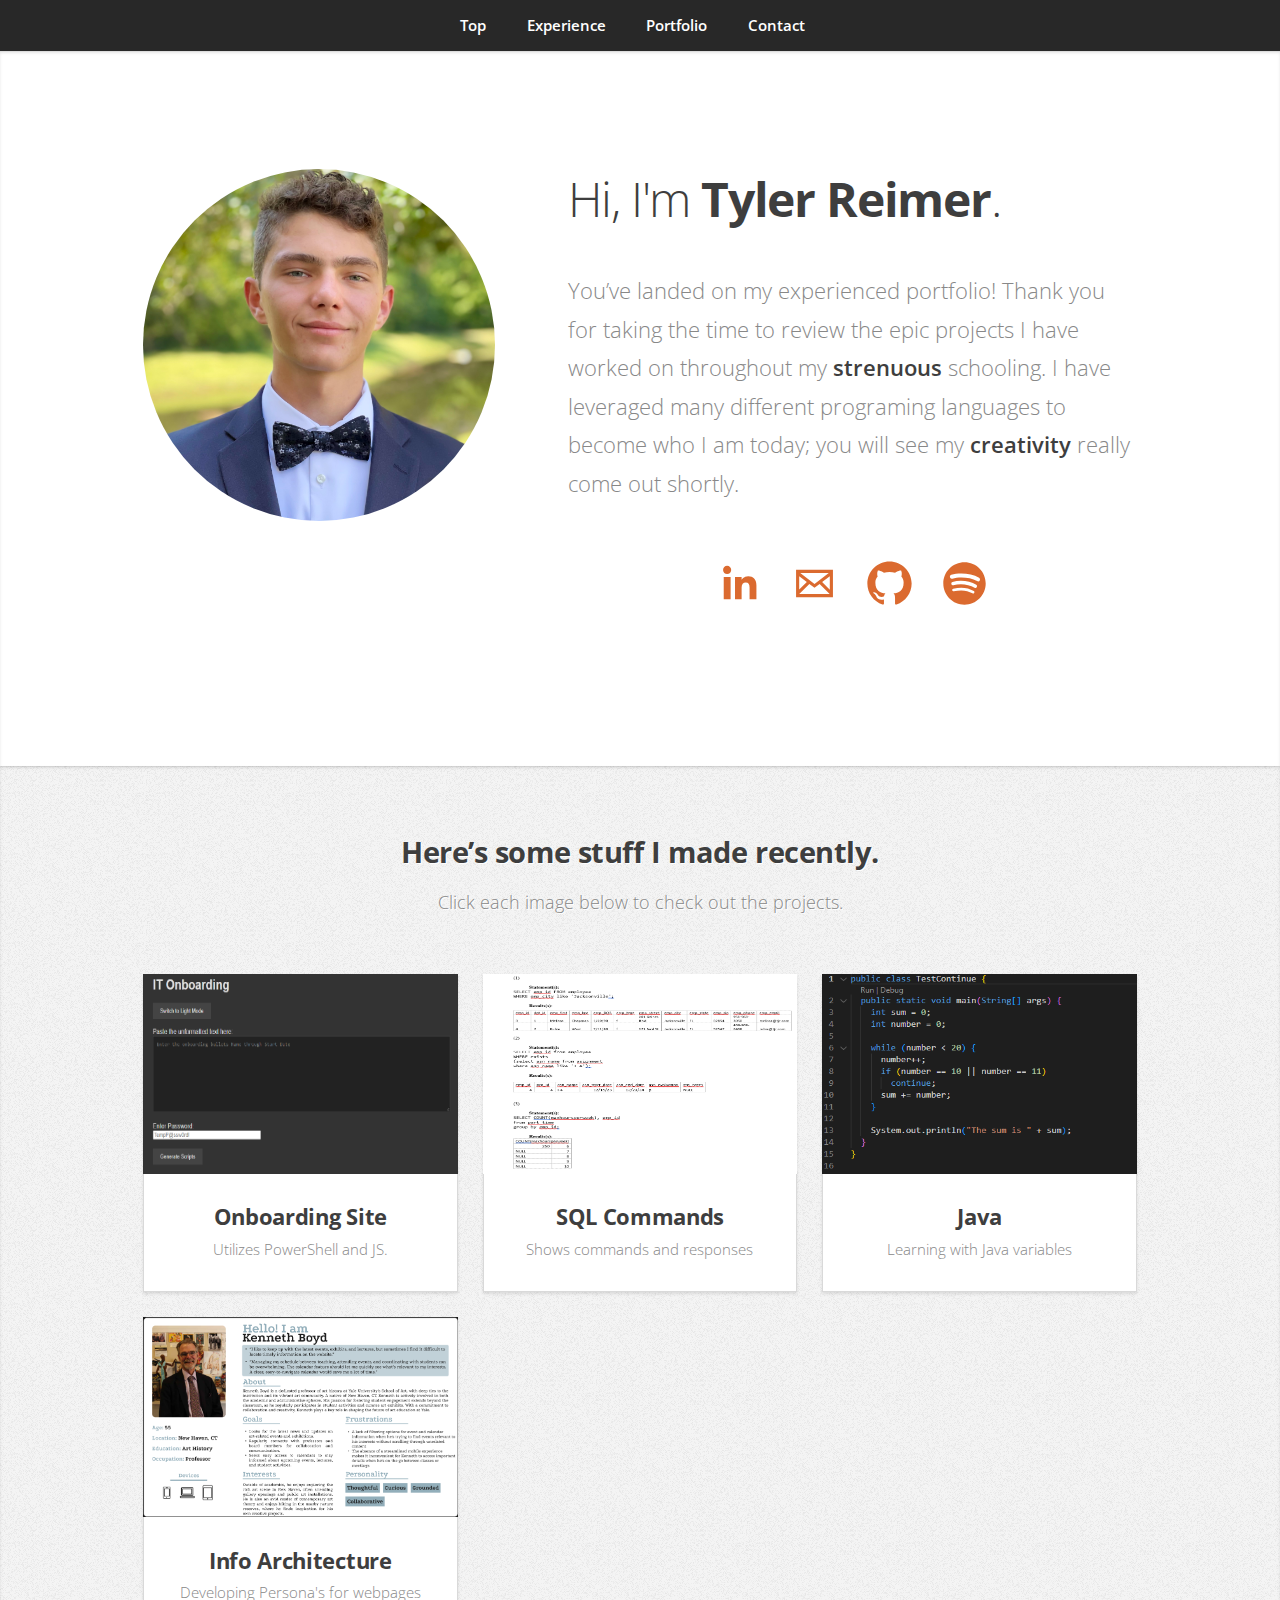
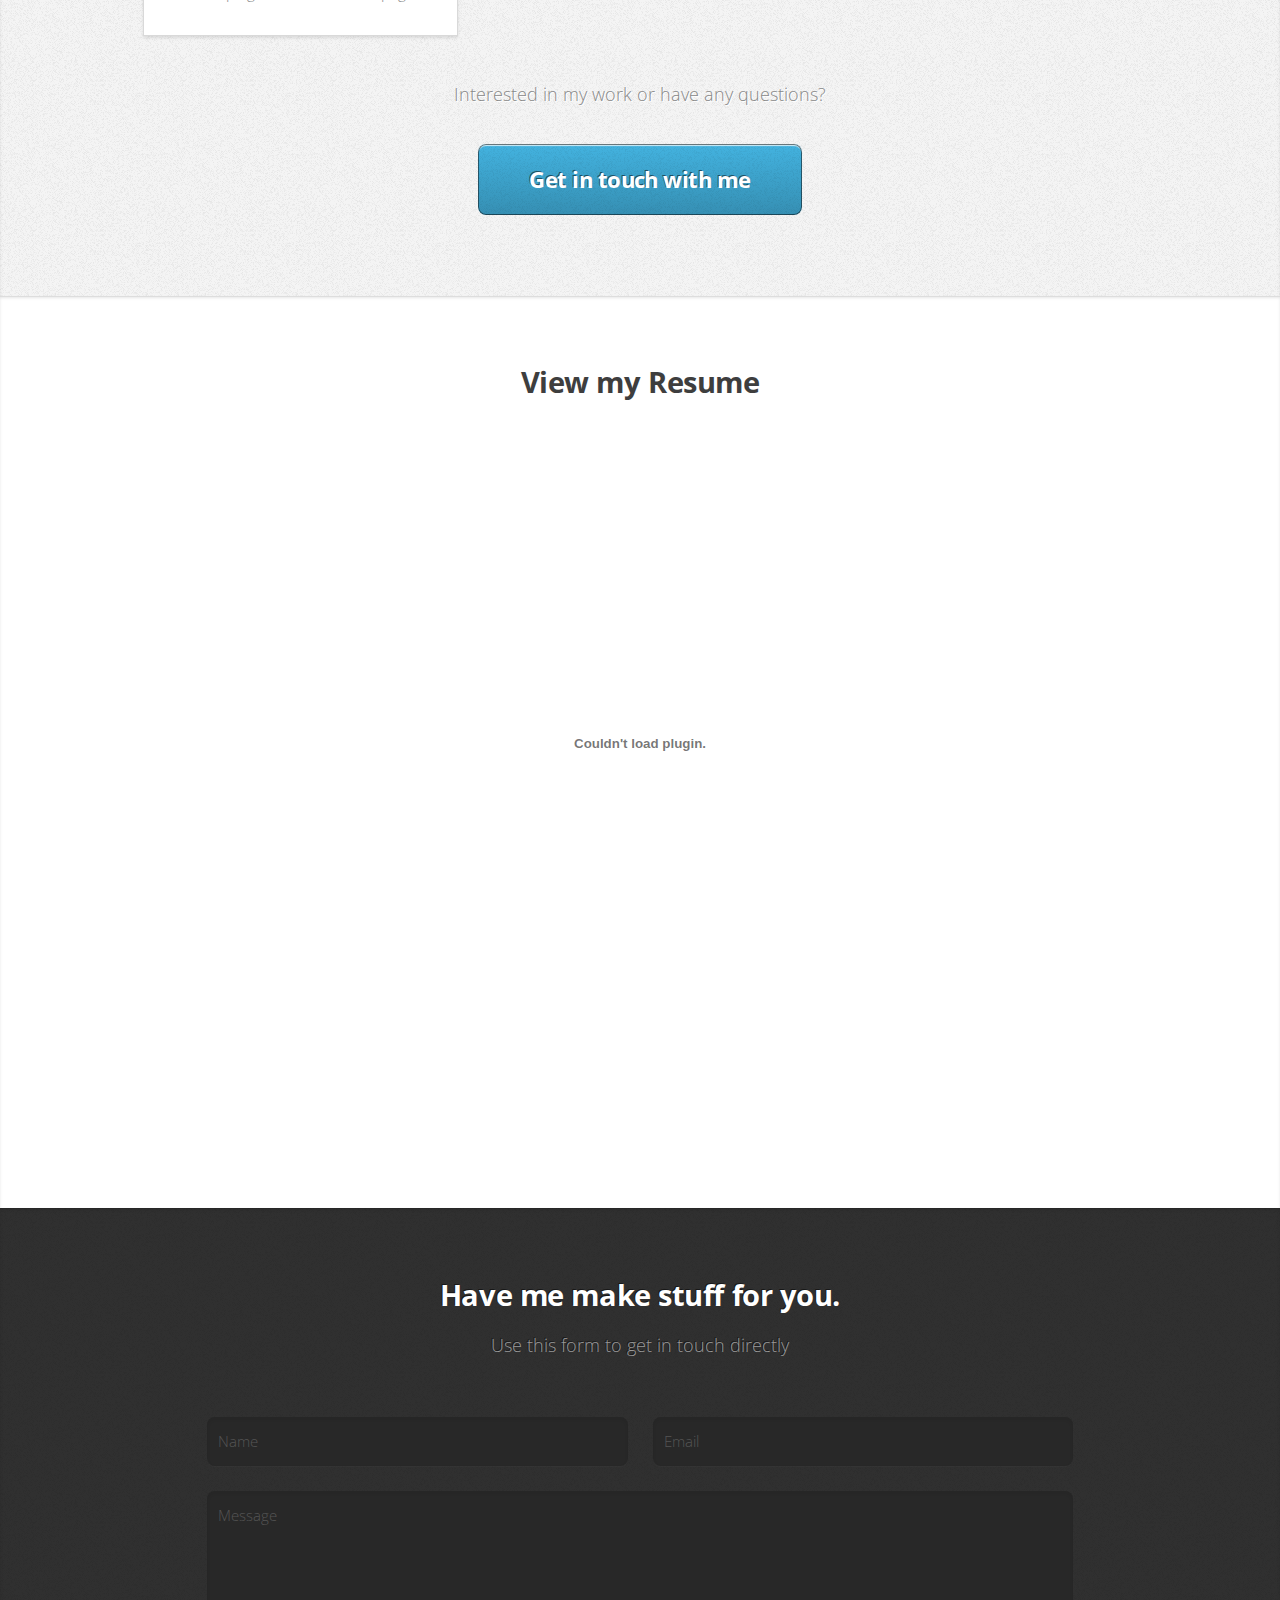
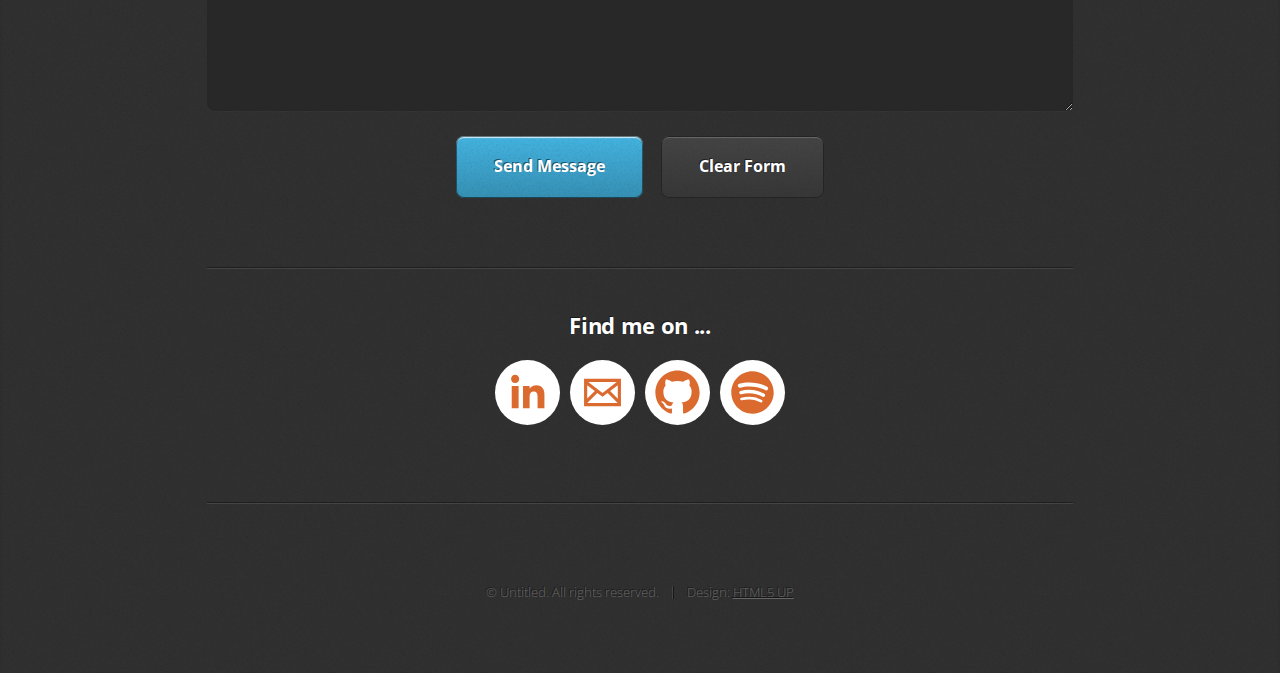
<file: index.html>
<!DOCTYPE HTML>
<!--
	Miniport by HTML5 UP
	html5up.net | @ajlkn
	Free for personal and commercial use under the CCA 3.0 license (html5up.net/license)
-->
<html>
	<head>
		<title>Tyler Reimer</title>
		<meta charset="utf-8" />
		<meta name="viewport" content="width=device-width, initial-scale=1, user-scalable=no" />
		<link rel="stylesheet" href="assets/css/main.css" />
		<!-- Favicon -->
		<link rel="apple-touch-icon" sizes="180x180" href="images/apple-touch-icon.png">
		<link rel="icon" type="image/png" sizes="32x32" href="images/favicon-32x32.png">
		<link rel="icon" type="image/png" sizes="16x16" href="images/favicon-16x16.png">
		<link rel="manifest" href="/site.webmanifest">
	</head>
	<body class="is-preload">

		<!-- Nav -->
			<nav id="nav">
				<ul class="container">
					<li><a href="#top">Top</a></li>
					<li><a href="#portfolio">Experience</a></li>
					<li><a href="portfolio.html">Portfolio</a></li>
					<li><a href="#contact">Contact</a></li>
				</ul>
			</nav>

		<!-- Home -->
			<article id="top" class="wrapper style1">
				<div class="container">
					<div class="row">
						<div class="col-4 col-5-large col-12-medium">
							<span class="image fit"><img src="images/headshot.jpeg" alt="" /></span>
						</div>
						<div class="col-8 col-7-large col-12-medium">
							<header>
								<h1>Hi, I'm <strong>Tyler Reimer</strong>.</h1>
							</header>
							<p>You’ve landed on my experienced portfolio! Thank you for taking the time to review the epic
								projects I have worked on throughout my <b>strenuous</b> schooling. I have leveraged many
								different programing languages to become who I am today; you will see my <b>creativity</b> really
								come out shortly.</p>
							<div>

								<!-- Social Media Icons by NiftyButtons https://niftybuttons.com -->
								 <div style="display: flex; flex-wrap:wrap; align-items: center; justify-content: center;"><a href="https://www.linkedin.com/in/tyler-reimer/" target="_blank" rel="noopener noreferrer" style="text-decoration:none;border:0;width:65px;height:65px;padding:2px;margin:5px;color:#db6a2f;border-radius:50%;background-color:#ffffff;"><svg class="niftybutton-linkedin" style="display:block;fill:currentColor" data-donate="true" data-tag="lin" data-name="LinkedIn" viewBox="0 0 512 512" preserveAspectRatio="xMidYMid meet"><title>LinkedIn social icon</title>
									<path d="M186.4 142.4c0 19-15.3 34.5-34.2 34.5 -18.9 0-34.2-15.4-34.2-34.5 0-19 15.3-34.5 34.2-34.5C171.1 107.9 186.4 123.4 186.4 142.4zM181.4 201.3h-57.8V388.1h57.8V201.3zM273.8 201.3h-55.4V388.1h55.4c0 0 0-69.3 0-98 0-26.3 12.1-41.9 35.2-41.9 21.3 0 31.5 15 31.5 41.9 0 26.9 0 98 0 98h57.5c0 0 0-68.2 0-118.3 0-50-28.3-74.2-68-74.2 -39.6 0-56.3 30.9-56.3 30.9v-25.2H273.8z"></path>
								</svg></a><a href="mailto:mailto:tylerreimer@outlook.com" target="_blank" rel="noopener noreferrer" style="text-decoration:none;border:0;width:65px;height:65px;padding:2px;margin:5px;color:#db6a2f;border-radius:50%;background-color:#ffffff;"><svg class="niftybutton-email" style="display:block;fill:currentColor" data-donate="true" data-tag="ema" data-name="Email" viewBox="0 0 512 512" preserveAspectRatio="xMidYMid meet"><title>Email icon</title>
									<path d="M101.3 141.6v228.9h0.3 308.4 0.8V141.6H101.3zM375.7 167.8l-119.7 91.5 -119.6-91.5H375.7zM127.6 194.1l64.1 49.1 -64.1 64.1V194.1zM127.8 344.2l84.9-84.9 43.2 33.1 43-32.9 84.7 84.7L127.8 344.2 127.8 344.2zM384.4 307.8l-64.4-64.4 64.4-49.3V307.8z"></path>
								</svg></a><a href="https://github.com/UrbanReims" target="_blank" rel="noopener noreferrer" style="text-decoration:none;border:0;width:65px;height:65px;padding:2px;margin:5px;color:#db6a2f;border-radius:50%;background-color:#ffffff;"><svg class="niftybutton-github" style="display:block;fill:currentColor" data-donate="true" data-tag="git" data-name="Github" viewBox="0 0 512 512" preserveAspectRatio="xMidYMid meet"><title>Github social icon</title>
									<path d="M256 70.7c-102.6 0-185.9 83.2-185.9 185.9 0 82.1 53.3 151.8 127.1 176.4 9.3 1.7 12.3-4 12.3-8.9V389.4c-51.7 11.3-62.5-21.9-62.5-21.9 -8.4-21.5-20.6-27.2-20.6-27.2 -16.9-11.5 1.3-11.3 1.3-11.3 18.7 1.3 28.5 19.2 28.5 19.2 16.6 28.4 43.5 20.2 54.1 15.4 1.7-12 6.5-20.2 11.8-24.9 -41.3-4.7-84.7-20.6-84.7-91.9 0-20.3 7.3-36.9 19.2-49.9 -1.9-4.7-8.3-23.6 1.8-49.2 0 0 15.6-5 51.1 19.1 14.8-4.1 30.7-6.2 46.5-6.3 15.8 0.1 31.7 2.1 46.6 6.3 35.5-24 51.1-19.1 51.1-19.1 10.1 25.6 3.8 44.5 1.8 49.2 11.9 13 19.1 29.6 19.1 49.9 0 71.4-43.5 87.1-84.9 91.7 6.7 5.8 12.8 17.1 12.8 34.4 0 24.9 0 44.9 0 51 0 4.9 3 10.7 12.4 8.9 73.8-24.6 127-94.3 127-176.4C441.9 153.9 358.6 70.7 256 70.7z"></path>
								</svg></a><a href="https://open.spotify.com/user/tjr03?si=e70138e6514f4576" target="_blank" rel="noopener noreferrer" style="text-decoration:none;border:0;width:65px;height:65px;padding:2px;margin:5px;color:#db6a2f;border-radius:50%;background-color:#ffffff;"><svg class="niftybutton-spotify" style="display:block;fill:currentColor" data-donate="true" data-tag="spo" data-name="Spotify" viewBox="0 0 512 512" preserveAspectRatio="xMidYMid meet"><title>Spotify social icon</title>
									<path d="M256 78c-98.3 0-178 79.7-178 178 0 98.31 79.7 178 178 178 98.31 0 178-79.69 178-178 0-98.3-79.69-178-178-178zm81.63 256.73a11.09 11.09 0 0 1-15.26 3.68c-41.8-25.53-94.4-31.31-156.37-17.16a11.1 11.1 0 0 1-4.93-21.64c67.8-15.49 125.96-8.82 172.88 19.86a11.1 11.1 0 0 1 3.68 15.26zm21.79-48.47a13.88 13.88 0 0 1-19.1 4.57c-47.84-29.4-120.77-37.92-177.36-20.74a13.9 13.9 0 0 1-17.32-9.25 13.9 13.9 0 0 1 9.25-17.3c64.65-19.62 145.01-10.12 199.96 23.64a13.87 13.87 0 0 1 4.56 19.08zm1.87-50.47c-57.37-34.07-152.02-37.2-206.8-20.58a16.65 16.65 0 1 1-9.66-31.87c62.88-19.08 167.4-15.4 233.45 23.81a16.63 16.63 0 0 1 5.82 22.82 16.63 16.63 0 0 1-22.8 5.82h-.01z"></path>
								</svg></a></div><br/>

							</div>
							
						</div>
					</div>
				</div>
			</article>

		<!-- 
			<article id="work" class="wrapper style2">
				<div class="container">
					<header>
						<h2>Here's all the stuff I do.</h2>
						<p>Odio turpis amet sed consequat eget posuere consequat.</p>
					</header>
					<div class="row aln-center">
						<div class="col-4 col-6-medium col-12-small">
							<section class="box style1">
								<span class="icon featured fa-comments"></span>
								<h3>Consequat lorem</h3>
								<p>Ornare nulla proin odio consequat sapien vestibulum ipsum primis sed amet consequat lorem dolore.</p>
							</section>
						</div>
						<div class="col-4 col-6-medium col-12-small">
							<section class="box style1">
								<span class="icon solid featured fa-camera-retro"></span>
								<h3>Lorem dolor tempus</h3>
								<p>Ornare nulla proin odio consequat sapien vestibulum ipsum primis sed amet consequat lorem dolore.</p>
							</section>
						</div>
						<div class="col-4 col-6-medium col-12-small">
							<section class="box style1">
								<span class="icon featured fa-thumbs-up"></span>
								<h3>Feugiat posuere</h3>
								<p>Ornare nulla proin odio consequat sapien vestibulum ipsum primis sed amet consequat lorem dolore.</p>
							</section>
						</div>
					-->
					</div>
					
				</div>
			</article>

		<!-- Portfolio -->
			<article id="portfolio" class="wrapper style3">
				<div class="container">
					<header>
						<h2>Here’s some stuff I made recently.</h2>
						<p>Click each image below to check out the projects.</p>
					</header>
					<div class="row">
						<div class="col-4 col-6-medium col-12-small">
							<article class="box style2">
								<a href="portfolio.html#obsite" class="image featured"><img src="images/obsite_ss.png" alt="" height="200px" /></a>
								<h3><a href="portfolio.html#obsite">Onboarding Site</a></h3>
								<p>Utilizes PowerShell and JS.</p>
							</article>
						</div>
						<div class="col-4 col-6-medium col-12-small">
							<article class="box style2">
								<a href="portfolio.html#sql" class="image featured"><img src="images/sql.png" alt="" height="200px"/></a>
								<h3><a href="portfolio.html#sql">SQL Commands</a></h3>
								<p>Shows commands and responses</p>
							</article>
						</div>
						<div class="col-4 col-6-medium col-12-small">
							<article class="box style2">
								<a href="portfolio.html#java" class="image featured"><img src="images/java.png" alt="" height="200px" /></a>
								<h3><a href="portfolio.html#java">Java</a></h3>
								<p>Learning with Java variables</p>
							</article>
						</div>
						<div class="col-4 col-6-medium col-12-small">
							<article class="box style2">
								<a href="portfolio.html#ia" class="image featured"><img src="images/ia.png" alt="" height="200px"/></a>
								<h3><a href="portfolio.html#ia">Info Architecture</a></h3>
								<p>Developing Persona's for webpages</p>
							</article>
						</div>
					</div>
					<footer>
						<p>Interested in my work or have any questions?</p>
						<a href="#contact" class="button large scrolly">Get in touch with me</a>
					</footer>
				</div>
			</article>
			<article class="wrapper style1">
				<div class="container medium">
					<header>
						<h2>View my Resume</h2>
						<object class="pdf" data="assets/Resume2024.pdf" width="800" height="500">

						</object>
					</header>
				</div>

			</article>

		<!-- Contact -->
			<article id="contact" class="wrapper style4">
				<div class="container medium">
					<header>
						<h2>Have me make stuff for you.</h2>
						<p>Use this form to get in touch directly</p>
					</header>
					<div class="row">
						<div class="col-12">
							<form method="post" action="https://api.web3forms.com/submit">
								<input type="hidden" name="access_key" value="2fe9edf8-81c1-4d0f-82b7-eed3514712f2">
								<input type="hidden" name="subject" value="New Submission from Web3Forms">
								<div class="row">
									<div class="col-6 col-12-small">
										<input type="text" name="name" id="name" placeholder="Name" />
									</div>
									<div class="col-6 col-12-small">
										<input type="text" name="email" id="email" placeholder="Email" />
									</div>
									<div class="col-12">
										<textarea name="message" id="message" placeholder="Message"></textarea>
									</div>
										 <input type="checkbox" name="botcheck" id="" style="display: none;">
									<div class="col-12">
										<ul class="actions">
											<li><input type="submit" value="Send Message" /></li>
											<li><input type="reset" value="Clear Form" class="alt" /></li>
										</ul>
									</div>
								</div>
							</form>
						</div>
						<div class="col-12">
							<hr />
							<h3>Find me on ...</h3>
								<div class="social">

									<!-- Social Meia Icons by NiftyButtons https://niftybuttons.com -->
									 <div style="display: flex; flex-wrap:wrap; align-items: center; justify-content: center;"><a href="https://www.linkedin.com/in/tyler-reimer/" target="_blank" rel="noopener noreferrer" style="text-decoration:none;border:0;width:65px;height:65px;padding:2px;margin:5px;color:#db6a2f;border-radius:50%;background-color:#ffffff;"><svg class="niftybutton-linkedin" style="display:block;fill:currentColor" data-donate="true" data-tag="lin" data-name="LinkedIn" viewBox="0 0 512 512" preserveAspectRatio="xMidYMid meet"><title>LinkedIn social icon</title>
										<path d="M186.4 142.4c0 19-15.3 34.5-34.2 34.5 -18.9 0-34.2-15.4-34.2-34.5 0-19 15.3-34.5 34.2-34.5C171.1 107.9 186.4 123.4 186.4 142.4zM181.4 201.3h-57.8V388.1h57.8V201.3zM273.8 201.3h-55.4V388.1h55.4c0 0 0-69.3 0-98 0-26.3 12.1-41.9 35.2-41.9 21.3 0 31.5 15 31.5 41.9 0 26.9 0 98 0 98h57.5c0 0 0-68.2 0-118.3 0-50-28.3-74.2-68-74.2 -39.6 0-56.3 30.9-56.3 30.9v-25.2H273.8z"></path>
									</svg></a><a href="mailto:mailto:tylerreimer@outlook.com" target="_blank" rel="noopener noreferrer" style="text-decoration:none;border:0;width:65px;height:65px;padding:2px;margin:5px;color:#db6a2f;border-radius:50%;background-color:#ffffff;"><svg class="niftybutton-email" style="display:block;fill:currentColor" data-donate="true" data-tag="ema" data-name="Email" viewBox="0 0 512 512" preserveAspectRatio="xMidYMid meet"><title>Email icon</title>
										<path d="M101.3 141.6v228.9h0.3 308.4 0.8V141.6H101.3zM375.7 167.8l-119.7 91.5 -119.6-91.5H375.7zM127.6 194.1l64.1 49.1 -64.1 64.1V194.1zM127.8 344.2l84.9-84.9 43.2 33.1 43-32.9 84.7 84.7L127.8 344.2 127.8 344.2zM384.4 307.8l-64.4-64.4 64.4-49.3V307.8z"></path>
									</svg></a><a href="https://github.com/UrbanReims" target="_blank" rel="noopener noreferrer" style="text-decoration:none;border:0;width:65px;height:65px;padding:2px;margin:5px;color:#db6a2f;border-radius:50%;background-color:#ffffff;"><svg class="niftybutton-github" style="display:block;fill:currentColor" data-donate="true" data-tag="git" data-name="Github" viewBox="0 0 512 512" preserveAspectRatio="xMidYMid meet"><title>Github social icon</title>
										<path d="M256 70.7c-102.6 0-185.9 83.2-185.9 185.9 0 82.1 53.3 151.8 127.1 176.4 9.3 1.7 12.3-4 12.3-8.9V389.4c-51.7 11.3-62.5-21.9-62.5-21.9 -8.4-21.5-20.6-27.2-20.6-27.2 -16.9-11.5 1.3-11.3 1.3-11.3 18.7 1.3 28.5 19.2 28.5 19.2 16.6 28.4 43.5 20.2 54.1 15.4 1.7-12 6.5-20.2 11.8-24.9 -41.3-4.7-84.7-20.6-84.7-91.9 0-20.3 7.3-36.9 19.2-49.9 -1.9-4.7-8.3-23.6 1.8-49.2 0 0 15.6-5 51.1 19.1 14.8-4.1 30.7-6.2 46.5-6.3 15.8 0.1 31.7 2.1 46.6 6.3 35.5-24 51.1-19.1 51.1-19.1 10.1 25.6 3.8 44.5 1.8 49.2 11.9 13 19.1 29.6 19.1 49.9 0 71.4-43.5 87.1-84.9 91.7 6.7 5.8 12.8 17.1 12.8 34.4 0 24.9 0 44.9 0 51 0 4.9 3 10.7 12.4 8.9 73.8-24.6 127-94.3 127-176.4C441.9 153.9 358.6 70.7 256 70.7z"></path>
									</svg></a><a href="https://open.spotify.com/user/tjr03?si=e70138e6514f4576" target="_blank" rel="noopener noreferrer" style="text-decoration:none;border:0;width:65px;height:65px;padding:2px;margin:5px;color:#db6a2f;border-radius:50%;background-color:#ffffff;"><svg class="niftybutton-spotify" style="display:block;fill:currentColor" data-donate="true" data-tag="spo" data-name="Spotify" viewBox="0 0 512 512" preserveAspectRatio="xMidYMid meet"><title>Spotify social icon</title>
										<path d="M256 78c-98.3 0-178 79.7-178 178 0 98.31 79.7 178 178 178 98.31 0 178-79.69 178-178 0-98.3-79.69-178-178-178zm81.63 256.73a11.09 11.09 0 0 1-15.26 3.68c-41.8-25.53-94.4-31.31-156.37-17.16a11.1 11.1 0 0 1-4.93-21.64c67.8-15.49 125.96-8.82 172.88 19.86a11.1 11.1 0 0 1 3.68 15.26zm21.79-48.47a13.88 13.88 0 0 1-19.1 4.57c-47.84-29.4-120.77-37.92-177.36-20.74a13.9 13.9 0 0 1-17.32-9.25 13.9 13.9 0 0 1 9.25-17.3c64.65-19.62 145.01-10.12 199.96 23.64a13.87 13.87 0 0 1 4.56 19.08zm1.87-50.47c-57.37-34.07-152.02-37.2-206.8-20.58a16.65 16.65 0 1 1-9.66-31.87c62.88-19.08 167.4-15.4 233.45 23.81a16.63 16.63 0 0 1 5.82 22.82 16.63 16.63 0 0 1-22.8 5.82h-.01z"></path>
									</svg></a></div><br/>
	
								</div>
								
							<hr />
						</div>
					</div>
					<footer>
						<ul id="copyright">
							<li>&copy; Untitled. All rights reserved.</li><li>Design: <a href="http://html5up.net">HTML5 UP</a></li>
						</ul>
					</footer>
				</div>
			</article>

		<!-- Scripts -->
			<script src="assets/js/jquery.min.js"></script>
			<script src="assets/js/jquery.scrolly.min.js"></script>
			<script src="assets/js/browser.min.js"></script>
			<script src="assets/js/breakpoints.min.js"></script>
			<script src="assets/js/util.js"></script>
			<script src="assets/js/main.js"></script>

	</body>
</html>
</file>
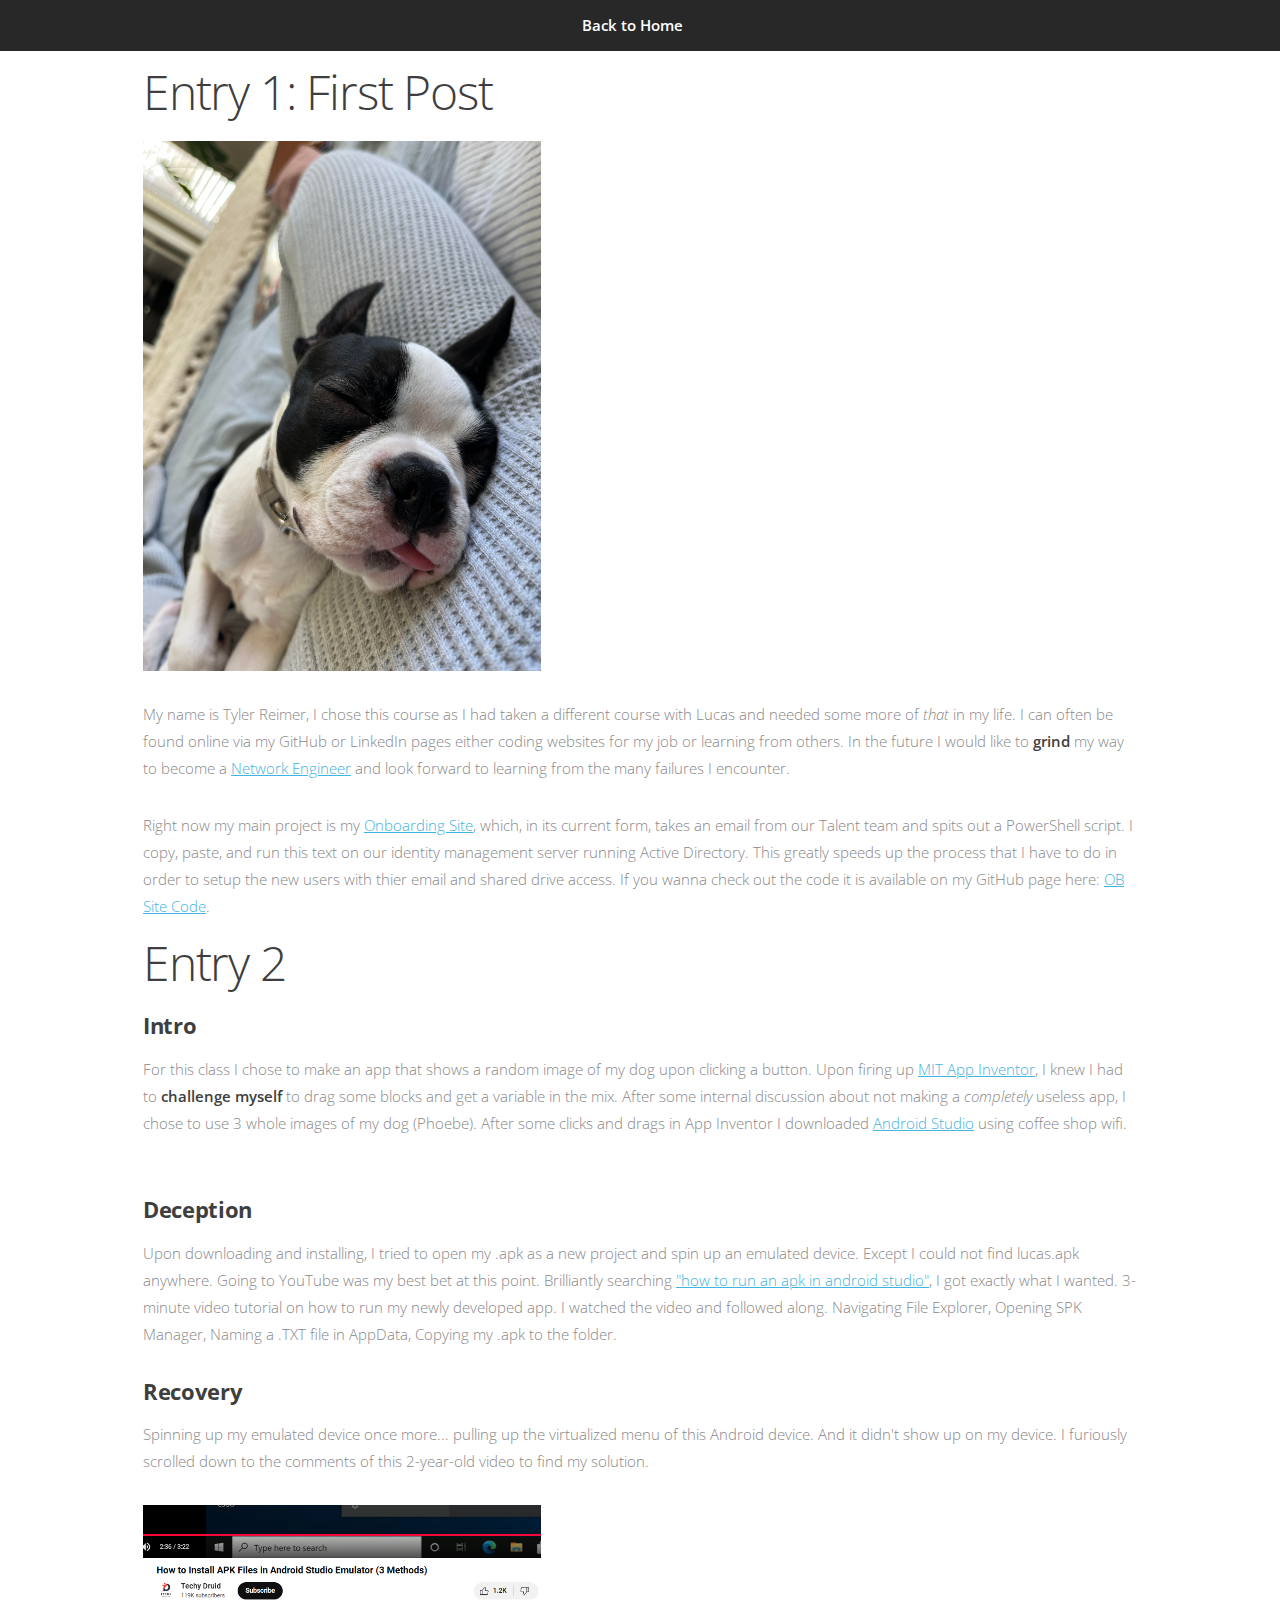
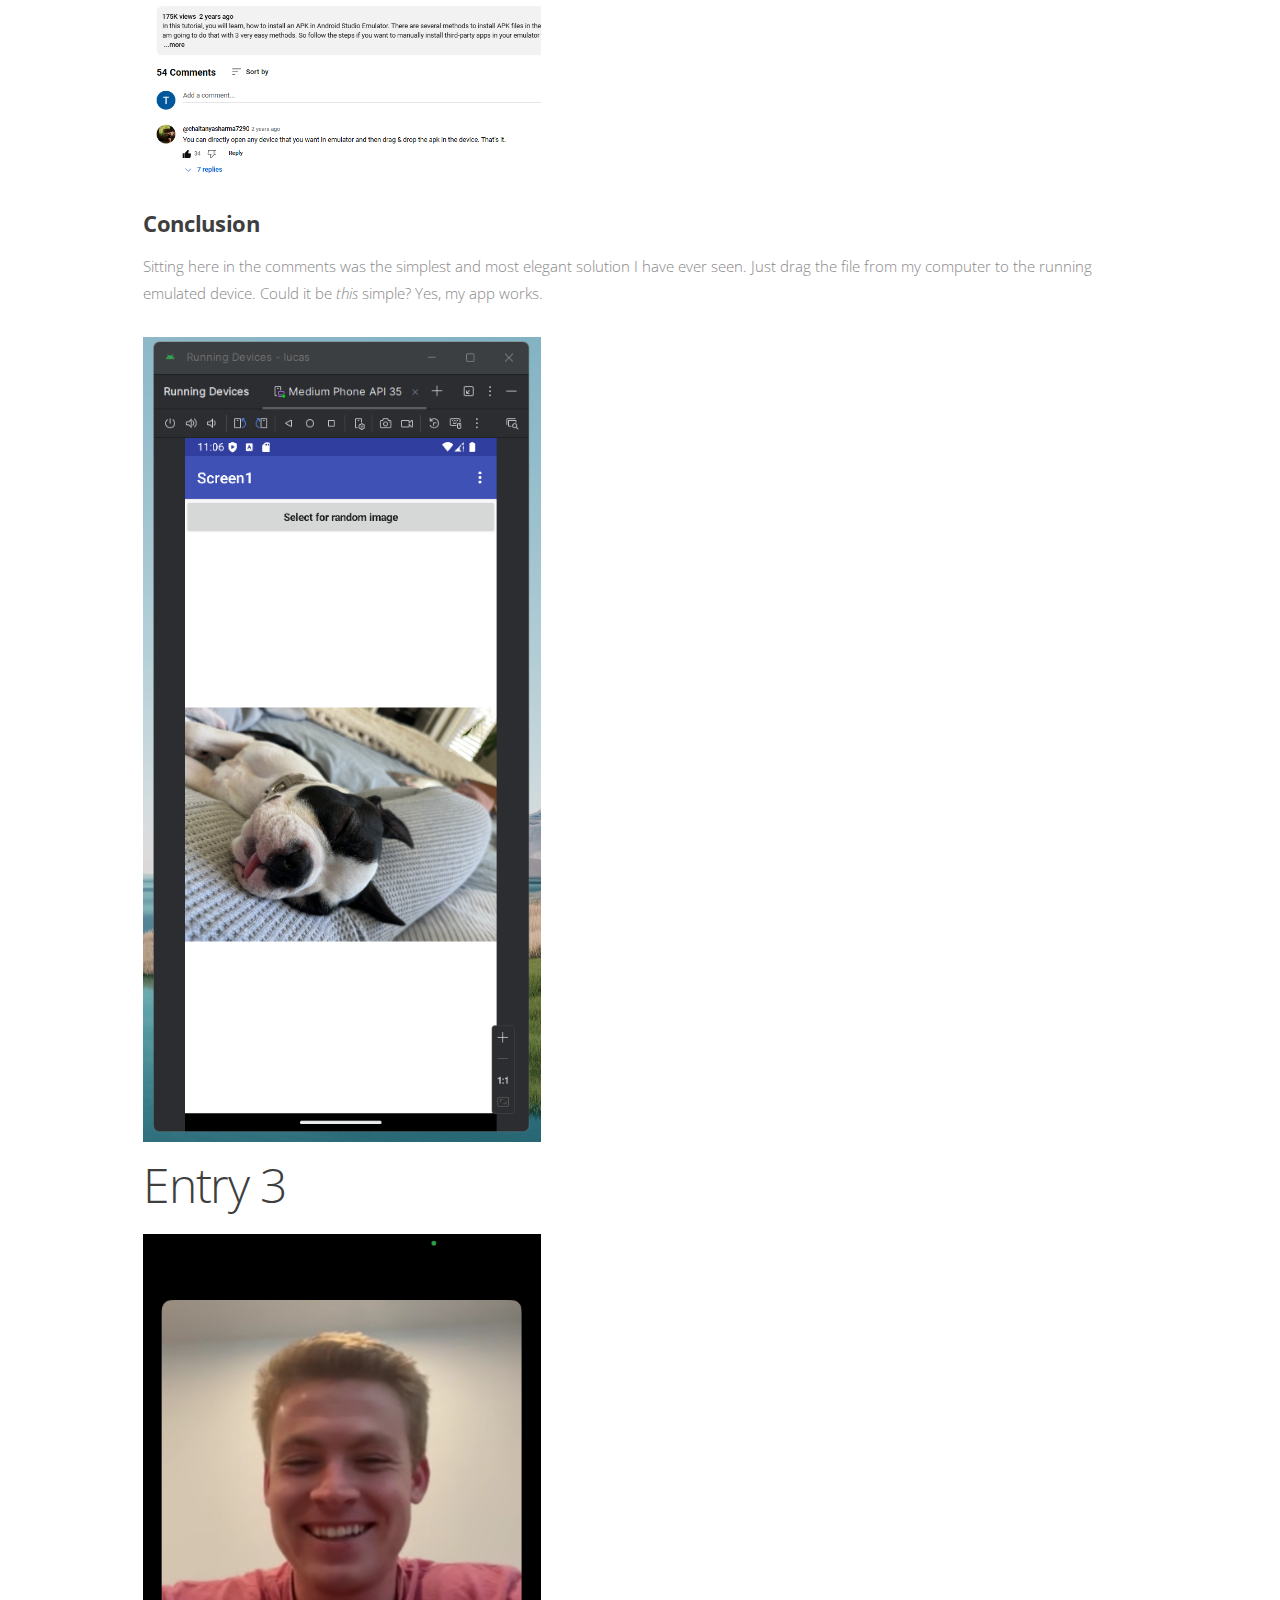
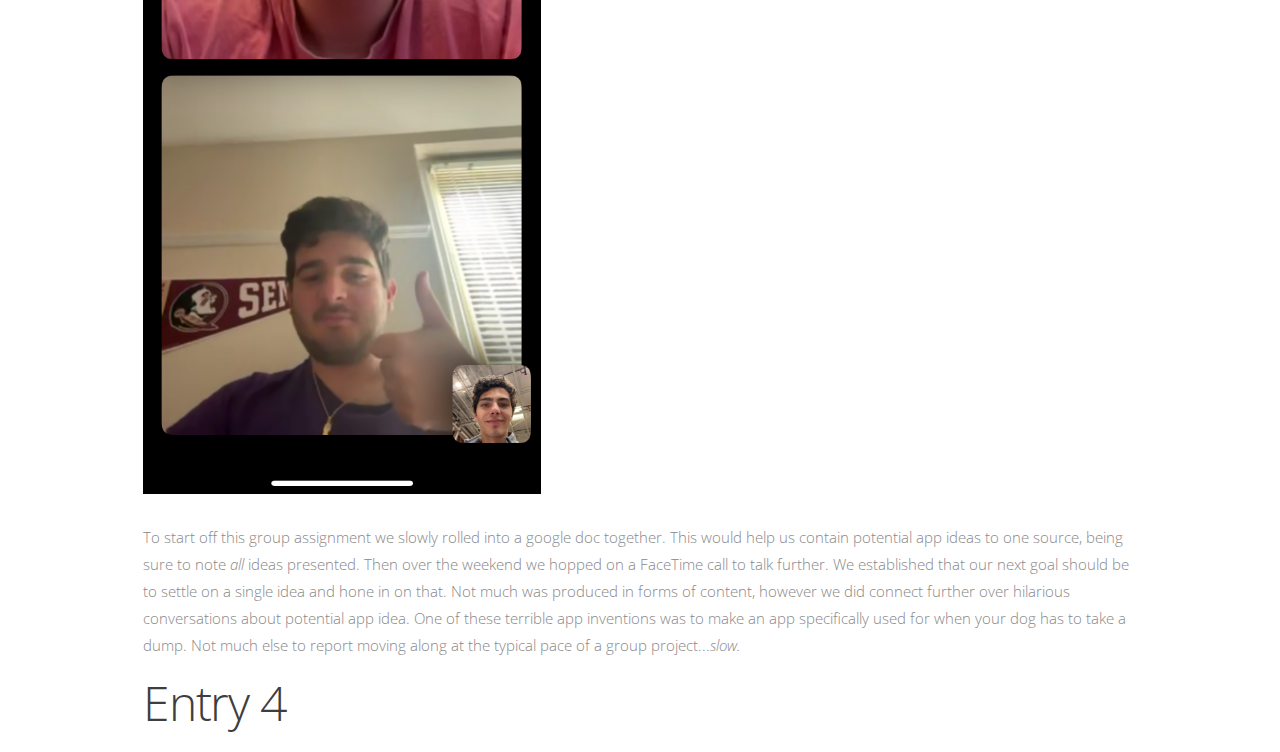
<file: blog.html>
<!DOCTYPE HTML>
<!--
	Miniport by HTML5 UP
	html5up.net | @ajlkn
	Free for personal and commercial use under the CCA 3.0 license (html5up.net/license)
-->
<html>
	<head>
		<title>Tyler Reimer</title>
		<meta charset="utf-8" />
		<meta name="viewport" content="width=device-width, initial-scale=1, user-scalable=no" />
		<link rel="stylesheet" href="assets/css/main.css" />
		<!-- Favicon -->
		<link rel="apple-touch-icon" sizes="180x180" href="images/apple-touch-icon.png">
		<link rel="icon" type="image/png" sizes="32x32" href="images/favicon-32x32.png">
		<link rel="icon" type="image/png" sizes="16x16" href="images/favicon-16x16.png">
		<link rel="manifest" href="/site.webmanifest">
	</head>
	<body class="is-preload">

		

		
		<!-- Nav -->
			<nav id="nav">
				<ul class="container">
					<li><a href="index.html">Back to Home</a></li>
				</ul>
			</nav>
			<article>
				<h1>&nbsp</h1>
			</article>
			<article >
				<div id="e1" class="container">
					 <h1>Entry 1: First Post</h1>
					 <img src="images/blog/phoebe.jpg" class="image centered" width="40%" height="40%" alt="A small boston terrier puppy sleeping on a pillow with thier tongue out."/>
					 <p>
						My name is Tyler Reimer, I chose this course as I had taken a different course with Lucas and needed some more of <em>that</em> in my life. I can often be found online via my GitHub or LinkedIn pages either coding websites for my job or learning from others. In the future I would like to <strong>grind</strong> my way to become a <a href="https://www.ziprecruiter.com/e/What-is-the-pass-rate-for-taking-the-CCNA-exam-the-first-time#:~:text=Generally%2C%20the%20pass%20rate%20for,exam%20content%20and%20difficulty%20evolve.">Network Engineer</a> and look forward to learning from the many failures I encounter.
					</p>
					<p>
						Right now my main project is my <a href="https://urbanreims.github.io/obsite.html">Onboarding Site</a>, which, in its current form, takes an email from our Talent team and spits out a PowerShell script. I copy, paste, and run this text on our identity management server running Active Directory. This greatly speeds up the process that I have to do in order to setup the new users with thier email and shared drive access. If you wanna check out the code it is available on my GitHub page here: <a href="https://github.com/UrbanReims/urbanreims.github.io/blob/main/obsite.html">OB Site Code</a>.
					</p>
				</div>
				<div id="e2" class="container">
					<h1>Entry 2</h1>
					<h3>Intro</h3>
					<p> 
						For this class I chose to make an app that shows a random image of my dog upon clicking a button. Upon firing up <a href="https://appinventor.mit.edu/">MIT App Inventor</a>, I knew I had to <strong>challenge myself</strong> to drag some blocks and get a variable in the mix. After some internal discussion about not making a <em>completely</em> useless app, I chose to use 3 whole images of my dog (Phoebe). After some clicks and drags in App Inventor I downloaded <a href="https://developer.android.com/studio">Android Studio</a> using coffee shop wifi. 
					</p>
					<img href="images/blog/randLogic.png" class="image centered" width="40%" height="40%"> 
					<h3>Deception</h3>
					<p>
						Upon downloading and installing, I tried to open my .apk as a new project and spin up an emulated device. Except I could not find lucas.apk anywhere. Going to YouTube was my best bet at this point. Brilliantly searching <a href="https://www.google.com/search?newwindow=1&sca_esv=e2ae8c4310a8b420&rlz=1C1GCEA_enUS899US899&sxsrf=ADLYWILvWEu7IzEm9fwMhCDLtLgX5NzBcA:1737303941715&q=how+to+run+an+apk+in+android+studio&source=lnms&fbs=[base64]&sa=X&ved=2ahUKEwjOgsDCmYKLAxWMQTABHfUvA3MQ0pQJegQIFxAB&biw=1826&bih=910&dpr=1">"how to run an apk in android studio"</a>, I got exactly what I wanted. 3-minute video tutorial on how to run my newly developed app. I watched the video and followed along. Navigating File Explorer, Opening SPK Manager, Naming a .TXT file in AppData, Copying my .apk to the folder. 
					</p>
					<h3>Recovery</h3>
					<p>
						Spinning up my emulated device once more... pulling up the virtualized menu of this Android device. And it didn't show up on my device. I furiously scrolled down to the comments of this 2-year-old video to find my solution.
					</p>
					<img src="images/blog/youtubeComment.png" class="image centered" width="40%" height="40%" alt="A screenshot of a YouTube comment section underneath an Android Studio tutorial"/>
					<h3>Conclusion</h3>
					<p>
						Sitting here in the comments was the simplest and most elegant solution I have ever seen. Just drag the file from my computer to the running emulated device. Could it be <em>this</em> simple? Yes, my app works.
					</p>
					<img src="images/blog/runningOnDevice.png" class="image centered" width="40%" height="40%" alt=""/>
			   </div>
			   <div id="e3" class="container">
					 <h1>Entry 3</h1>
					 <img src="images/blog/groupPhoto.png" class="image centered" width="40%" height="40%" alt=""/>
					 <p> 
						To start off this group assignment we slowly rolled into a google doc together. This would help us contain potential app ideas to one source, being sure to note <em>all</em> ideas presented. Then over the weekend we hopped on a FaceTime call to talk further. We established that our next goal should be to settle on a single idea and hone in on that. Not much was produced in forms of content, however we did connect further over hilarious conversations about potential app idea. One of these terrible app inventions was to make an app specifically used for when your dog has to take a dump. Not much else to report moving along at the typical pace of a group project...<em>slow.</em>
					</p>
				</div>
				<div id="e4" class="container">
					 <h1>Entry 4</h1>
					 <!-- <img src="images/ia.png" class="image centered"/> -->
					 <p> 
					</p>
				</div>
			</article>
		

		<!-- Scripts -->
			<script src="assets/js/jquery.min.js"></script>
			<script src="assets/js/jquery.scrolly.min.js"></script>
			<script src="assets/js/browser.min.js"></script>
			<script src="assets/js/breakpoints.min.js"></script>
			<script src="assets/js/util.js"></script>
			<script src="assets/js/main.js"></script>

	</body>
</html>
</file>
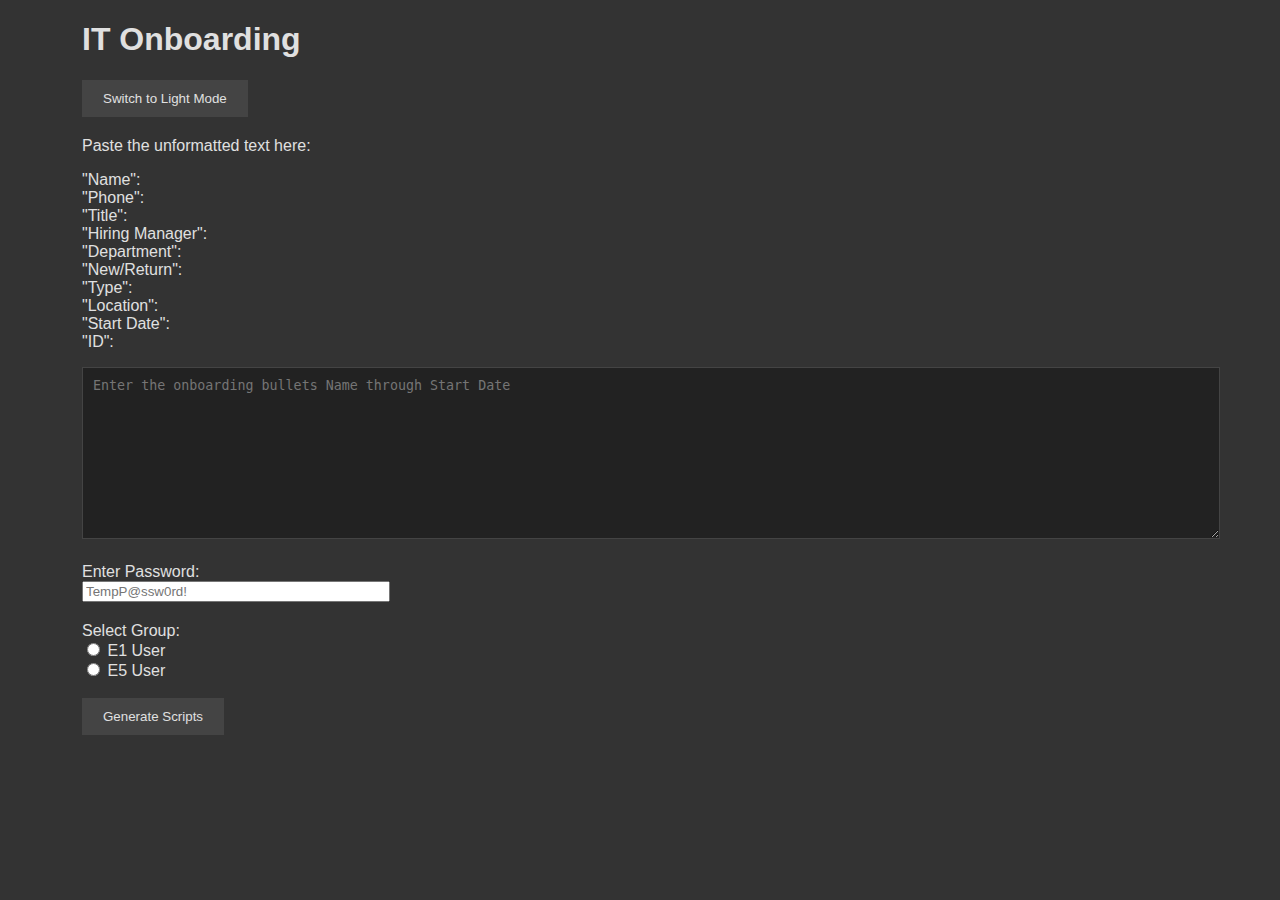
<file: obsite.html>
<!DOCTYPE html>
<html lang="en">
<head>
    <meta charset="UTF-8">
    <meta name="viewport" content="width=device-width, initial-scale=1.0">
    <meta name="author" content="Tyler Reimer">
    <title>IT Onboarding v0.24</title>
    <style>
        body { font-family: Arial, sans-serif; margin: 20px; }
        .container { width: 90%; max-width: 1200px; margin: 0 auto; }
        textarea { width: 100%; height: 150px; margin-bottom: 20px; }
        .output { border: 1px solid #ddd; padding: 15px; margin-top: 20px; }
        button { padding: 10px 20px; cursor: pointer; }
        .copy-btn { margin-top: 10px; }

           /* Define CSS variables for light and dark mode colors */
           :root {
            --bg-color: #333; /* Dark mode background color */
            --text-color: #e0e0e0; /* Dark mode text color */
            --border-color: #444; /* Dark mode border color */
            --output-bg: #222; /* Background color for output boxes */
            --button-bg: #444; /* Button background */
            --button-text: #e0e0e0; /* Button text */
        }

        /* Light mode variables */
        .light-mode {
            --bg-color: #f5f5f5;
            --text-color: #333;
            --border-color: #ddd;
            --output-bg: #fff;
            --button-bg: #ddd;
            --button-text: #333;
        }

        body {
            font-family: Arial, sans-serif;
            margin: 20px;
            background-color: var(--bg-color);
            color: var(--text-color);
        }

        .container {
            width: 90%;
            max-width: 1200px;
            margin: 0 auto;
        }

        textarea {
            width: 100%;
            height: 150px;
            margin-bottom: 20px;
            background-color: var(--output-bg);
            color: var(--text-color);
            border: 1px solid var(--border-color);
            padding: 10px;
        }

        .output {
            border: 1px solid var(--border-color);
            background-color: var(--output-bg);
            padding: 15px;
            margin-top: 20px;
        }

        button {
            padding: 10px 20px;
            cursor: pointer;
            background-color: var(--button-bg);
            color: var(--button-text);
            border: 1px solid var(--border-color);
        }

        .copy-btn {
            margin-top: 10px;
        }

        .theme-toggle {
            margin-bottom: 20px;
        }
    </style>
    <!-- link to dfh favicon -->
    <link rel="shortcut icon" href="dfhfavicon.png">
</head>
<body>
    <div class="container">
        <h1>IT Onboarding</h1>
        <button class="theme-toggle" onclick="toggleTheme()">Switch to Light Mode</button><br>
        <!-- Input for onboarding text -->
            <label for="input_text">Paste the unformatted text here:</label><br>
        <p>"Name":<br> 
            "Phone": <br> 
            "Title": <br> 
            "Hiring Manager": <br> 
            "Department": <br> 
            "New/Return": <br> 
            "Type": <br> 
            "Location": <br> 
            "Start Date": <br> 
            "ID": <br> </p>
        <textarea id="input_text" placeholder="Enter the onboarding bullets Name through Start Date"></textarea><br>
        <!-- Input for password -->
            <label for="user_password">Enter Password:</label><br>
        <input type="password" id="user_password" placeholder="TempP@ssw0rd!" style="width: 300px; margin-bottom: 20px;"><br>

        <!-- user selection for email type -->

        <div>
            <label>Select Group:</label><br>
            <input type="radio" id="group_e1" name="group_option" value="O365_E1_Users">
            <label for="group_e1">E1 User</label><br>
            <input type="radio" id="group_e5" name="group_option" value="365 Lic-E5 Users">
            <label for="group_e5">E5 User</label>
        </div>

        <br>        

        <button onclick="generateScripts()">Generate Scripts</button>

        <div class="output" id="powershell_output" style="display:none;">
            <h2>Generated PowerShell Script:</h2>
            <pre id="powershell_script"></pre>
            <button class="copy-btn" onclick="copyToClipboard('powershell_script')">Copy PowerShell Script</button>
        </div>
            <!-- sets not to diplay until updated by JS after the scripts run-->
        <div class="output" id="form_output" style="display:none;">
            <h2>AuditMacs Form:</h2>
            <pre id="audit_macs"></pre>
            <button class="copy-btn" onclick="copyToClipboard('audit_macs')">Copy AuditMacsForm</button>
        </div>
        <div class="output" id="AHK_output" style="display: none;">
            <h2>AHK Script</h2>
            <button class="copy-btn" onclick="downloadAHKFile()">Download AutoHotKey Script</button>
            <button class="copy-btn" onclick="copyToClipboard('auto_hot_key')">Copy AutoHotKey Script</button>
            <pre id="auto_hot_key"></pre>
        </div>
    </div>

    <script>
    //DARK MODE
         // pull local storage for theme preference
         const currentTheme = localStorage.getItem("theme") || "dark";
        document.body.classList.toggle("light-mode", currentTheme === "light");

        // update button text based on the initial theme
        const themeToggleButton = document.querySelector(".theme-toggle");
        themeToggleButton.textContent = currentTheme === "light" ? "Switch to Dark Mode" : "Switch to Light Mode";

        function toggleTheme() {
            // actual toggle
            document.body.classList.toggle("light-mode");
            const isLightMode = document.body.classList.contains("light-mode");

            // update the button text accordingly
            themeToggleButton.textContent = isLightMode ? "Switch to Dark Mode" : "Switch to Light Mode";

            // save the theme preference in local storage
            localStorage.setItem("theme", isLightMode ? "light" : "dark");
        }
        //TEXT PARSING
        function generateScripts() {
            //captures the input_text from the text box and allows JS to read it
            const inputText = document.getElementById("input_text").value.trim();

            //captures the user_password and passes it to JS
            const user_password = document.getElementById("user_password").value.trim();

            // Split input text into lines and extract key details
            const lines = inputText.split('\n').map(line => line.trim()).filter(line => line);
            if (lines.length < 6) {
                alert("Please enter complete user information.");
                return;
            }

            //begin the user_data sorting from user text

            const fields = 
            [
            "Name",
            "Phone",
            "Title",
            "Hiring Manager",
            "Department",
            "N/R",
            "Type",
            "Start Date",
            "Location",
            "ID",
            ];

            const user_data = {};

            for (let i = 0; i < fields.length; i++) {
            user_data[fields[i]] = lines[i].split(":")[1].trim().replace(/,$/, "");
            }

            /*
                Starts changing with the user data
            */

            // Split name into first and last name
            const [firstName, lastName] = user_data["Name"].split(" ");
            // create a variable for thier email address 
            const emailAddress = `${firstName.toLowerCase()}.${lastName.toLowerCase()}@dreamfindershomes.com`;

            // Determine which group is selected
            const groupOption = document.querySelector('input[name="group_option"]:checked');
                            if (!groupOption) {
                                alert("Please select a group option.");
                                return;
                                }
            
            

            // Generate PowerShell script
            const powershellScript = `
New-ADUser \`
    -Name "${user_data['Name']}" \`
    -GivenName "${firstName}" \`
    -Surname "${lastName}" \`
    -DisplayName "${user_data['Name']}" \`
    -UserPrincipalName "${emailAddress}" \`
    -Description "${user_data['Title']}" \`
    -HomeDirectory "\\\\dfh-fs0\\home$\\${firstName.toLowerCase()}.${lastName.toLowerCase()}" \`
    -HomeDrive "H:" \`
    -Path "OU=${user_data['Location']},OU=Dream Finders Users,DC=dreamfinders,DC=local" \`
    -Enabled $true \`
    -AccountPassword (ConvertTo-SecureString "${user_password}" -AsPlainText -Force) \`
    -PasswordNeverExpires $true \`
    -ChangePasswordAtLogon $false \`
    \` ;
Set-ADUser \`
    -Identity "${user_data['Name']}" \`
    -Add @{ProxyAddresses="SMTP:${emailAddress}"} \`
    -EmailAddress "${emailAddress}" \`
    -SamAccountName "${firstName.toLowerCase()}.${lastName.toLowerCase()}" \`
    -Office "${user_data['Location']}" \` ;

Add-ADGroupMember -Identity "DUO" -Members "${firstName.toLowerCase()}.${lastName.toLowerCase()}" \` ;

            `.trim();
            // Shipping Address Mapping

                const shipAddress = {
                        "Greenville": "1200 Woodruff Rd, Suite E1\nGreenville, SC 29607",
                        "Charlotte": "301 McCullough Dr, Suite 109\nCharlotte, NC 28262",
                        "Orlando": "8529 SOUTHPARK CIR, STE 130\nOrlando, FL 32819",
                        "Raleigh": "7200 Falls of Neuse Rd, Suite 202\nRaleigh, NC 27615",
                        "Fayetteville": "3709 Raeford Rd.\nFayetteville NC 28304",
                        "Bluffton": "4454 Bluffton Park Crescent Suite 102\nBluffton, SC 29910",
                        "Phoenix": "6929 East Greenway Parkway, Suite 102\nScottsdale, AZ 85254",
                        "South Florida": "N/A\nN/A",
                        "Wilmington": "1003 Olde Waterford way, 2G\nLeland, NC 28451",
                        "Jacksonville": "14701 Phillips Hwy, Suite 300\nJacksonville, FL 32256"
                        }; 

            // City Code Mapping
                const cityCodeMap = {
                        "Corporate": "1000-000",
                        "Colorado": "1000-0026",
                        "Jacksonville": "1000-0035",
                        "Phoenix": "1000-0057",
                        "Orlando": "1000-0067",
                        "Capitol": "1000-0070",
                        "South Florida Division": "1000-0072",
                        "Southeast - Region": "1000-0073",
                        "Tampa": "1000-0082",
                        "Texas": "1000-0089",
                        "Custom Homes": "1000-0100",
                        "South Carolina/Georgia": "1200-000",
                        "Active Adult": "1201-000",
                        "Carolina Regional": "1202-000",
                        "Fayetteville": "1202-0012",
                        "Raleigh": "1202-0014",
                        "Myrtle Beach": "1202-0015",
                        "Wilmington": "1202-0016",
                        "Charlotte": "1202-0018",
                        "Coventry - Regional": "1203-000",
                        "Houston": "1203-0091",
                        "Dallas/Fort Worth": "1203-0092",
                        "Austin": "1203-0093",
                        "San Antonio": "1203-0094",
                        "CH Regional": "1204-0000",
                        "Greenville": "1204-0020",
                        "Nashville": "1204-0021",
                        "Charleston": "1204-0022",
                        "Atlanta": "1210-0044",
                        // each city is searched from the first term, it needs to match perfectly
                    };

        // Get the city code based on location
            const location = user_data["Location"];
            let cityCode = cityCodeMap[location] || "UNKNOWN"; // Defaults to UNKNOWN if the city is not found

        // Extract the license type from the selected group (either "E1" or "E5")
            let emailLicense = "";
                
            if (groupOption.value === "O365_E1_Users") 
            {
                emailLicense = "E1";
            } 
            else if (groupOption.value === "365 Lic-E5 Users") 
            {
                emailLicense = "E5";
            }

        // Generate AuditMacs Form
            const AuditMacsForm = 
            `
Item Requested For: DFH
Division: ${cityCode} ${location}

Name: ${user_data['Name']}
Email: ${emailAddress}
Email License: ${emailLicense}

${shipAddress[location] || "Address not found"}
ATTN: ${user_data['Hiring Manager']}

Phone: ${user_data['Phone']}
DFH Ticket Number: 

Request type: Onboarding
Device Requested: Laptop
Date Needed: ${user_data['Start Date']}

Credentials:
Email
Username: ${emailAddress}
PC/Citrix
Username: ${firstName.toLowerCase()}.${lastName.toLowerCase()}
NSS/NSS Proto/NSE
Username: ${firstName.charAt(0).toLowerCase()}${lastName.toLowerCase()}
Lasso
Username: ${firstName.charAt(0).toLowerCase()}.${lastName.toLowerCase()}

Password: ${user_password}

            `.trim();

            const autoHotKey = 
`#Requires AutoHotkey v2.0

^+f::
{
    ; Get the title of the active window
    activeWindow := WinGetTitle("A")
    
    ; Service selection based on active window
    if InStr(activeWindow, "Manage Users") {
        ; First Service Form Fill
        Sleep 500
    
        ; First Name
        Send "${firstName}"
        Send "{Tab}"
        
        ; Last Name
        Send "${lastName}"
        Send "{Tab}"
        
        ; Skip Login Disabled checkbox
        Send "{Tab}"
        
        ; Skip Portrait Link
        Send "{Tab}"
        
        ; Skip Calendar Link
        Send "{Tab}"
        
        ; Skip Virtual Office Link
        Send "{Tab}"
        
        ; Username (firstName.lastName format)
        Send "${firstName.charAt(0).toLowerCase()}.${lastName.toLowerCase()}"
        Send "{Tab}"
        
        ; Password
        Send "${user_password}"
        Send "{Tab}"
        
        ; Confirm Password
        Send "${user_password}"
        Send "{Tab}"
        
        ; Default Email
        Send "${firstName.toLowerCase()}.${lastName.toLowerCase()}"
        Send "{Tab}"

        ; Domain
        Send "{Down}"
        Sleep 750
        Send "{{Enter}}"
        Send "{Tab}"
        Send "{Tab}"

        ; Skip Phone Number
        Send "{Tab}"
        Send "{Tab}"
        
        ; Mobile Phone (same as phone)
        Send "${user_data['Phone']}"
        Send "{Tab}"
        
        ; Skip Agent ID
        Send "{Tab}"
        
        ; Title
        Send "${user_data['Title']}"
        
        Sleep 500
    }
    else if InStr(activeWindow, "Cached Desktop - Desktop Viewer") {
        ; Start in First Name field
        Send "${firstName}"
        Send "{Tab}"
        
        ; Last Name
        Send "${lastName}"
        Send "{Tab}"
        
        ; Skip Address (2 tabs)
        Send "{Tab 2}"
        
        ; City
        Send "${location}"
        Send "{Tab}"
        
        ; State
        Send "FL"
        Send "{Tab}"
        
        ; Skip Zip
        Send "{Tab}"

        ; Email
        Send "${emailAddress}"
        Send "{Tab}"
        
        ; Skip Bus. Phone & Ext.
        Send "{Tab}"
        Send "{Tab}"
        
        ; Home Phone (Location)
        Send "${user_data['Location']}"
        Send "{Tab}"
        
        ; Cell Phone
        Send "${user_data['Phone']}"
        Send "{Tab}"
        
        ; Skip Pager
        Send "{Tab}"
        
        ; Fax
        Send "${user_data['Title']}"
        Send "{Tab}"
        
        ; SSN/SIN
        Send "${user_data['ID']}"

        
        ; Skip commission fields (5 tabs to User Type)
        Send "{Tab 5}"
        
        ; User Type
        Send "AGENT"
        Sleep 500
        Send "{Tab}"
        
        ; User ID (first initial + last name lowercase)
        Send "${firstName.charAt(0).toLowerCase()}${lastName.toLowerCase()}"
        Send "{Tab}"
        
        ; Password
        Send "${user_password}"
        Send "{Tab}"
        
        ; Confirm Password
        Send "${user_password}"
    }
    else if InStr(activeWindow, "BuildPro: User Detail") {
        ; Username
        Send "${emailAddress}"
        Send "{Tab}"
        
        ; First Name
        Send "${firstName}"
        Send "{Tab}"
        
        ; Last Name  
        Send "${lastName}"
        Send "{Tab}"
        
        ; Password
        Send "${user_password}"
        Send "{Tab}"
        
        ; Confirm Password
        Send "${user_password}"
        Send "{Tab}"
        
        ; Password Expiration - leave as 0
        Send "{Tab}"
        
        ; Skip Organization
        Send "{Tab}"
        
        ; Title
        Send "${user_data['Title']}"
        Send "{Tab}"
        
        ; Skip User Status
        Send "{Tab}"
        
        ; Phone
        Send "${user_data['Phone']}"
        Send "{Tab}"
        
        ; Skip Fax and send some phantom tab that buildpro has in their UI
        Send "{Tab}"
        Send "{Tab}"
        
        ; Email
        Send "${emailAddress}"
        Send "{Tab}"
        
        ; Skip Use Address checkbox
        Send "{Tab}"
        
        ; Address
        Send "14701 Phillips Hwy"
        Send "{Tab}"
        
        ; Skip Address line 2
        Send "Suite 300"
        Send "{Tab}"
        
        ; City
        Send "${location}"
        Send "{Tab}"
        
        ; State
        Send "F"
        Send "{Tab}"
        
        ; Postal Code
        Send "32256"
        Send "{Tab}"
        
        Sleep 500
    }
        else if InStr(activeWindow, "Add User | Docusign") {
        ; Email
        Send "${emailAddress}"
        Send "{Tab}"
        Send "{Enter}"  
        Sleep 1000
        Send "{Tab}"
        
        ; Full Name
        Send "${user_data['Name']}"

        ; Skip past
        Send "{Tab 10}"
        Send "{Enter}"
        Sleep 500

        ; Skip 3rd menu
        Send "{Tab 2}"
        Send "{Enter}"
        Sleep 700

        ; 4th menu
        Send "{Tab}"
        Sleep 500
        Send "D"
        Sleep 500
        Send "D"
        Sleep 500
        Send "{Tab}"
        Send "${location}"
        Sleep 500
        
    }
    else {
        MsgBox "Please open one of the supported service windows first."
        return
    }
    
    Sleep 500
}`.trim();
            
            // Display the results by changing style to block, making outputs seen by the user
            document.getElementById("powershell_output").style.display = "block";
            document.getElementById("form_output").style.display = "block";
            document.getElementById("AHK_output").style.display = "block";
            document.getElementById("powershell_script").textContent = powershellScript;
            document.getElementById("audit_macs").textContent = AuditMacsForm;
            document.getElementById("auto_hot_key").textContent = autoHotKey;

            downloadAHKFile(firstName, lastName);
        }
        // Download AHK file
        function downloadAHKFile(firstName, lastName) {
            const scriptContent = document.getElementById("auto_hot_key").textContent;
            const filename = firstName + lastName + ".ahk";
            const element = document.createElement("a");

            element.setAttribute(
            "href",
            "data:text/plain;charset=utf-8," + encodeURIComponent(scriptContent)
            );
            element.setAttribute("download", filename);

            element.style.display = "none";
            document.body.appendChild(element);

            element.click();

            document.body.removeChild(element);
        }
        //COPY BUTTONS
        function copyToClipboard(elementId) {
            const text = document.getElementById(elementId).innerText;
            navigator.clipboard.writeText(text).then(() => {
                alert("Copied to clipboard!");
            }, err => {
                console.error('Could not copy text: ', err);
            });
        }
    </script>
</body>
</html>
</file>
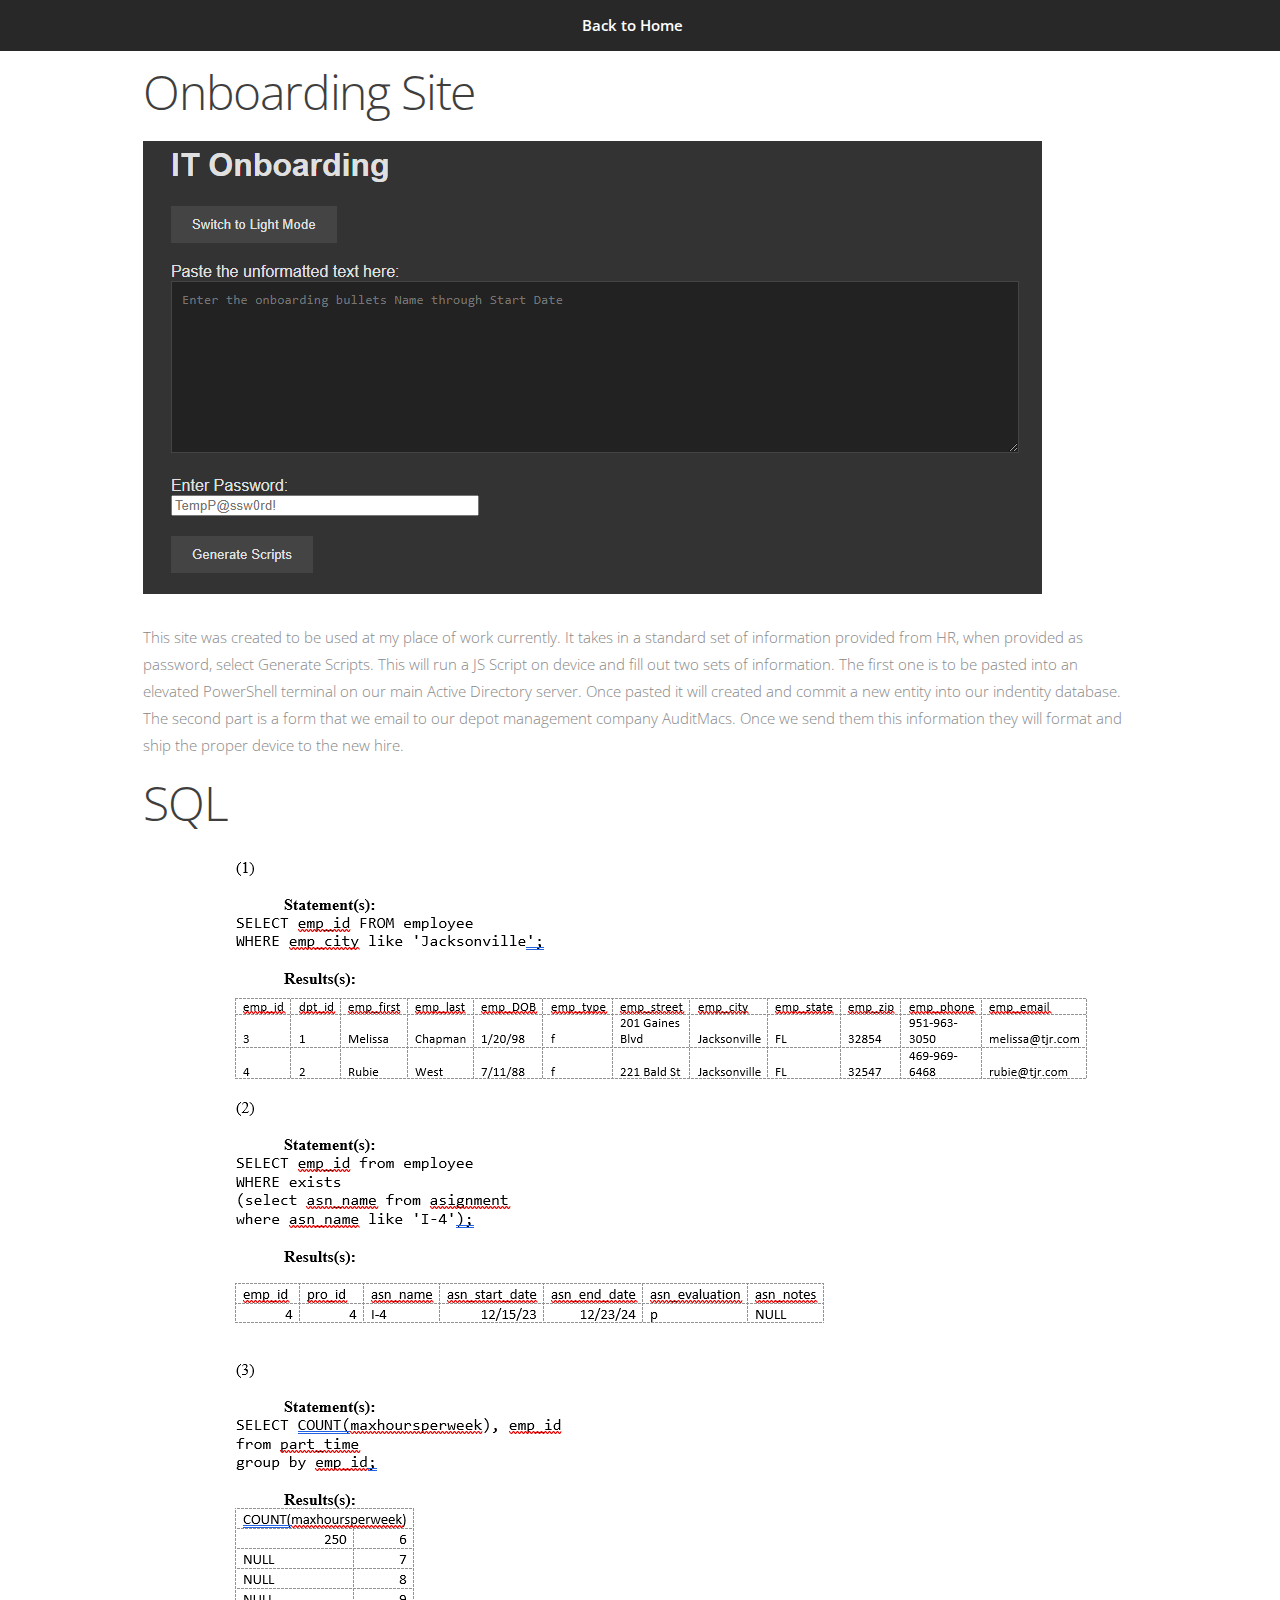
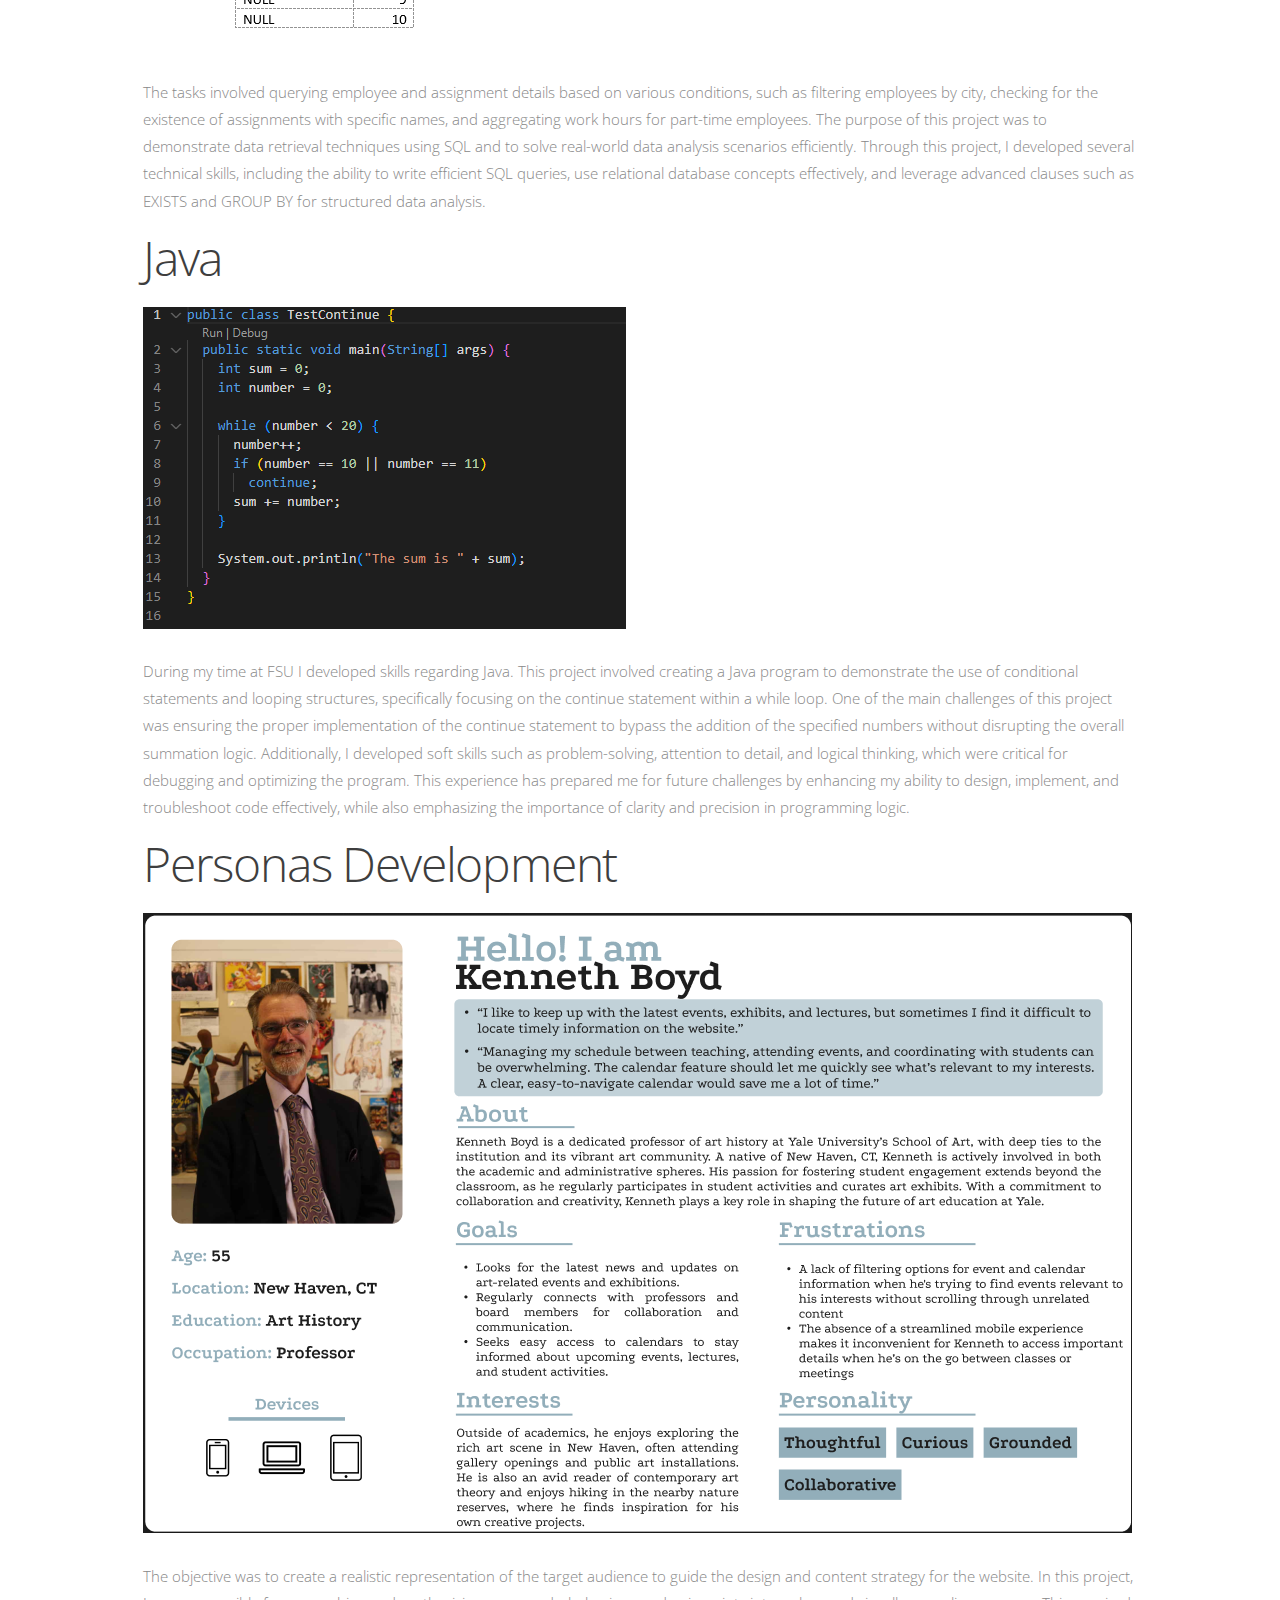
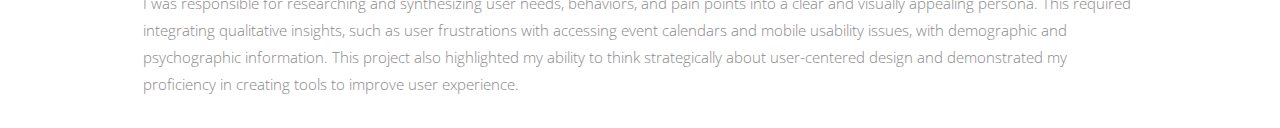
<file: portfolio.html>
<!DOCTYPE HTML>
<!--
	Miniport by HTML5 UP
	html5up.net | @ajlkn
	Free for personal and commercial use under the CCA 3.0 license (html5up.net/license)
-->
<html>
	<head>
		<title>Tyler Reimer</title>
		<meta charset="utf-8" />
		<meta name="viewport" content="width=device-width, initial-scale=1, user-scalable=no" />
		<link rel="stylesheet" href="assets/css/main.css" />
		<!-- Favicon -->
		<link rel="apple-touch-icon" sizes="180x180" href="images/apple-touch-icon.png">
		<link rel="icon" type="image/png" sizes="32x32" href="images/favicon-32x32.png">
		<link rel="icon" type="image/png" sizes="16x16" href="images/favicon-16x16.png">
		<link rel="manifest" href="/site.webmanifest">
	</head>
	<body class="is-preload">

		

		
		<!-- Nav -->
			<nav id="nav">
				<ul class="container">
					<li><a href="index.html">Back to Home</a></li>
				</ul>
			</nav>
			<article>
				<h1>&nbsp</h1>
			</article>
			<article >
				<div id="obsite" class="container">
					 <h1>Onboarding Site</h1>
					 <img src="images/obsite_ss.png" class="image centered"/>
					 <p>This site was created to be used at my place of work currently. It takes in a standard set of information provided from HR, when provided as password, select Generate Scripts. This will run a JS Script on device and fill out two sets of information. The first one is to be pasted into an elevated PowerShell terminal on our main Active Directory server. Once pasted it will created and commit a new entity into our indentity database. The second part is a form that we email to our depot management company AuditMacs. Once we send them this information they will format and ship the proper device to the new hire.
					</p>
				</div>
				<div id="sql" class="container">
					<h1>SQL</h1>
					<img src="images/sql.png" class="image centered"/>
					<p>The tasks involved querying employee and assignment details based on various conditions, such as filtering employees by city, checking for the existence of assignments with specific names, and aggregating work hours for part-time employees. The purpose of this project was to demonstrate data retrieval techniques using SQL and to solve real-world data analysis scenarios efficiently. Through this project, I developed several technical skills, including the ability to write efficient SQL queries, use relational database concepts effectively, and leverage advanced clauses such as EXISTS and GROUP BY for structured data analysis.
					</p>
			   </div>
			   <div id="java" class="container">
					 <h1>Java</h1>
					 <img src="images/java.png" class="image centered"/>
					 <p> During my time at FSU I developed skills regarding Java. This project involved creating a Java program to demonstrate the use of conditional statements and looping structures, specifically focusing on the continue statement within a while loop. One of the main challenges of this project was ensuring the proper implementation of the continue statement to bypass the addition of the specified numbers without disrupting the overall summation logic. Additionally, I developed soft skills such as problem-solving, attention to detail, and logical thinking, which were critical for debugging and optimizing the program. This experience has prepared me for future challenges by enhancing my ability to design, implement, and troubleshoot code effectively, while also emphasizing the importance of clarity and precision in programming logic.
					</p>
				</div>
				<div id="ia" class="container">
					 <h1>Personas Development</h1>
					 <img src="images/ia.png" class="image centered"/>
					 <p> The objective was to create a realistic representation of the target audience to guide the design and content strategy for the website. In this project, I was responsible for researching and synthesizing user needs, behaviors, and pain points into a clear and visually appealing persona. This required integrating qualitative insights, such as user frustrations with accessing event calendars and mobile usability issues, with demographic and psychographic information. This project also highlighted my ability to think strategically about user-centered design and demonstrated my proficiency in creating tools to improve user experience.
					</p>
				</div>
			</article>
		

		<!-- Scripts -->
			<script src="assets/js/jquery.min.js"></script>
			<script src="assets/js/jquery.scrolly.min.js"></script>
			<script src="assets/js/browser.min.js"></script>
			<script src="assets/js/breakpoints.min.js"></script>
			<script src="assets/js/util.js"></script>
			<script src="assets/js/main.js"></script>

	</body>
</html>
</file>
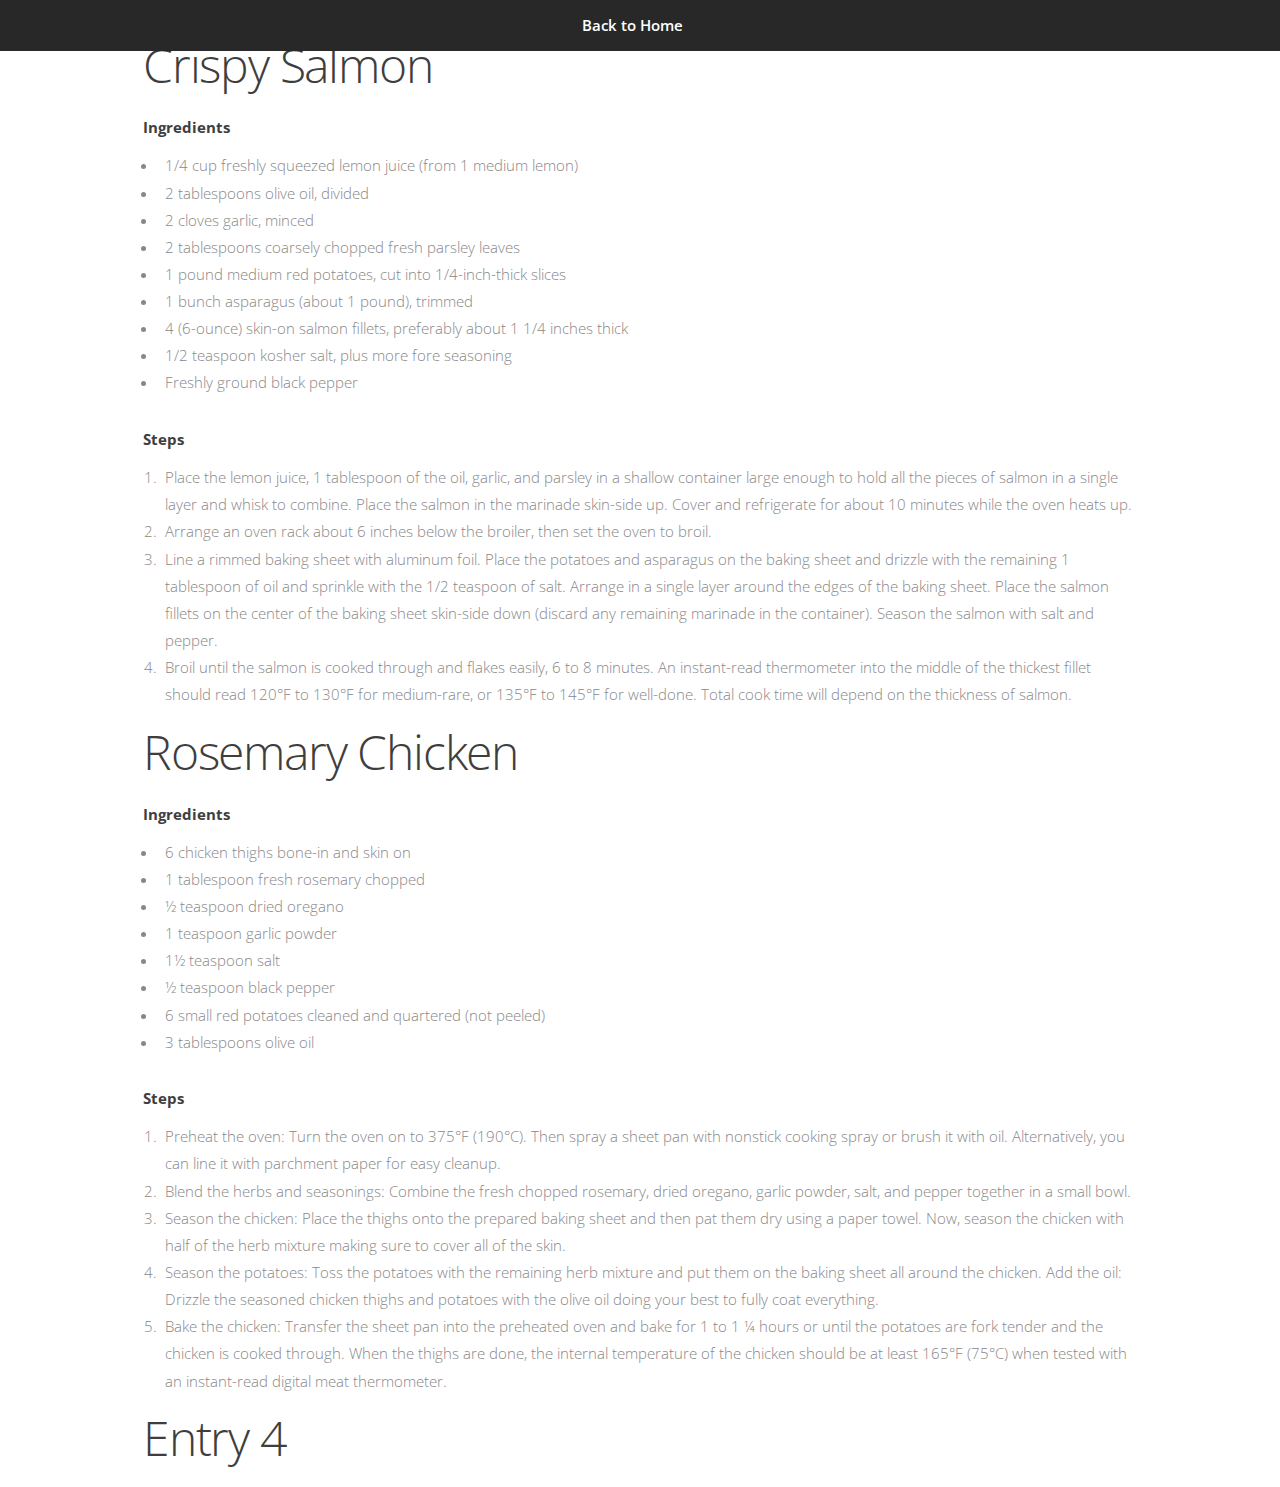
<file: recipes.html>
<!DOCTYPE HTML>
<html>
	<head>
		<title>Tyler Reimer</title>
		<meta charset="utf-8" />
		<meta name="viewport" content="width=device-width, initial-scale=1, user-scalable=no" />
		<link rel="stylesheet" href="assets/css/main.css" />
		<!-- Favicon -->
		<link rel="apple-touch-icon" sizes="180x180" href="images/apple-touch-icon.png">
		<link rel="icon" type="image/png" sizes="32x32" href="images/favicon-32x32.png">
		<link rel="icon" type="image/png" sizes="16x16" href="images/favicon-16x16.png">
		<link rel="manifest" href="/site.webmanifest">
	</head>
	<body class="is-preload">

		<!-- Nav -->
			<nav id="nav">
				<ul class="container">
					<li><a href="index.html">Back to Home</a></li>
				</ul>
			</nav>
			   <div id="Crispy Salmon" class="container">
					 <h1>Crispy Salmon</h1>
					 <!-- <img src="images/java.png" class="image centered"/> -->
                     <h4>Ingredients</h4>
                        <ul>
                            <li>1/4 cup freshly squeezed lemon juice (from 1 medium lemon)</li>
                            <li>2 tablespoons olive oil, divided</li>
                            <li>2 cloves garlic, minced</li>
                            <li>2 tablespoons coarsely chopped fresh parsley leaves</li>
                            <li>1 pound medium red potatoes, cut into 1/4-inch-thick slices</li>
                            <li>1 bunch asparagus (about 1 pound), trimmed</li>
                            <li>4 (6-ounce) skin-on salmon fillets, preferably about 1 1/4 inches thick</li>
                            <li>1/2 teaspoon kosher salt, plus more fore seasoning</li>
                            <li>Freshly ground black pepper</li>
                        </ul>
                    <h4>Steps</h4>
                        <ol>
                            <li>Place the lemon juice, 1 tablespoon of the oil, garlic, and parsley in a shallow container large enough to hold all the pieces of salmon in a single layer and whisk to combine. Place the salmon in the marinade skin-side up. Cover and refrigerate for about 10 minutes while the oven heats up. </li>
                            <li>Arrange an oven rack about 6 inches below the broiler, then set the oven to broil.</li>
                            <li>Line a rimmed baking sheet with aluminum foil. Place the potatoes and asparagus on the baking sheet and drizzle with the remaining 1 tablespoon of oil and sprinkle with the 1/2 teaspoon of salt. Arrange in a single layer around the edges of the baking sheet. Place the salmon fillets on the center of the baking sheet skin-side down (discard any remaining marinade in the container). Season the salmon with salt and pepper.</li>
                            <li>Broil until the salmon is cooked through and flakes easily, 6 to 8 minutes. An instant-read thermometer into the middle of the thickest fillet should read 120°F to 130°F for medium-rare, or 135°F to 145°F for well-done. Total cook time will depend on the thickness of salmon.</li>
                        </ol>
				</div>
                <div id="rosemaryChicken" class="container">
                    <h1>Rosemary Chicken</h1>
                    <!-- <img src="images/java.png" class="image centered"/> -->
                    <h4>Ingredients</h4>
                       <ul>
                        <li>6 chicken thighs bone-in and skin on</li>
                        <li>1 tablespoon fresh rosemary chopped</li>
                        <li>½ teaspoon dried oregano</li>
                        <li>1 teaspoon garlic powder</li>
                        <li>1½ teaspoon salt</li>
                        <li>½ teaspoon black pepper</li>
                        <li>6 small red potatoes cleaned and quartered (not peeled)</li>
                        <li>3 tablespoons olive oil</li>
                       </ul>
                   <h4>Steps</h4>
                       <ol>
                        <li>Preheat the oven: Turn the oven on to 375°F (190°C). Then spray a sheet pan with nonstick cooking spray or brush it with oil. Alternatively, you can line it with parchment paper for easy cleanup.</li>
                        <li>Blend the herbs and seasonings: Combine the fresh chopped rosemary, dried oregano, garlic powder, salt, and pepper together in a small bowl.  </li>
                        <li>Season the chicken: Place the thighs onto the prepared baking sheet and then pat them dry using a paper towel. Now, season the chicken with half of the herb mixture making sure to cover all of the skin.</li>
                        <li>Season the potatoes: Toss the potatoes with the remaining herb mixture and put them on the baking sheet all around the chicken. Add the oil: Drizzle the seasoned chicken thighs and potatoes with the olive oil doing your best to fully coat everything. </li>
                        <li>Bake the chicken: Transfer the sheet pan into the preheated oven and bake for 1 to 1 ¼ hours or until the potatoes are fork tender and the chicken is cooked through. When the thighs are done, the internal temperature of the chicken should be at least 165°F (75°C) when tested with an instant-read digital meat thermometer.</li>
                       </ol>
               </div>
				<div id="e4" class="container">
					 <h1>Entry 4</h1>
					 <!-- <img src="images/ia.png" class="image centered"/> -->
					 <p> 
					</p>
				</div>
	</body>
</html>
</file>
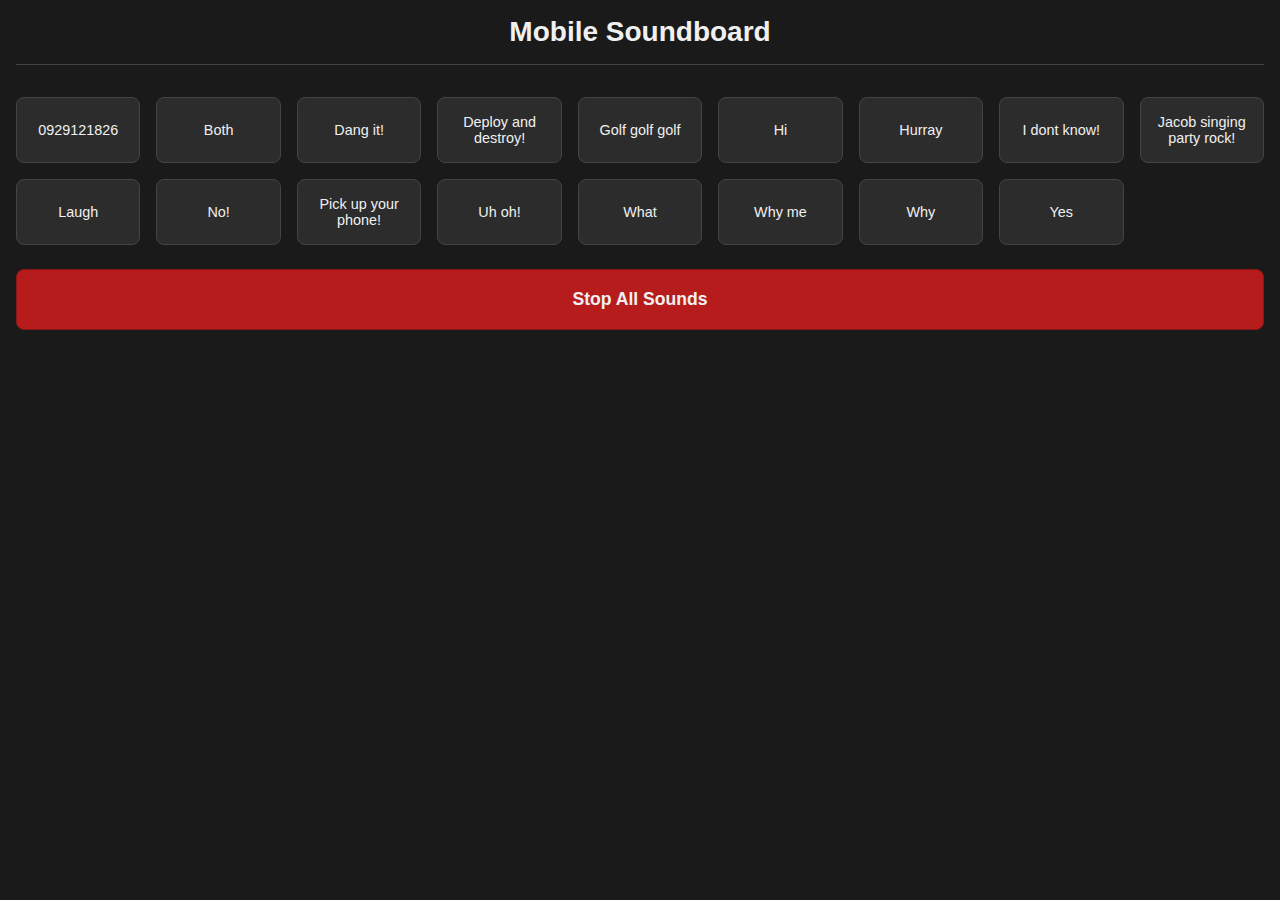
<file: soundboard.html>
<!DOCTYPE html>
<html lang="en">
  <head>
    <meta charset="UTF-8" />
    <meta name="viewport" content="width=device-width, initial-scale=1.0" />
    <title>Mobile Soundboard</title>
    <style>
      /* --- Basic Setup & Theme --- */
      :root {
        --bg-color: #1a1a1a;
        --surface-color: #2c2c2c;
        --primary-color: #007bff;
        --text-color: #f0f0f0;
        --border-color: #444;
      }

      * {
        box-sizing: border-box;
      }

      body {
        margin: 0;
        padding: 1rem;
        background-color: var(--bg-color);
        color: var(--text-color);
        font-family: -apple-system, BlinkMacSystemFont, "Segoe UI", Roboto,
          Helvetica, Arial, sans-serif;
        -webkit-font-smoothing: antialiased;
        -moz-osx-font-smoothing: grayscale;
      }

      /* --- Header --- */
      header {
        text-align: center;
        margin-bottom: 2rem;
        border-bottom: 1px solid var(--border-color);
        padding-bottom: 1rem;
      }

      h1 {
        margin: 0;
        font-size: 1.75rem;
        font-weight: 600;
        color: var(--text-color);
      }

      /* --- Soundboard Grid --- */
      .soundboard {
        display: grid;
        /* Creates responsive columns: they will be at least 120px wide,
           but will stretch to fill available space. */
        grid-template-columns: repeat(auto-fill, minmax(120px, 1fr));
        gap: 1rem;
        padding: 0;
        margin: 0;
      }

      /* --- Button Styling --- */
      .sound-btn {
        padding: 1rem 0.5rem;
        font-size: 0.9rem;
        font-weight: 500;
        color: var(--text-color);
        background-color: var(--surface-color);
        border: 1px solid var(--border-color);
        border-radius: 8px;
        cursor: pointer;
        outline: none;
        transition: background-color 0.2s ease, transform 0.1s ease;
        -webkit-tap-highlight-color: transparent; /* Removes blue tap highlight on mobile */
      }

      /* Interaction States for Desktop */
      @media (hover: hover) {
        .sound-btn:hover {
          background-color: #3a3a3a;
          border-color: #666;
        }
      }

      /* Active/Pressed State for all devices */
      .sound-btn:active {
        transform: scale(0.96);
        background-color: var(--primary-color);
        border-color: var(--primary-color);

        
      }

      /* --- Stop Button Styling --- */
        #stop-all-btn {
        display: block; /* Make it a block-level element */
        width: 100%; /* Make it span the full width of the main container */
        margin-top: 1.5rem;
        padding: 1.2rem;
        font-size: 1.1rem;
        font-weight: 600;
        color: var(--text-color);
        background-color: #b71c1c; /* A distinct 'stop' red */
        border: 1px solid #8a1717;
        border-radius: 8px;
        cursor: pointer;
        outline: none;
        transition: background-color 0.2s ease, transform 0.1s ease;
        -webkit-tap-highlight-color: transparent;
        }

        #stop-all-btn:active {
        transform: scale(0.98);
        background-color: #d32f2f;
        border-color: #b71c1c;
        }
    </style>
  </head>
  <body>
    <header>
      <h1>Mobile Soundboard</h1>
    </header>

    <main>
      <div id="soundboard-container" class="soundboard">
        <!-- Buttons will be generated by JavaScript -->
      </div>

      <button id="stop-all-btn">Stop All Sounds</button>
    </main>
    
  <script>
        document.addEventListener("DOMContentLoaded", () => {
            const soundboardContainer = document.getElementById(
            "soundboard-container"
            );
            // Find the new stop button
            const stopButton = document.getElementById("stop-all-btn");

            // NEW: Array to track all currently playing audio instances
            let playingSounds = [];

            const files = [
            "0929121826-converted.mp3",
            "Both-converted.mp3",
            "Dang it!-converted.mp3",
            "Deploy and destroy!-converted.mp3",
            "Golf golf golf-converted.mp3",
            "Hi-converted.mp3",
            "Hurray-converted.mp3",
            "I dont know!-converted.mp3",
            "Jacob singing party rock!-converted.mp3",
            "Laugh-converted.mp3",
            "No!-converted.mp3",
            "Pick up your phone!-converted.mp3",
            "Uh oh!-converted.mp3",
            "What-converted.mp3",
            "Why me-converted.mp3",
            "Why-converted.mp3",
            "Yes-converted.mp3",
            ];

            function createLabel(filename) {
            return filename.replace("-converted.mp3", "");
            }

            // MODIFIED: This function now tracks the audio it creates
            function playSound(filename) {
            try {
                const audio = new Audio(`assets/mp3/${filename}`); // Using your updated path
                playingSounds.push(audio); // Add the new audio to our tracking array

                // Optional but good practice: remove the sound from the array when it finishes
                audio.addEventListener("ended", () => {
                playingSounds = playingSounds.filter((sound) => sound !== audio);
                });

                audio.play();
            } catch (error) {
                console.error(`Error playing sound: ${filename}`, error);
            }
            }

            // NEW: Function to stop all sounds
            function stopAllSounds() {
            // Go through each sound in the array
            playingSounds.forEach((sound) => {
                sound.pause(); // Stop playback
                sound.currentTime = 0; // Rewind to the beginning
            });
            // Clear the array since nothing is playing anymore
            playingSounds = [];
            }

            // Generate a button for each audio file
            files.forEach((file) => {
            const button = document.createElement("button");
            button.className = "sound-btn";
            button.textContent = createLabel(file);
            button.dataset.sound = file;
            soundboardContainer.appendChild(button);
            });

            // Event listener for the soundboard buttons
            soundboardContainer.addEventListener("click", (event) => {
            if (event.target && event.target.classList.contains("sound-btn")) {
                const soundFile = event.target.dataset.sound;
                if (soundFile) {
                playSound(soundFile);
                }
            }
            });

            // NEW: Event listener for our stop button
            stopButton.addEventListener("click", stopAllSounds);
        });
    </script>
  </body>
</html>
</file>
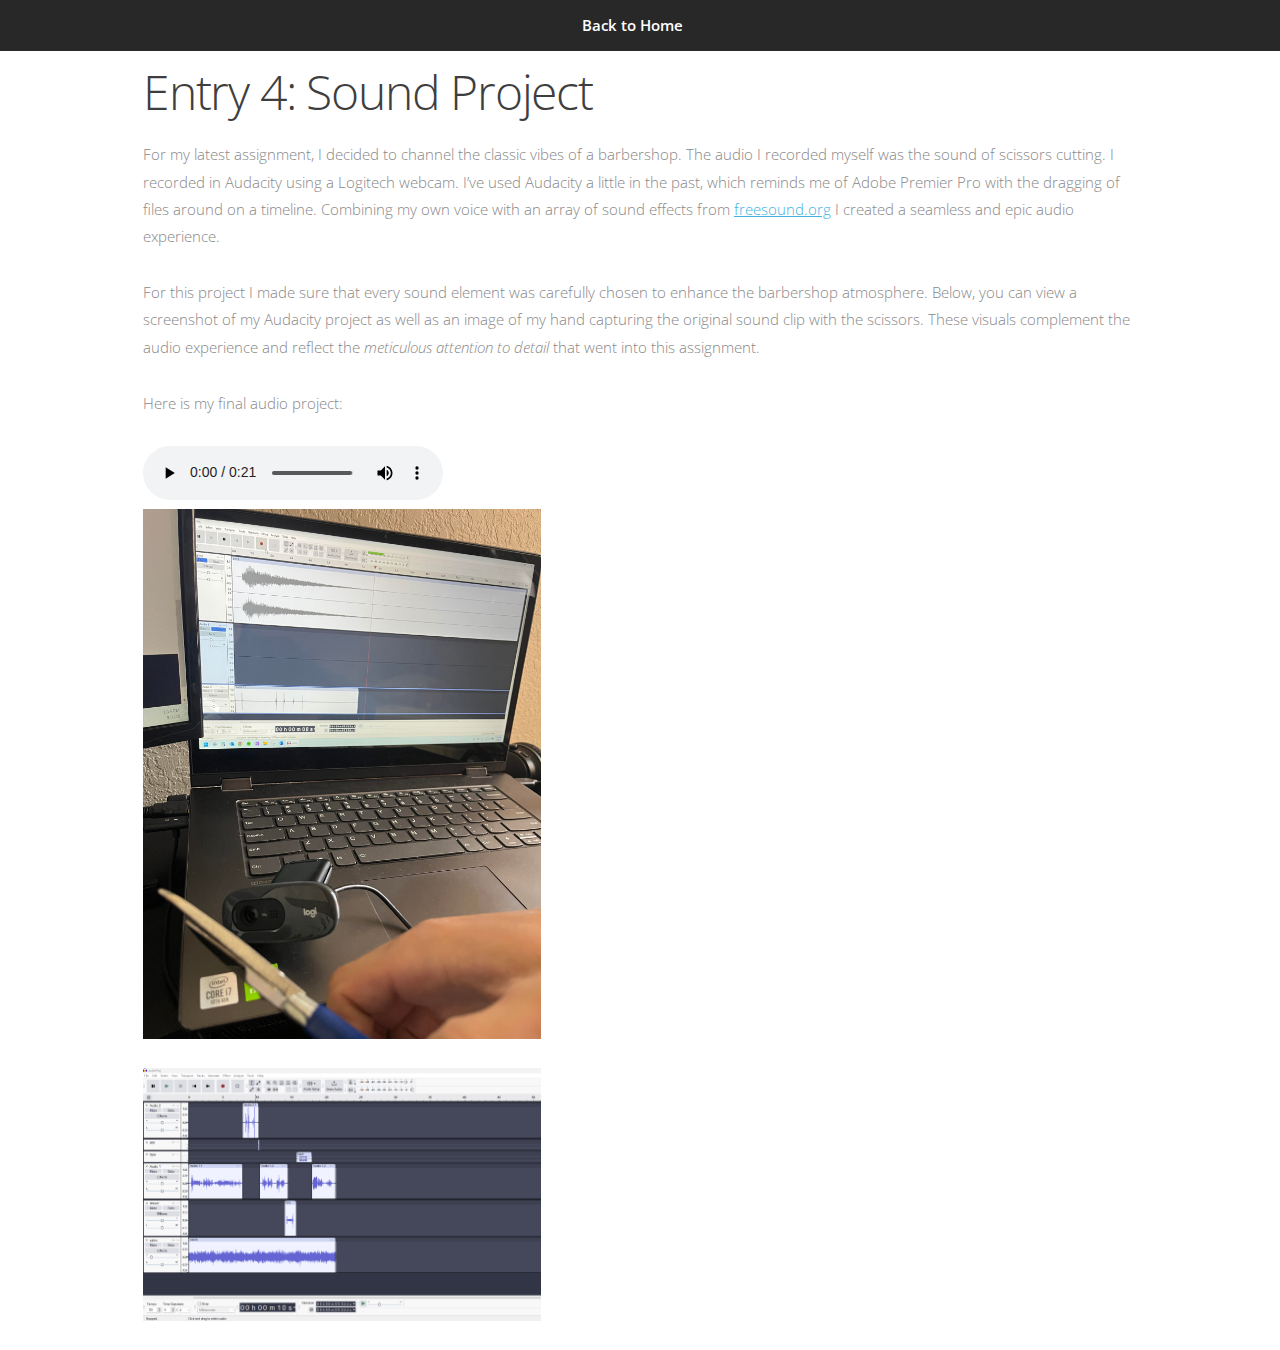
<file: lucasblog/e4.html>
<!DOCTYPE HTML>
<!--
	Miniport by HTML5 UP
	html5up.net | @ajlkn
	Free for personal and commercial use under the CCA 3.0 license (html5up.net/license)
-->
<html>
	<head>
		<title>Tyler Reimer</title>
		<meta charset="utf-8" />
		<meta name="viewport" content="width=device-width, initial-scale=1, user-scalable=no" />
		<link rel="stylesheet" href="../assets/css/main.css" />
		<!-- Favicon -->
		<link rel="apple-touch-icon" sizes="180x180" href="images/apple-touch-icon.png">
		<link rel="icon" type="image/png" sizes="32x32" href="../images/favicon-32x32.png">
		<link rel="icon" type="image/png" sizes="16x16" href="../images/favicon-16x16.png">
		<link rel="manifest" href="/site.webmanifest">
	</head>
	<body class="is-preload">
		
		<!-- Nav -->
			<nav id="nav">
				<ul class="container">
					<li><a href="../index.html">Back to Home</a></li>
				</ul>
			</nav>
			<article>
				<h1>&nbsp</h1>
			</article>
			<article >
				<div id="e1" class="container">
					 <h1>Entry 4: Sound Project</h1>
					 
					 <p>
                        For my latest assignment, I decided to channel the classic vibes of a barbershop. The audio I recorded myself was the sound of scissors cutting. I recorded in Audacity using a Logitech webcam. I’ve used Audacity a little in the past, which reminds me of Adobe Premier Pro with the dragging of files around on a timeline. Combining my own voice with an array of sound effects from <a href="freesound.org">freesound.org</a> I created a seamless and epic audio experience.
                      </p>
                      <p>
                        For this project I made sure that every sound element was carefully chosen to enhance the barbershop atmosphere. Below, you can view a screenshot of my Audacity project as well as an image of my hand capturing the original sound clip with the scissors. These visuals complement the audio experience and reflect the <em>meticulous attention to detail</em> that went into this assignment.
                      </p>
                      <div>
                        <p>
                            Here is my final audio project:
                        </p>
                        <audio controls>
                            <source src="..\assets\reimerAudioProj.mp3" type="audio/mpeg">
                            Your browser stinks, try Chrome.
                        </audio>
                      </div>                    
                    <img src="../images/blog/creation.jpg" class="image centered" width="40%" height="40%" alt=""/>
                    <img src="../images/blog/audacity.png" class="image centered" width="40%" height="40%" alt=""/>
				</div>
			</article>
		

		<!-- Scripts -->
			<script src="../assets/js/jquery.min.js"></script>
			<script src="../assets/js/jquery.scrolly.min.js"></script>
			<script src="../assets/js/browser.min.js"></script>
			<script src="../assets/js/breakpoints.min.js"></script>
			<script src="../assets/js/util.js"></script>
			<script src="../assets/js/main.js"></script>

	</body>
</html>
</file>
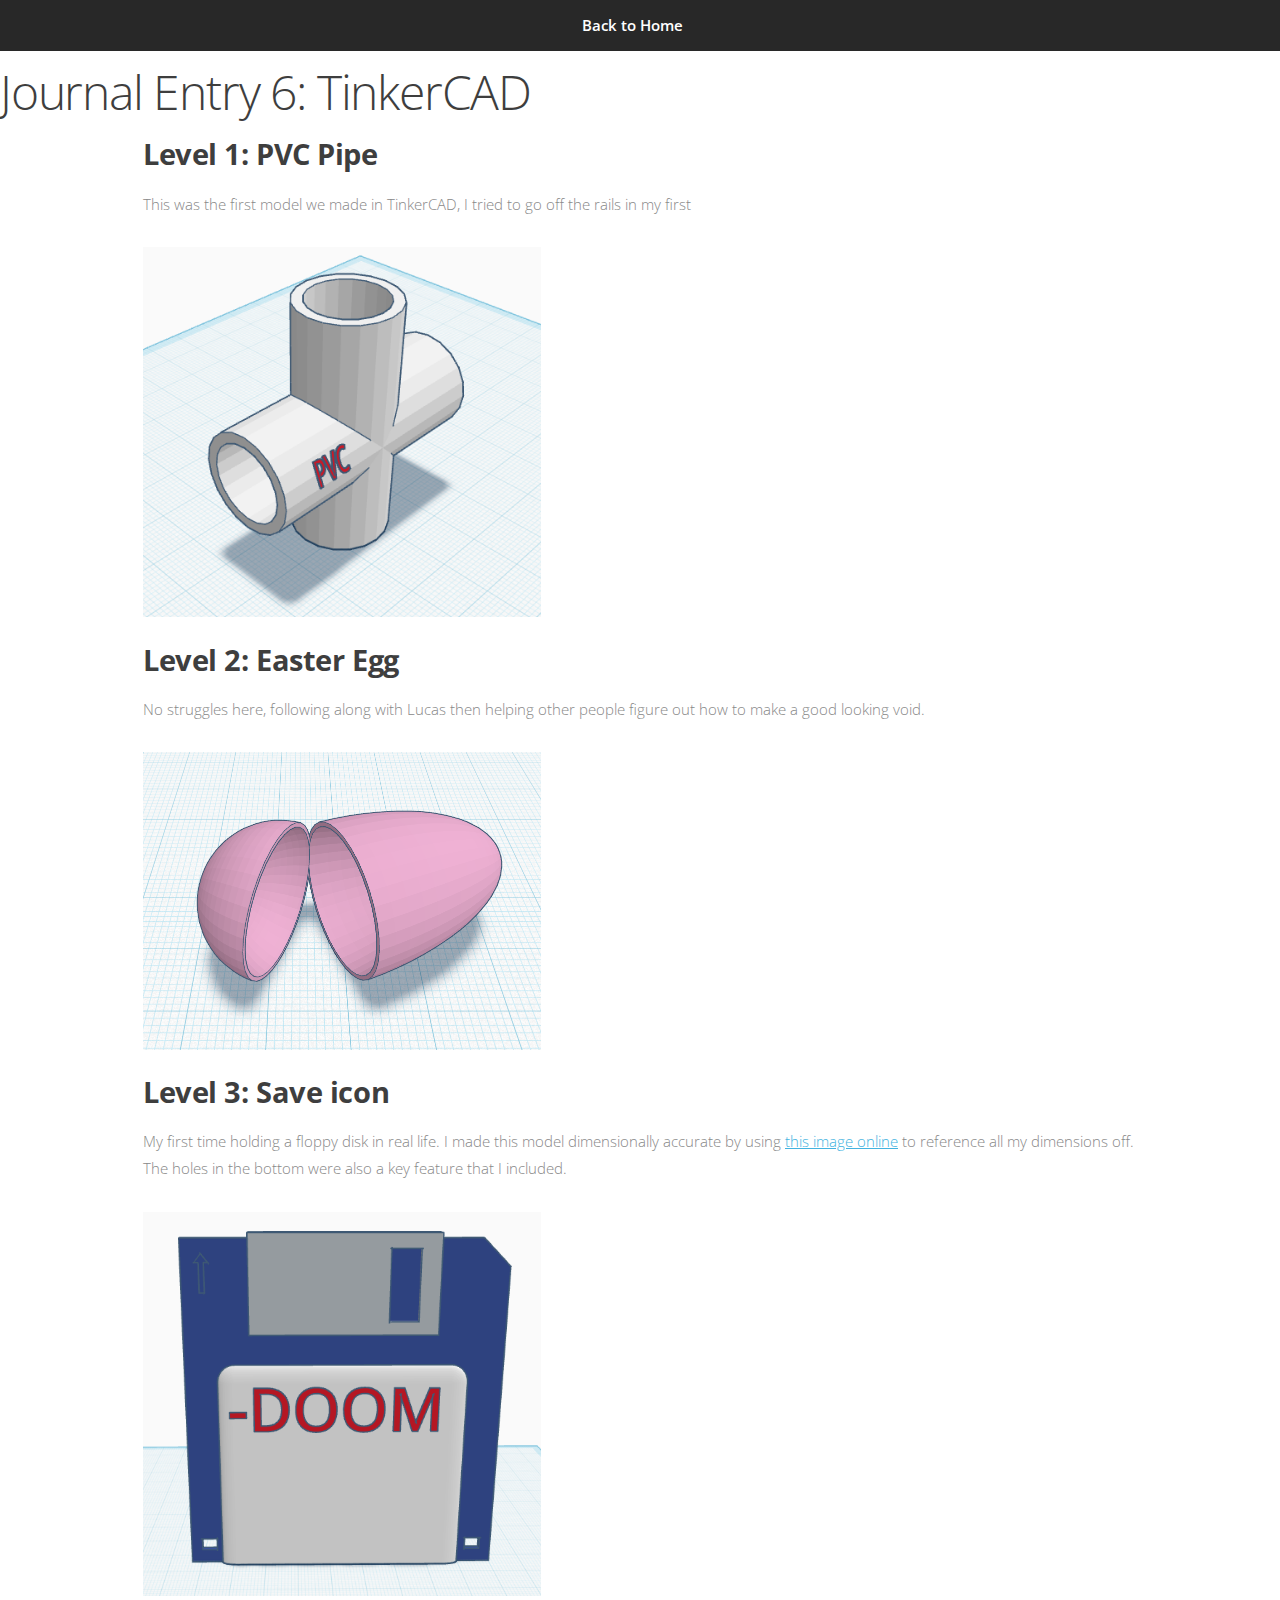
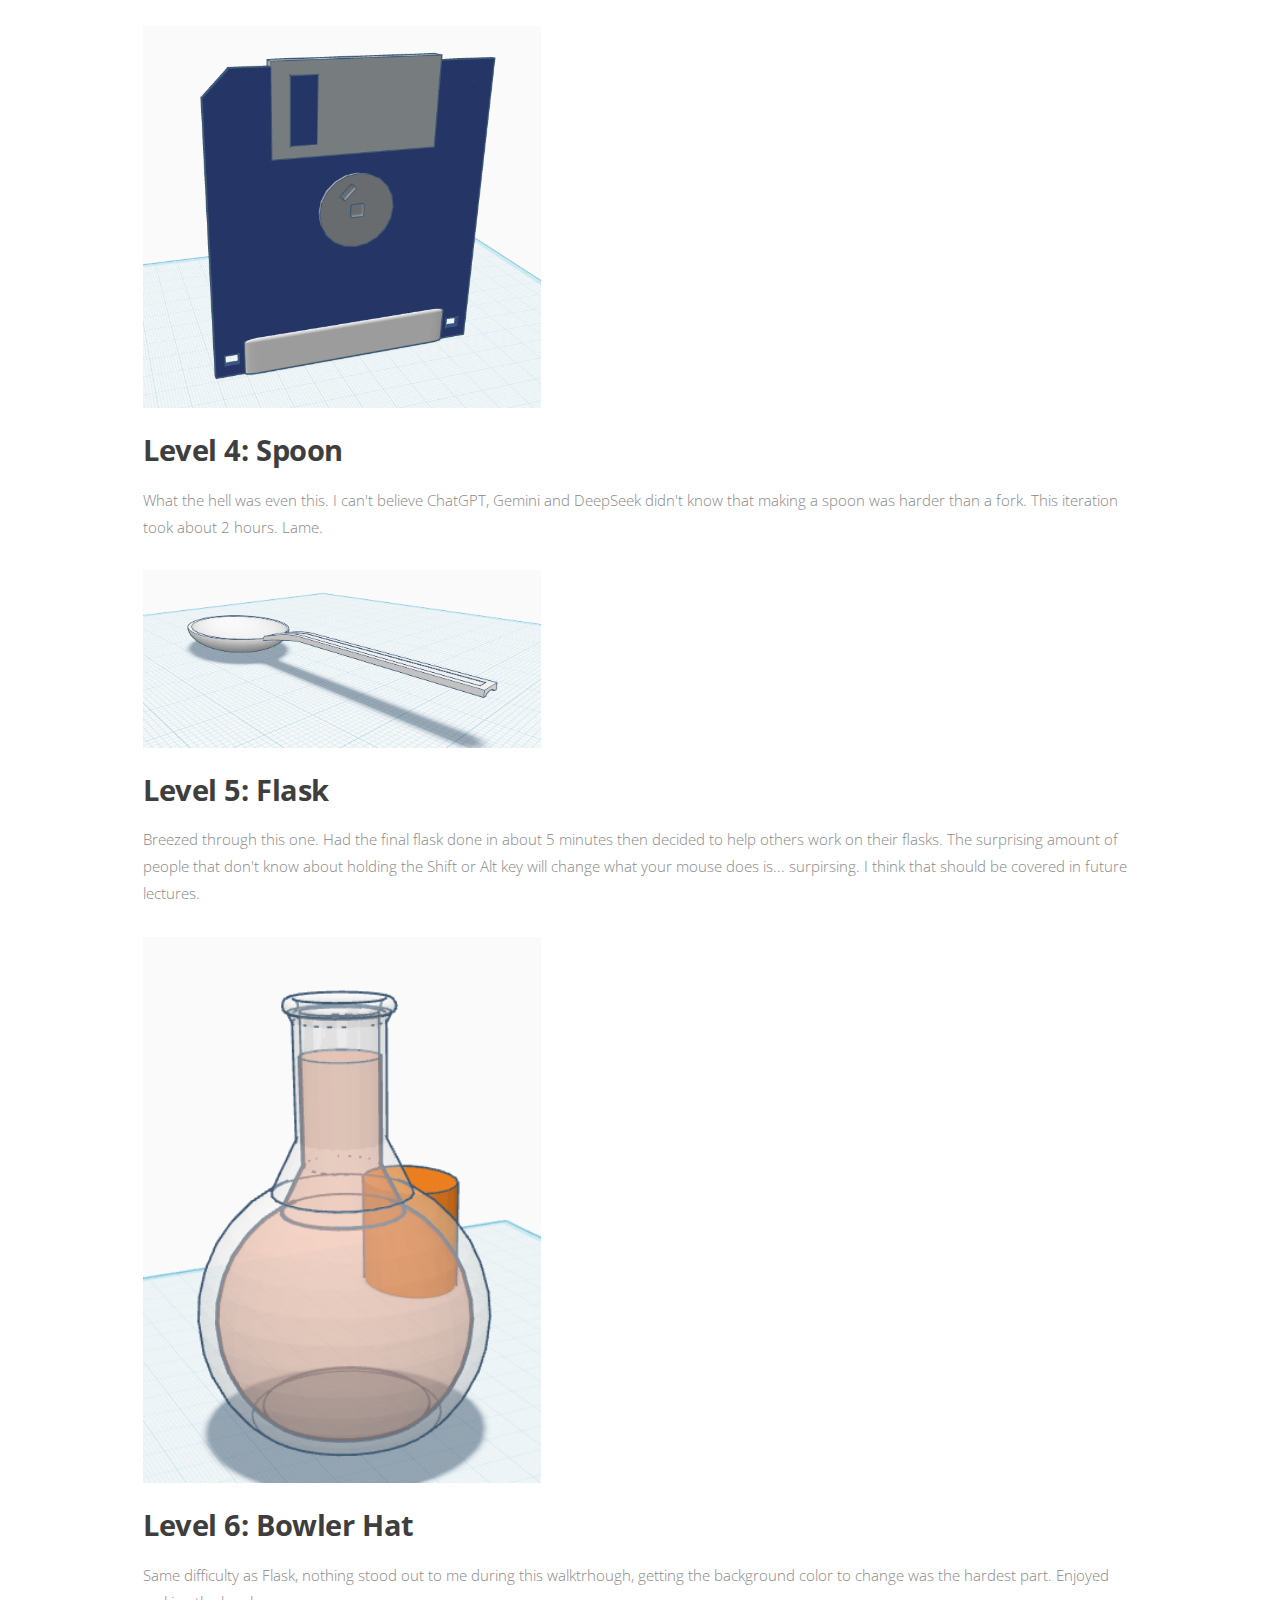
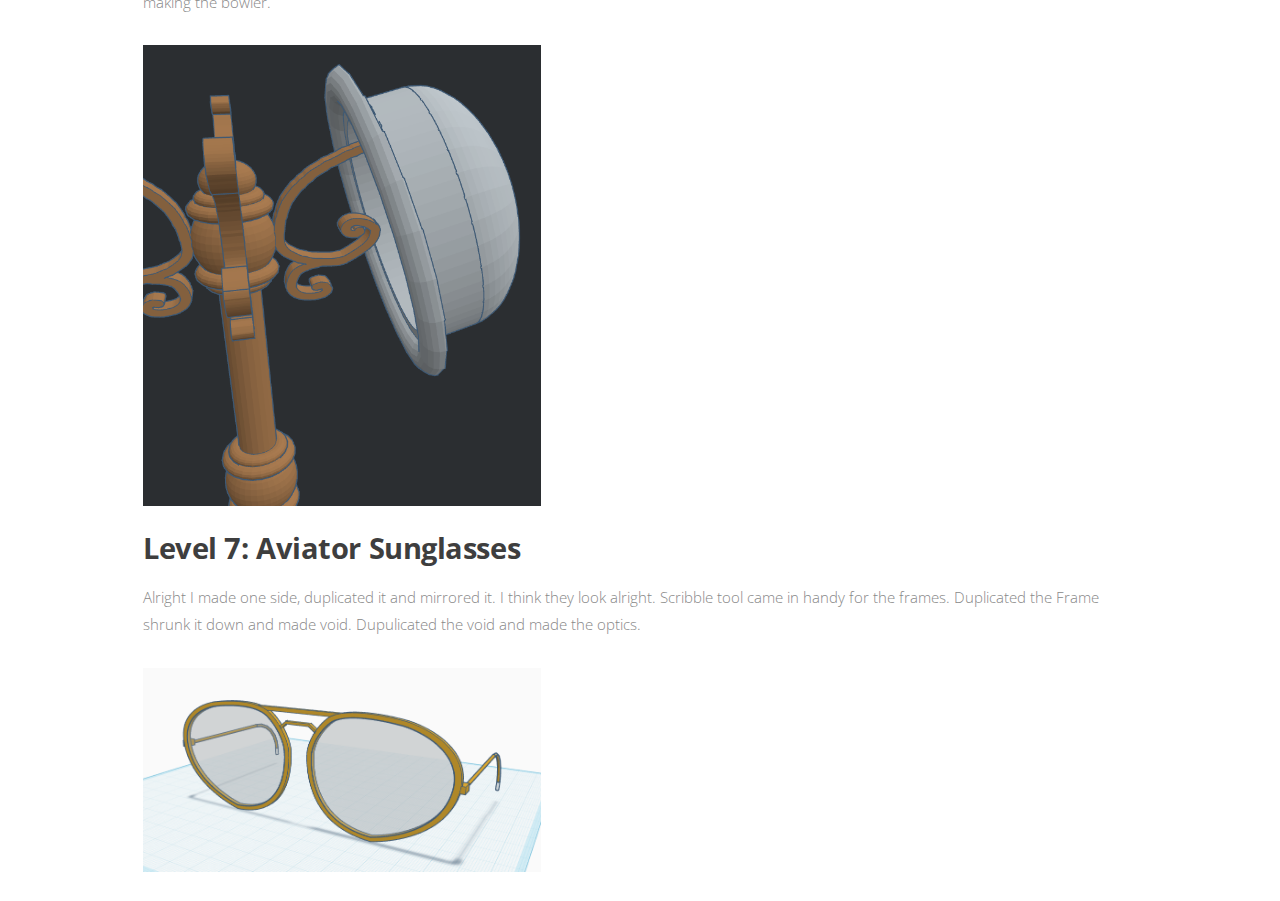
<file: lucasblog/e6.html>
<!DOCTYPE HTML>
<html>
	<head>
		<title>Tyler Reimer</title>
		<meta charset="utf-8" />
		<meta name="viewport" content="width=device-width, initial-scale=1, user-scalable=no" />
		<link rel="stylesheet" href="../assets/css/main.css" />
		<!-- Favicon -->
		<link rel="apple-touch-icon" sizes="180x180" href="images/apple-touch-icon.png">
		<link rel="icon" type="image/png" sizes="32x32" href="../images/favicon-32x32.png">
		<link rel="icon" type="image/png" sizes="16x16" href="../images/favicon-16x16.png">
		<link rel="manifest" href="/site.webmanifest">
	</head>
	<body class="is-preload">
		
		<!-- Nav -->
			<nav id="nav">
				<ul class="container">
					<li><a href="../index.html">Back to Home</a></li>
				</ul>
			</nav>
			<article>
				<div>
                    <br/>
                    <h1>Journal Entry 6: TinkerCAD</h1>
                </div>
			</article>
			<article >
				<div class="container">
                    <h2>Level 1: PVC Pipe</h2>  
                    <p>This was the first model we made in TinkerCAD, I tried to go off the rails in my first</p>            
                    <img src="../images/blog/3d/level1.png" class="image centered" width="40%" height="40%" alt=""/>
                    <h2>Level 2: Easter Egg</h2>  
                    <p>No struggles here, following along with Lucas then helping other people figure out how to make a good looking void.</p>
                    <img src="../images/blog/3d/level2.png" class="image centered" width="40%" height="40%" alt=""/>
                    <h2>Level 3: Save icon</h2>  
                    <p>My first time holding a floppy disk in real life. I made this model dimensionally accurate by using <a href="https://www.micropolis.com/support/kb/3.5-inch-floppy-disk">this image online</a> to reference all my dimensions off. The holes in the bottom were also a key feature that I included. </p>
                    <img src="../images/blog/3d/level3.png" class="image centered" width="40%" height="40%" alt=""/>  
                    <img src="../images/blog/3d/level3pt2.png" class="image centered" width="40%" height="40%" alt=""/>
                    <h2>Level 4: Spoon</h2>  
                    <p>What the hell was even this. I can't believe ChatGPT, Gemini and DeepSeek didn't know that making a spoon was harder than a fork. This iteration took about 2 hours. Lame.</p>
                    <img src="../images/blog/3d/level4.png" class="image centered" width="40%" height="40%" alt=""/>
                    <h2>Level 5: Flask</h2>  
                    <p>Breezed through this one. Had the final flask done in about 5 minutes then decided to help others work on their flasks. The surprising amount of people that don't know about holding the Shift or Alt key will change what your mouse does is... surpirsing. I think that should be covered in future lectures.</p>
                    <img src="../images/blog/3d/level5.png" class="image centered" width="40%" height="40%" alt=""/>
                    <h2>Level 6: Bowler Hat</h2>  
                    <p>Same difficulty as Flask, nothing stood out to me during this walktrhough, getting the background color to change was the hardest part. Enjoyed making the bowler.</p>
                    <img src="../images/blog/3d/level6.png" class="image centered" width="40%" height="40%" alt=""/>
                    <h2>Level 7: Aviator Sunglasses</h2>  
                    <p>Alright I made one side, duplicated it and mirrored it. I think they look alright. Scribble tool came in handy for the frames. Duplicated the Frame shrunk it down and made void. Dupulicated the void and made the optics.</p>
                    <img src="../images/blog/3d/level7.png" class="image centered" width="40%" height="40%" alt=""/>
				</div>
			</article>
		

		<!-- Scripts -->
			<script src="../assets/js/jquery.min.js"></script>
			<script src="../assets/js/jquery.scrolly.min.js"></script>
			<script src="../assets/js/browser.min.js"></script>
			<script src="../assets/js/breakpoints.min.js"></script>
			<script src="../assets/js/util.js"></script>
			<script src="../assets/js/main.js"></script>

	</body>
</html>
</file>
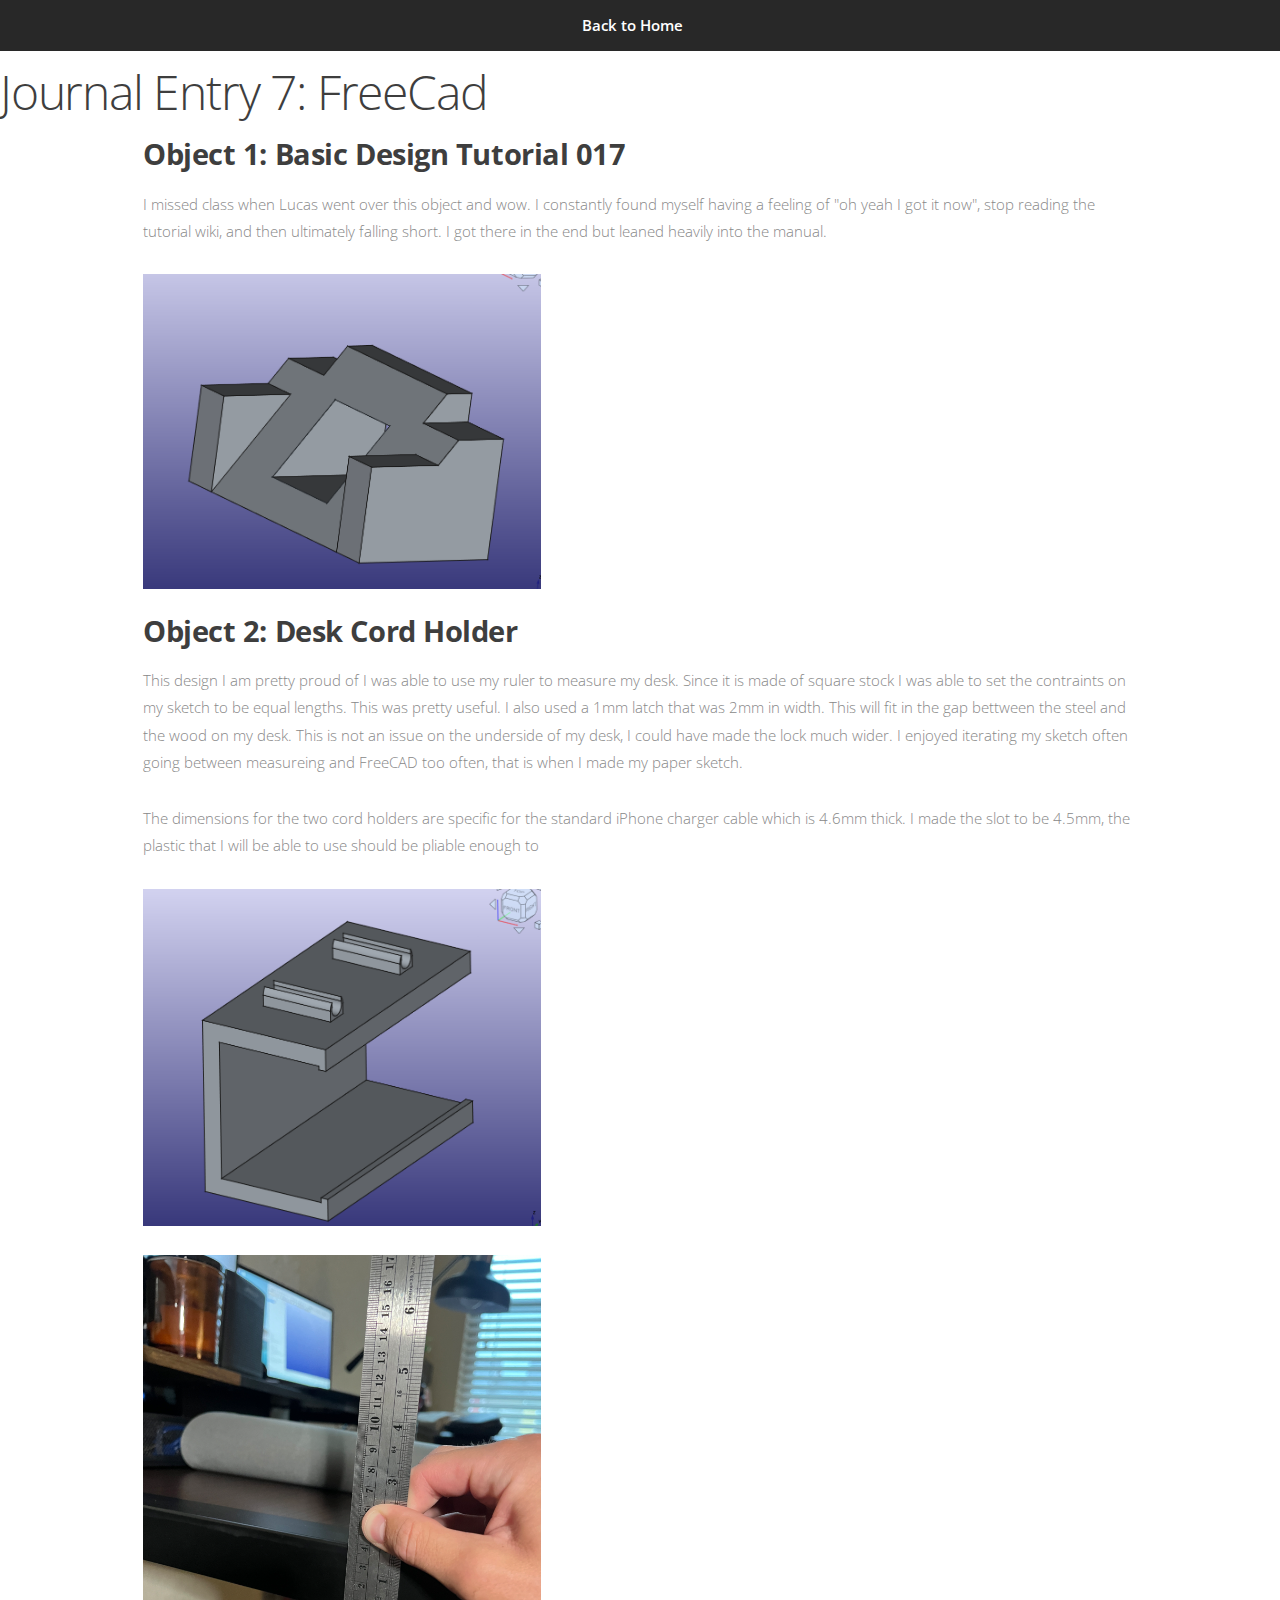
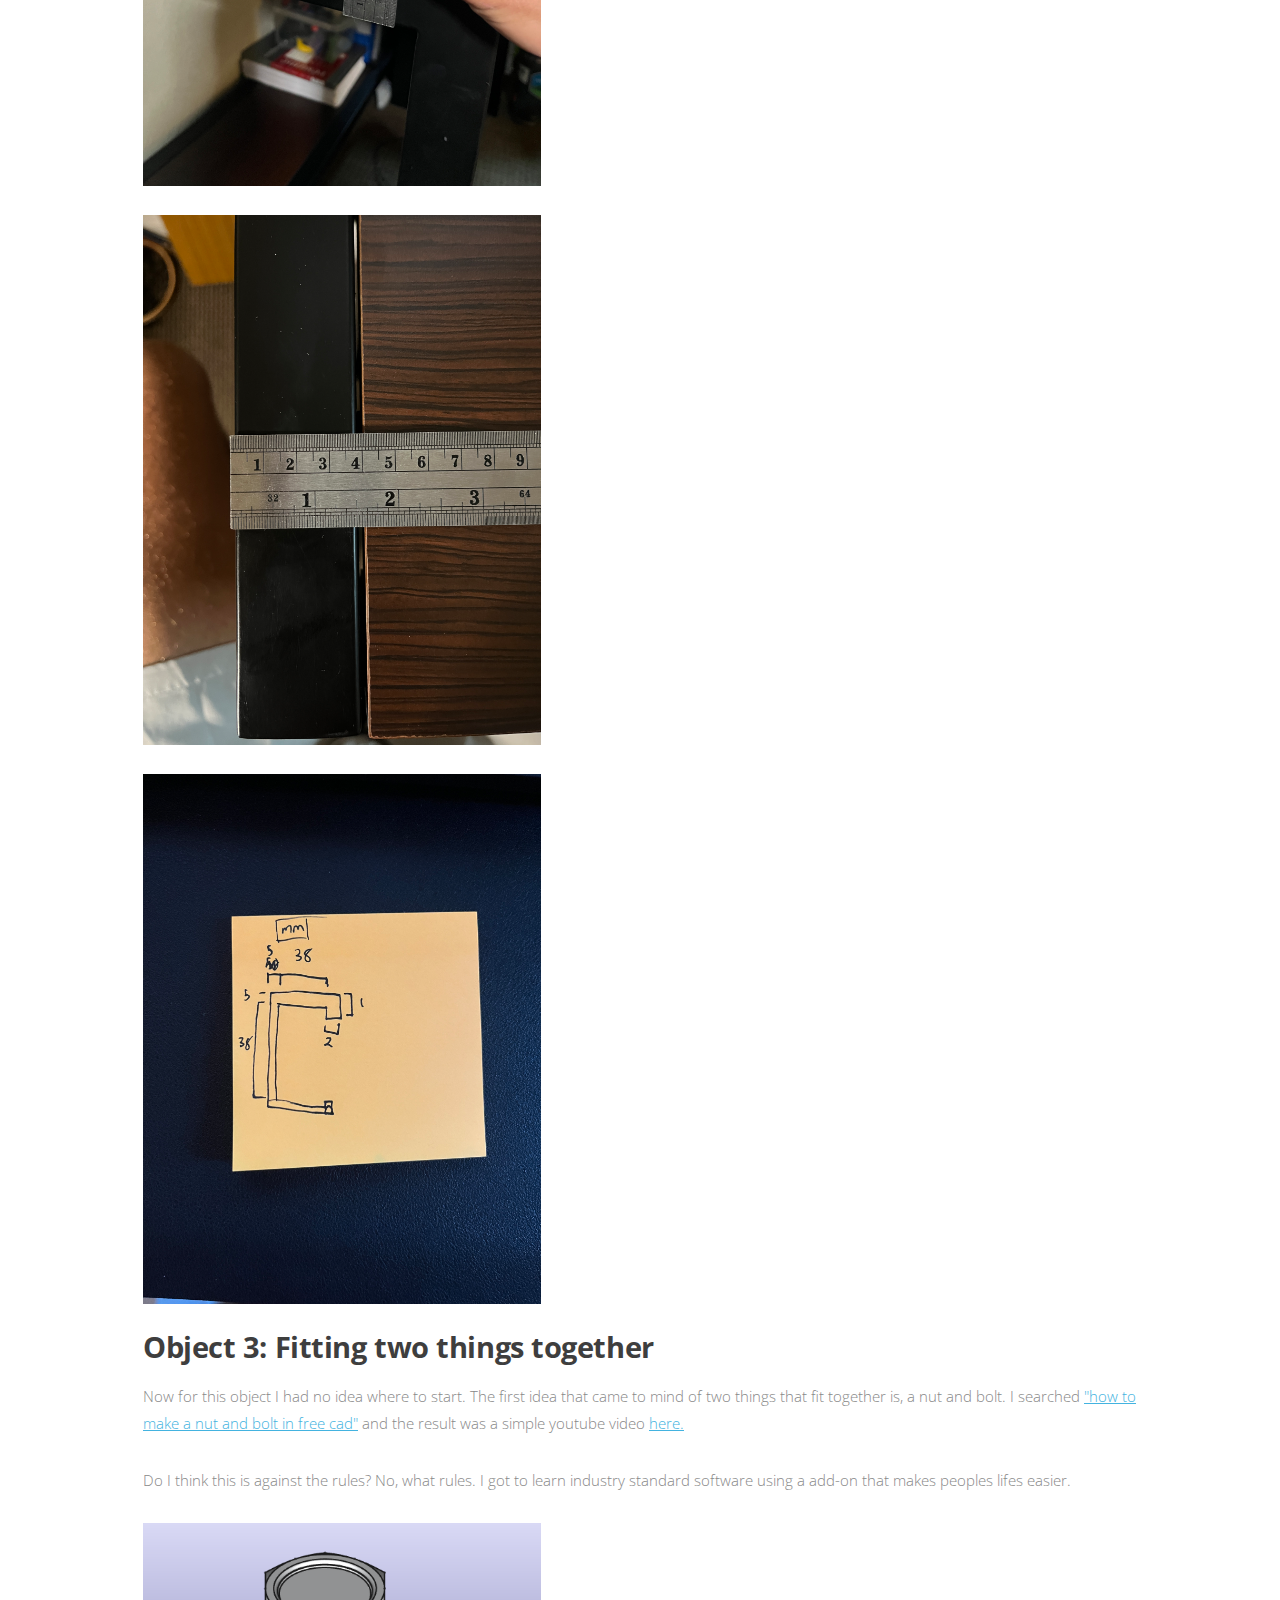
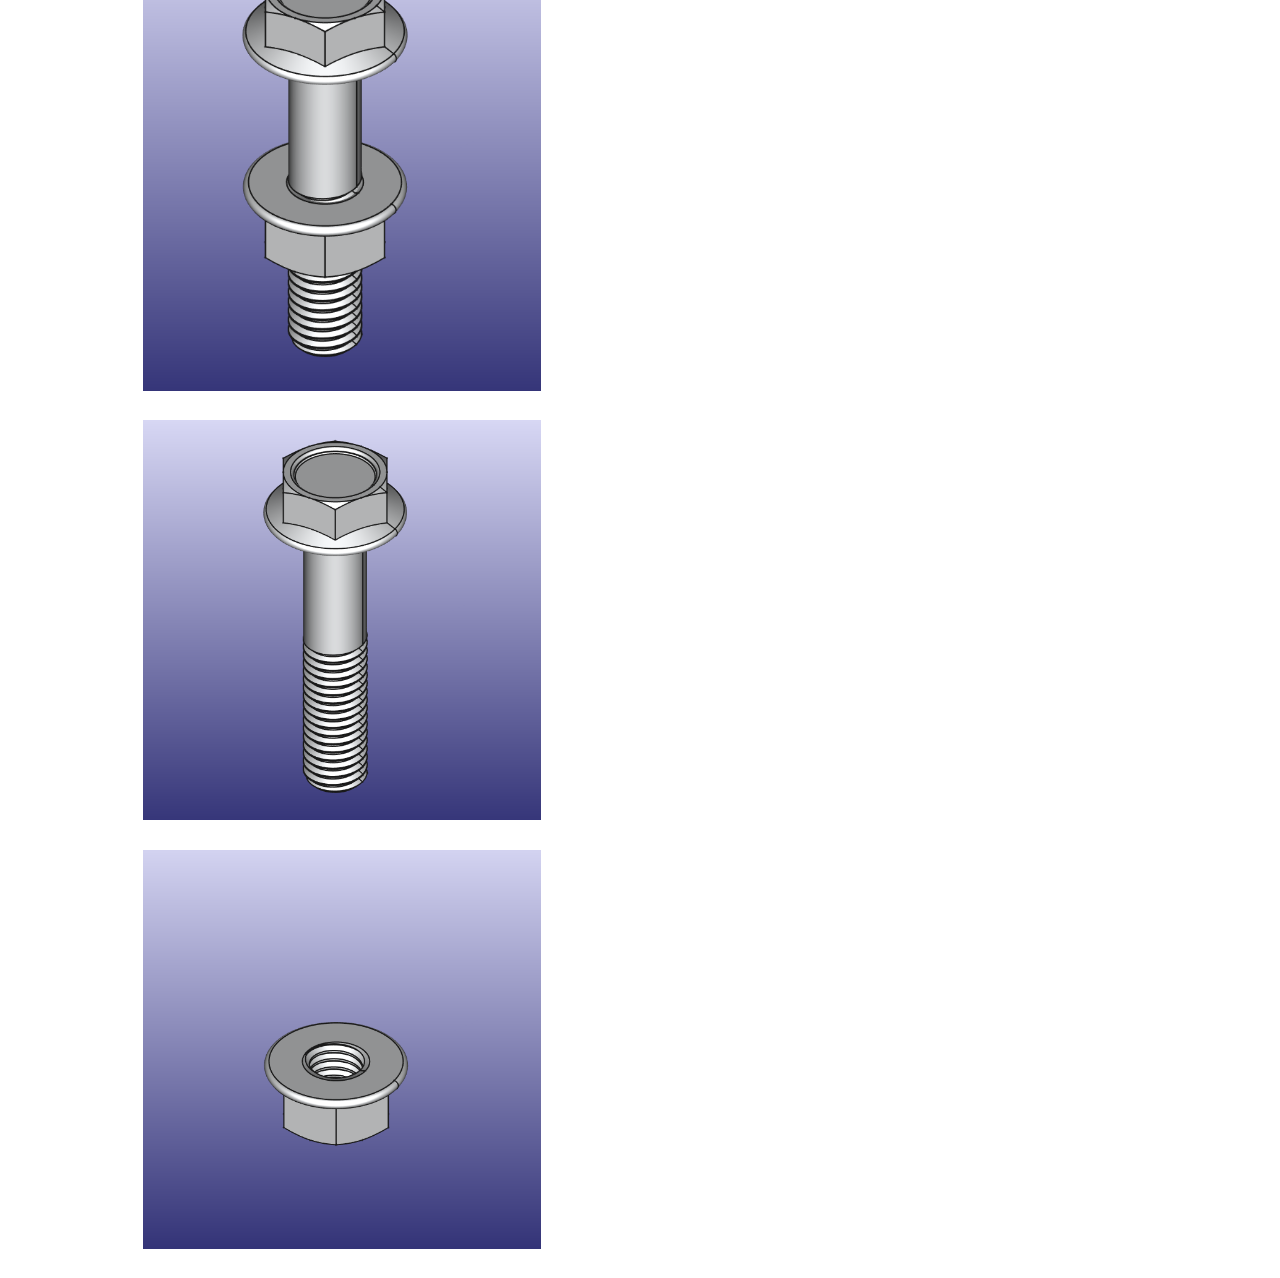
<file: lucasblog/e7.html>
<!DOCTYPE HTML>
<html>
	<head>
		<title>Tyler Reimer</title>
		<meta charset="utf-8" />
		<meta name="viewport" content="width=device-width, initial-scale=1, user-scalable=no" />
		<link rel="stylesheet" href="../assets/css/main.css" />
		<!-- Favicon -->
		<link rel="apple-touch-icon" sizes="180x180" href="images/apple-touch-icon.png">
		<link rel="icon" type="image/png" sizes="32x32" href="../images/favicon-32x32.png">
		<link rel="icon" type="image/png" sizes="16x16" href="../images/favicon-16x16.png">
		<link rel="manifest" href="/site.webmanifest">
	</head>
	<body class="is-preload">
		
		<!-- Nav -->
			<nav id="nav">
				<ul class="container">
					<li><a href="../index.html">Back to Home</a></li>
				</ul>
			</nav>
			<article>
				<div>
                    <br/>
                    <h1>Journal Entry 7: FreeCad</h1>
                </div>
			</article>
			<article >
				<div class="container">
                    <h2>Object 1: Basic Design Tutorial 017 </h2>  
                    <p>I missed class when Lucas went over this object and wow. I constantly found myself having a feeling of "oh yeah I got it now", stop reading the tutorial wiki, and then ultimately falling short. I got there in the end but leaned heavily into the manual.</p>            
                    <img src="../images/blog/3d/object1.png" class="image centered" width="40%" height="40%" alt=""/>
                    <h2>Object 2: Desk Cord Holder</h2>  
                    <p>This design I am pretty proud of I was able to use my ruler to measure my desk. Since it is made of square stock I was able to set the contraints on my sketch to be equal lengths. This was pretty useful. I also used a 1mm latch that was 2mm in width. This will fit in the gap bettween the steel and the wood on my desk. This is not an issue on the underside of my desk, I could have made the lock much wider. I enjoyed iterating my sketch often going between measureing and FreeCAD too often, that is when I made my paper sketch.</p>
					<p>The dimensions for the two cord holders are specific for the standard iPhone charger cable which is 4.6mm thick. I made the slot to be 4.5mm, the plastic that I will be able to use should be pliable enough to </p>
                    <img src="../images/blog/3d/object2.png" class="image centered" width="40%" height="40%" alt=""/>
					<img src="../images/blog/3d/desk1.JPG" class="image centered" width="40%" height="40%" alt=""/>
					<img src="../images/blog/3d/desk2.JPG" class="image centered" width="40%" height="40%" alt=""/>
					<img src="../images/blog/3d/deskDiagram.JPG" class="image centered" width="40%" height="40%" alt=""/>
                    <h2>Object 3: Fitting two things together</h2>  
                    <p>Now for this object I had no idea where to start. The first idea that came to mind of two things that fit together is, a nut and bolt. I searched <a href="https://www.google.com/search?q=how+to+make+a+nut+and+bolt+in+free+cad&rlz=1C1GCEA_enUS899US899&oq=how+to+make+a+nut+and+bolt+in+free+cad&gs_lcrp=EgZjaHJvbWUyCQgAEEUYORigATIHCAEQIRigATIHCAIQIRigATIHCAMQIRigATIHCAQQIRigATIHCAUQIRifBTIHCAYQIRifBTIHCAcQIRiPAjIHCAgQIRiPAtIBCTEyMTE0ajBqN6gCALACAA&sourceid=chrome&ie=UTF-8">"how to make a nut and bolt in free cad"</a> and the result was a simple youtube video <a href="https://www.youtube.com/watch?v=cUyPnCMeTgg">here.</a>  </p>
					<p>Do I think this is against the rules? No, what rules. I got to learn industry standard software using a add-on that makes peoples lifes easier.</p>
                    <img src="../images/blog/3d/object3.png" class="image centered" width="40%" height="40%" alt=""/>  
                    <img src="../images/blog/3d/object3pt1.png" class="image centered" width="40%" height="40%" alt=""/>
					<img src="../images/blog/3d/object3pt2.png" class="image centered" width="40%" height="40%" alt=""/>
				</div>
			</article>
		

		<!-- Scripts -->
			<script src="../assets/js/jquery.min.js"></script>
			<script src="../assets/js/jquery.scrolly.min.js"></script>
			<script src="../assets/js/browser.min.js"></script>
			<script src="../assets/js/breakpoints.min.js"></script>
			<script src="../assets/js/util.js"></script>
			<script src="../assets/js/main.js"></script>

	</body>
</html>
</file>
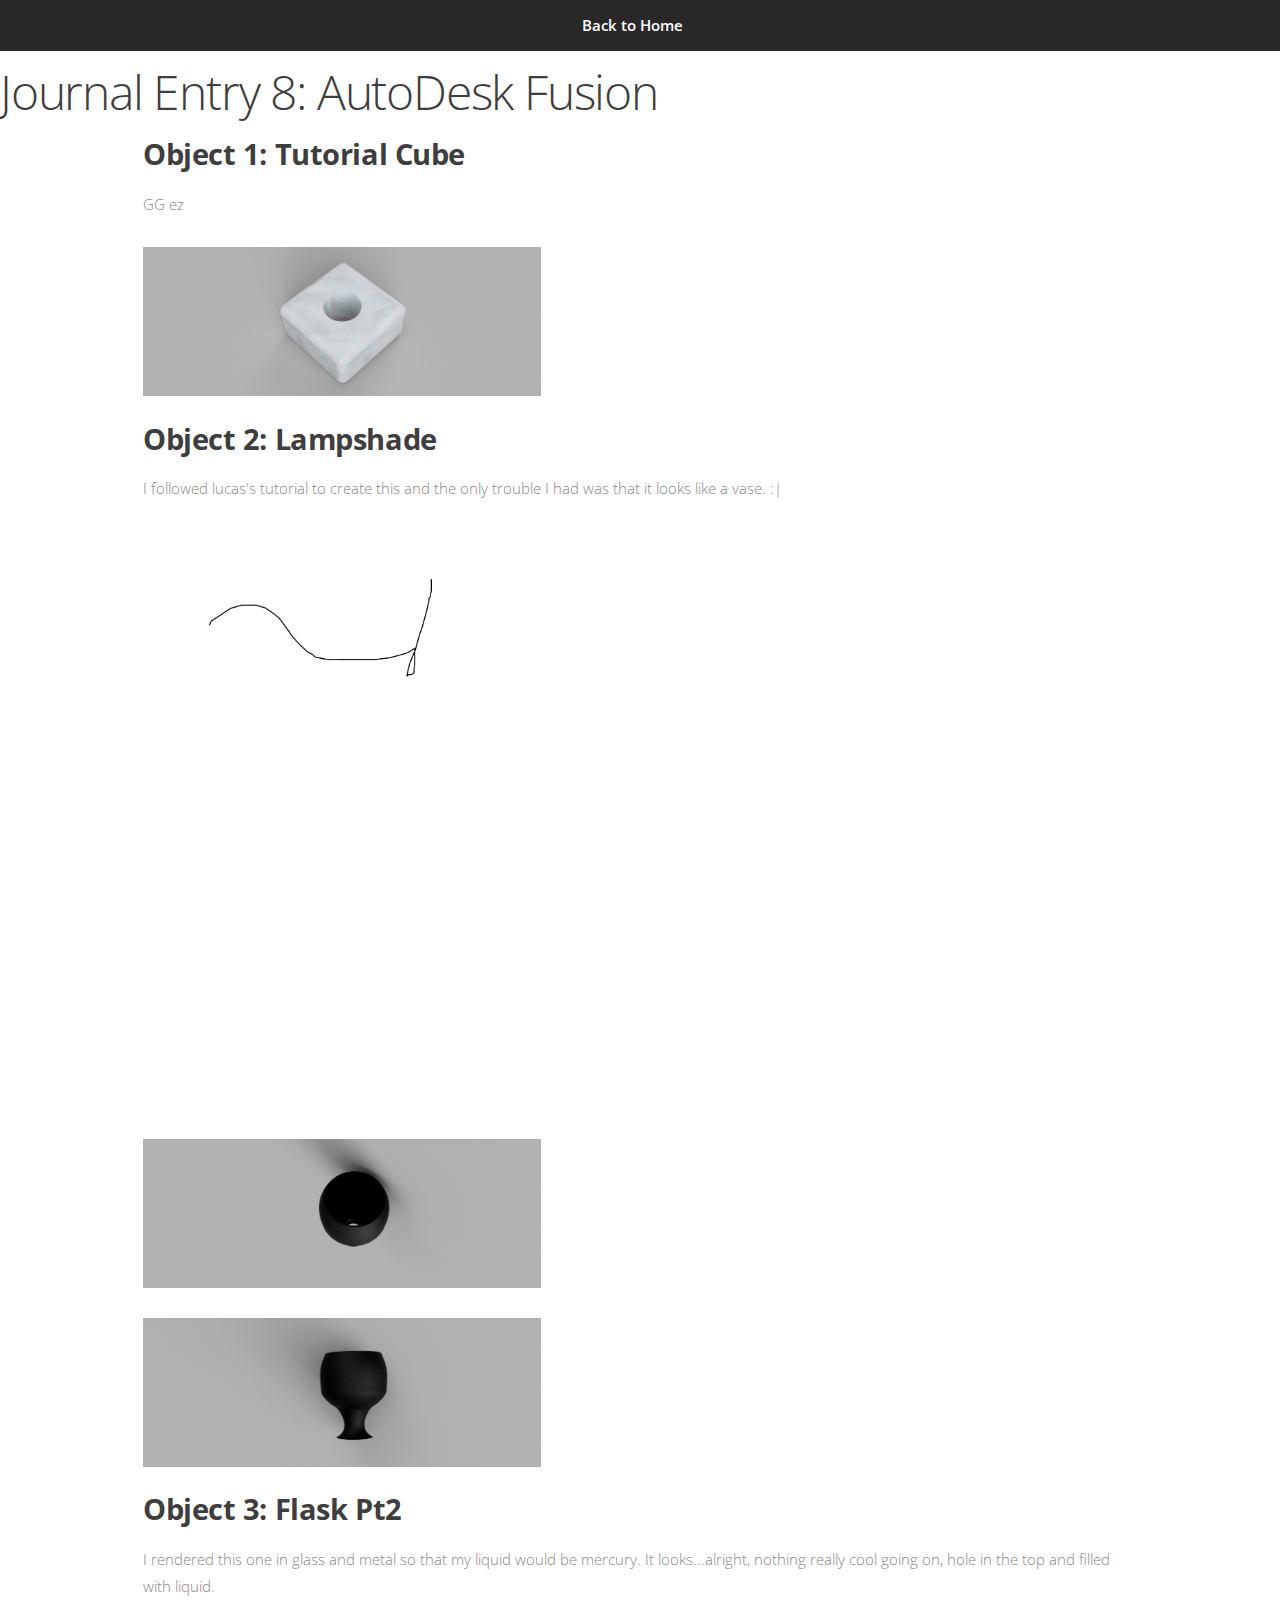
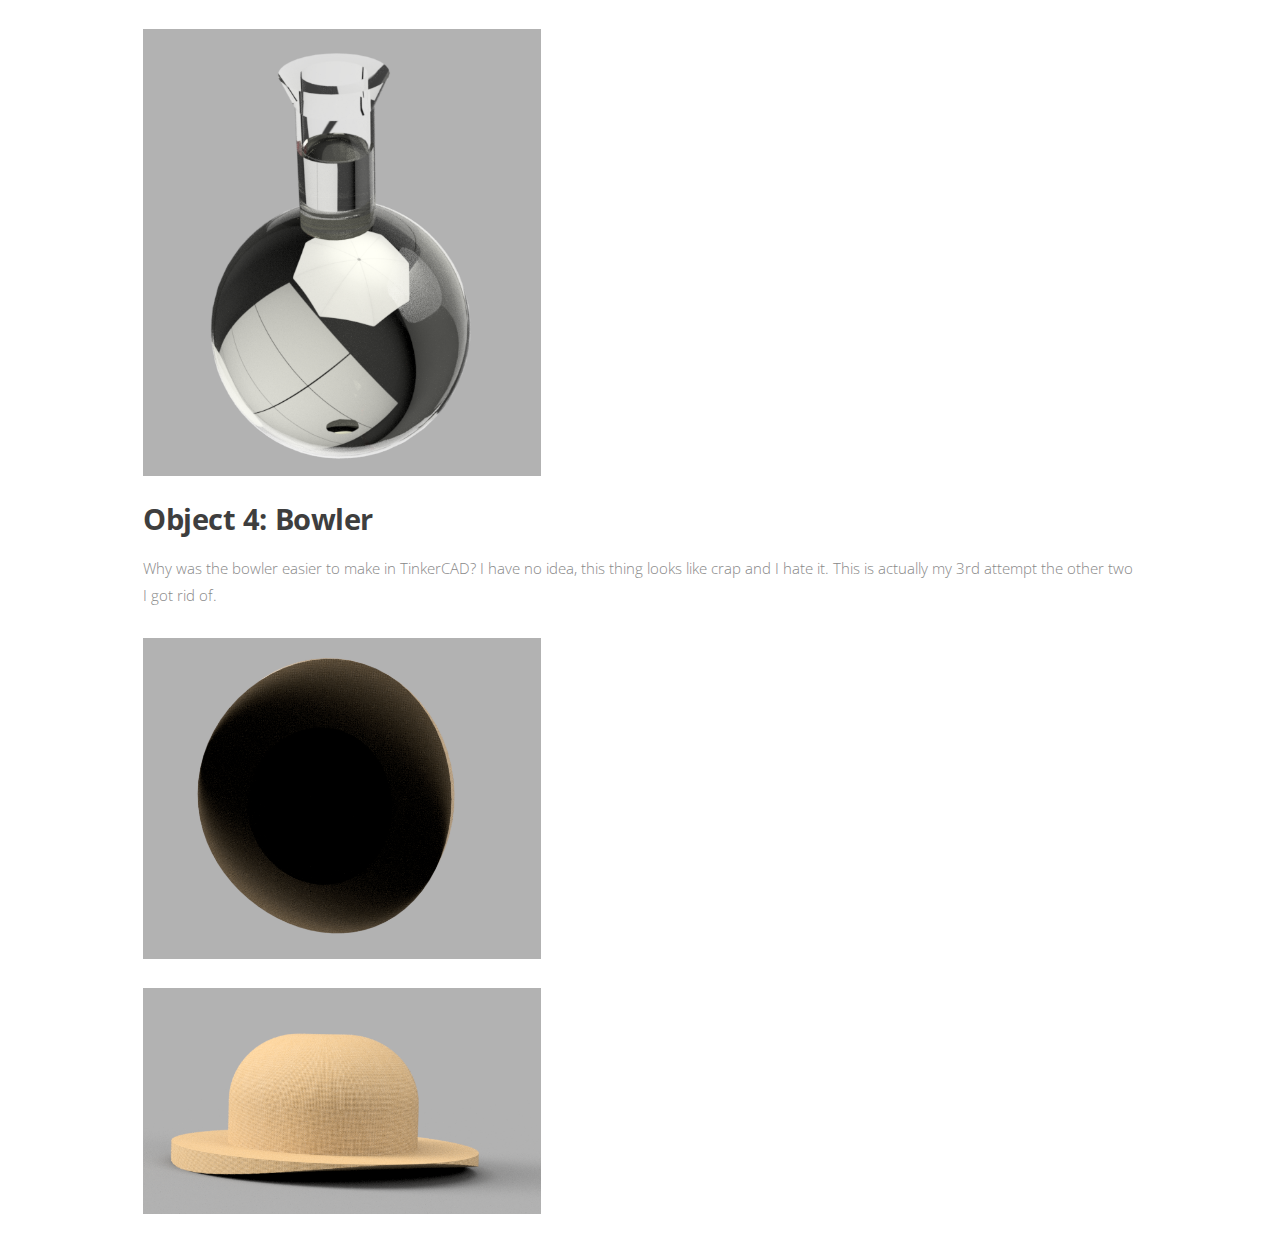
<file: lucasblog/e8.html>
<!DOCTYPE HTML>
<html>
	<head>
		<title>Tyler Reimer</title>
		<meta charset="utf-8" />
		<meta name="viewport" content="width=device-width, initial-scale=1, user-scalable=no" />
		<link rel="stylesheet" href="../assets/css/main.css" />
		<!-- Favicon -->
		<link rel="apple-touch-icon" sizes="180x180" href="images/apple-touch-icon.png">
		<link rel="icon" type="image/png" sizes="32x32" href="../images/favicon-32x32.png">
		<link rel="icon" type="image/png" sizes="16x16" href="../images/favicon-16x16.png">
		<link rel="manifest" href="/site.webmanifest">
	</head>
	<body class="is-preload">
		
		<!-- Nav -->
			<nav id="nav">
				<ul class="container">
					<li><a href="../index.html">Back to Home</a></li>
				</ul>
			</nav>
			<article>
				<div>
                    <br/>
                    <h1>Journal Entry 8: AutoDesk Fusion</h1>
                </div>
			</article>
			<article >
				<div class="container">
                    <h2>Object 1: Tutorial Cube </h2>  
                    <p>GG ez</p>            
                    <img src="../images/blog/fusion/Object1 v2.png" class="image centered" width="40%" height="40%" alt=""/>
                    <h2>Object 2: Lampshade</h2>  
                    <p>I followed lucas's tutorial to create this and the only trouble I had was that it looks like a vase. :|</p>
					<img src="../images/blog/fusion/object2draw.png" class="image centered" width="40%" height="40%" alt=""/>
					<img src="../images/blog/fusion/object2.1.png" class="image centered" width="40%" height="40%" alt=""/>
					<img src="../images/blog/fusion/object2.2.png" class="image centered" width="40%" height="40%" alt=""/>
                    <h2>Object 3: Flask Pt2</h2>  
                    <p>I rendered this one in glass and metal so that my liquid would be mercury. It looks...alright, nothing really cool going on, hole in the top and filled with liquid.</p>
					<img src="../images/blog/fusion/object3.png" class="image centered" width="40%" height="40%" alt=""/>
					<h2>Object 4: Bowler</h2>  
                    <p>Why was the bowler easier to make in TinkerCAD? I have no idea, this thing looks like crap and I hate it. This is actually my 3rd attempt the other two I got rid of.</p>
					<img src="../images/blog/fusion/object4.png" class="image centered" width="40%" height="40%" alt=""/>  
                    <img src="../images/blog/fusion/object4_1.png" class="image centered" width="40%" height="40%" alt=""/>
				</div>
			</article>
		

		<!-- Scripts -->
			<script src="../assets/js/jquery.min.js"></script>
			<script src="../assets/js/jquery.scrolly.min.js"></script>
			<script src="../assets/js/browser.min.js"></script>
			<script src="../assets/js/breakpoints.min.js"></script>
			<script src="../assets/js/util.js"></script>
			<script src="../assets/js/main.js"></script>

	</body>
</html>
</file>
<file: assets/css/main.css>
@import url("https://fonts.googleapis.com/css?family=Open+Sans:300,300italic,600,600italic,700");
@import url("fontawesome-all.min.css");

/*
	Miniport by HTML5 UP
	html5up.net | @ajlkn
	Free for personal and commercial use under the CCA 3.0 license (html5up.net/license)
*/

html, body, div, span, applet, object,
iframe, h1, h2, h3, h4, h5, h6, p, blockquote,
pre, a, abbr, acronym, address, big, cite,
code, del, dfn, em, img, ins, kbd, q, s, samp,
small, strike, strong, sub, sup, tt, var, b,
u, i, center, dl, dt, dd, ol, ul, li, fieldset,
form, label, legend, table, caption, tbody,
tfoot, thead, tr, th, td, article, aside,
canvas, details, embed, figure, figcaption,
footer, header, hgroup, menu, nav, output, ruby,
section, summary, time, mark, audio, video {
	margin: 0;
	padding: 0;
	border: 0;
	font-size: 100%;
	font: inherit;
	vertical-align: baseline;}

article, aside, details, figcaption, figure,
footer, header, hgroup, menu, nav, section {
	display: block;}

body {
	line-height: 1;
}

ol, ul {
	list-style: none;
}

blockquote, q {
	quotes: none;
}

	blockquote:before, blockquote:after, q:before, q:after {
		content: '';
		content: none;
	}

table {
	border-collapse: collapse;
	border-spacing: 0;
}

body {
	-webkit-text-size-adjust: none;
}

mark {
	background-color: transparent;
	color: inherit;
}

input::-moz-focus-inner {
	border: 0;
	padding: 0;
}

input, select, textarea {
	-moz-appearance: none;
	-webkit-appearance: none;
	-ms-appearance: none;
	appearance: none;
}

/* Basic */

	html {
		box-sizing: border-box;
	}

	*, *:before, *:after {
		box-sizing: inherit;
	}

	body {
		padding-top: 3.5em;
	}

		body.is-preload *, body.is-preload *:before, body.is-preload *:after {
			-moz-animation: none !important;
			-webkit-animation: none !important;
			-ms-animation: none !important;
			animation: none !important;
			-moz-transition: none !important;
			-webkit-transition: none !important;
			-ms-transition: none !important;
			transition: none !important;
		}

	body, input, textarea, select {
		font-family: 'Open Sans', sans-serif;
		line-height: 1.85em;
		color: #888;
		font-weight: 300;
		font-size: 13pt;
	}

	a {
		-moz-transition: color .2s ease-in-out;
		-webkit-transition: color .2s ease-in-out;
		-ms-transition: color .2s ease-in-out;
		transition: color .2s ease-in-out;
		color: #43B3E0;
		text-decoration: underline;
	}

		a:hover {
			color: #43bff0 !important;
		}

		a img {
			border: 0;
		}

	b, strong {
		font-weight: 600;
		color: #3e3e3e;
	}

	i, em {
		font-style: italic;
	}

	sub {
		position: relative;
		top: 0.5em;
		font-size: 0.8em;
	}

	sup {
		position: relative;
		top: -0.5em;
		font-size: 0.8em;
	}

	blockquote {
		border-left: solid 0.75em #eee;
		padding: 1em 0 1em 1.5em;
		font-style: italic;
	}

	h1, h2, h3, h4, h5, h6 {
		color: #3e3e3e;
		margin: 0 0 0.75em 0;
	}

	h1 a, h2 a, h3 a, h4 a, h5 a, h6 a {
		text-decoration: none;
		color: inherit;
	}

	h2, h3, h4, h5, h6 {
		font-weight: 700;
	}

	h1 {
		font-size: 3.25em;
		letter-spacing: -0.025em;
		font-weight: 300;
	}

		h1 strong {
			font-weight: 700;
		}

	h2 {
		font-size: 2em;
		letter-spacing: -0.015em;
	}

	h3 {
		font-size: 1.5em;
		letter-spacing: -0.015em;
	}

	em, i {
		font-style: italic;
	}

	br.clear {
		clear: both;
	}

	hr {
		border: 0;
		border-top: solid 1px #444;
		border-top-color: rgba(0, 0, 0, 0.35);
		box-shadow: 0px 1px 0px 0px rgba(255, 255, 255, 0.1);
		height: 1px;
		margin: 3em 0;
	}

	p, ul, ol, dl, table {
		margin-bottom: 2em;
	}

	header {
		margin: 0 0 3em 0;
	}

		header > p {
			font-size: 1.25em;
			margin: 0;
		}

	footer {
		margin: 3em 0 0 0;
	}

		footer > p {
			font-size: 1.25em;
		}

/* Container */

	.container {
    margin: 0 auto;
    max-width: 100%; /* Make it adapt to full screen width */
    padding: 0 15px; /* Add padding for spacing */
    width: 90%; /* Use a percentage for flexible width */
}

.container.medium {
    width: 80%; /* Adjust for medium containers */
}

/* Breakpoints for responsiveness */
@media screen and (max-width: 1680px) {
    .container {
        width: 85%; /* Adjust width for large screens */
    }

    .container.medium {
        width: 75%; /* Adjust for medium containers */
    }
}

@media screen and (max-width: 1280px) {
    .container {
        width: 80%; /* Slightly smaller width for mid-sized screens */
    }

    .container.medium {
        width: 70%;
    }
}

@media screen and (max-width: 980px) {
    .container {
        width: 100%; /* Full width for smaller screens */
    }

    .container.medium {
        width: 90%; /* Adjust for better readability */
    }
}

@media screen and (max-width: 736px) {
    .container {
        width: 100%;
        max-width: 100%;
        padding: 0 10px; /* Reduce padding for very small screens */
    }

    .container.medium {
        width: 100%; /* Use full width for mobile */
    }
}

/* Row */

	.row {
		display: flex;
		flex-wrap: wrap;
		box-sizing: border-box;
		align-items: stretch;
	}

		.row > * {
			box-sizing: border-box;
		}

		.row.gtr-uniform > * > :last-child {
			margin-bottom: 0;
		}

		.row.aln-left {
			justify-content: flex-start;
		}

		.row.aln-center {
			justify-content: center;
		}

		.row.aln-right {
			justify-content: flex-end;
		}

		.row.aln-top {
			align-items: flex-start;
		}

		.row.aln-middle {
			align-items: center;
		}

		.row.aln-bottom {
			align-items: flex-end;
		}

		.row > .imp {
			order: -1;
		}

		.row > .col-1 {
			width: 8.33333%;
		}

		.row > .off-1 {
			margin-left: 8.33333%;
		}

		.row > .col-2 {
			width: 16.66667%;
		}

		.row > .off-2 {
			margin-left: 16.66667%;
		}

		.row > .col-3 {
			width: 25%;
		}

		.row > .off-3 {
			margin-left: 25%;
		}

		.row > .col-4 {
			width: 33.33333%;
		}

		.row > .off-4 {
			margin-left: 33.33333%;
		}

		.row > .col-5 {
			width: 41.66667%;
		}

		.row > .off-5 {
			margin-left: 41.66667%;
		}

		.row > .col-6 {
			width: 50%;
		}

		.row > .off-6 {
			margin-left: 50%;
		}

		.row > .col-7 {
			width: 58.33333%;
		}

		.row > .off-7 {
			margin-left: 58.33333%;
		}

		.row > .col-8 {
			width: 66.66667%;
		}

		.row > .off-8 {
			margin-left: 66.66667%;
		}

		.row > .col-9 {
			width: 75%;
		}

		.row > .off-9 {
			margin-left: 75%;
		}

		.row > .col-10 {
			width: 83.33333%;
		}

		.row > .off-10 {
			margin-left: 83.33333%;
		}

		.row > .col-11 {
			width: 91.66667%;
		}

		.row > .off-11 {
			margin-left: 91.66667%;
		}

		.row > .col-12 {
			width: 100%;
		}

		.row > .off-12 {
			margin-left: 100%;
		}

		.row.gtr-0 {
			margin-top: 0px;
			margin-left: 0px;
		}

			.row.gtr-0 > * {
				padding: 0px 0 0 0px;
			}

			.row.gtr-0.gtr-uniform {
				margin-top: 0px;
			}

				.row.gtr-0.gtr-uniform > * {
					padding-top: 0px;
				}

		.row.gtr-25 {
			margin-top: -6.25px;
			margin-left: -6.25px;
		}

			.row.gtr-25 > * {
				padding: 6.25px 0 0 6.25px;
			}

			.row.gtr-25.gtr-uniform {
				margin-top: -6.25px;
			}

				.row.gtr-25.gtr-uniform > * {
					padding-top: 6.25px;
				}

		.row.gtr-50 {
			margin-top: -12.5px;
			margin-left: -12.5px;
		}

			.row.gtr-50 > * {
				padding: 12.5px 0 0 12.5px;
			}

			.row.gtr-50.gtr-uniform {
				margin-top: -12.5px;
			}

				.row.gtr-50.gtr-uniform > * {
					padding-top: 12.5px;
				}

		.row {
			margin-top: -25px;
			margin-left: -25px;
		}

			.row > * {
				padding: 25px 0 0 25px;
			}

			.row.gtr-uniform {
				margin-top: -25px;
			}

				.row.gtr-uniform > * {
					padding-top: 25px;
				}

		.row.gtr-150 {
			margin-top: -37.5px;
			margin-left: -37.5px;
		}

			.row.gtr-150 > * {
				padding: 37.5px 0 0 37.5px;
			}

			.row.gtr-150.gtr-uniform {
				margin-top: -37.5px;
			}

				.row.gtr-150.gtr-uniform > * {
					padding-top: 37.5px;
				}

		.row.gtr-200 {
			margin-top: -50px;
			margin-left: -50px;
		}

			.row.gtr-200 > * {
				padding: 50px 0 0 50px;
			}

			.row.gtr-200.gtr-uniform {
				margin-top: -50px;
			}

				.row.gtr-200.gtr-uniform > * {
					padding-top: 50px;
				}

		@media screen and (max-width: 1680px) {

			.row {
				display: flex;
				flex-wrap: wrap;
				box-sizing: border-box;
				align-items: stretch;
			}

				.row > * {
					box-sizing: border-box;
				}

				.row.gtr-uniform > * > :last-child {
					margin-bottom: 0;
				}

				.row.aln-left {
					justify-content: flex-start;
				}

				.row.aln-center {
					justify-content: center;
				}

				.row.aln-right {
					justify-content: flex-end;
				}

				.row.aln-top {
					align-items: flex-start;
				}

				.row.aln-middle {
					align-items: center;
				}

				.row.aln-bottom {
					align-items: flex-end;
				}

				.row > .imp-xlarge {
					order: -1;
				}

				.row > .col-1-xlarge {
					width: 8.33333%;
				}

				.row > .off-1-xlarge {
					margin-left: 8.33333%;
				}

				.row > .col-2-xlarge {
					width: 16.66667%;
				}

				.row > .off-2-xlarge {
					margin-left: 16.66667%;
				}

				.row > .col-3-xlarge {
					width: 25%;
				}

				.row > .off-3-xlarge {
					margin-left: 25%;
				}

				.row > .col-4-xlarge {
					width: 33.33333%;
				}

				.row > .off-4-xlarge {
					margin-left: 33.33333%;
				}

				.row > .col-5-xlarge {
					width: 41.66667%;
				}

				.row > .off-5-xlarge {
					margin-left: 41.66667%;
				}

				.row > .col-6-xlarge {
					width: 50%;
				}

				.row > .off-6-xlarge {
					margin-left: 50%;
				}

				.row > .col-7-xlarge {
					width: 58.33333%;
				}

				.row > .off-7-xlarge {
					margin-left: 58.33333%;
				}

				.row > .col-8-xlarge {
					width: 66.66667%;
				}

				.row > .off-8-xlarge {
					margin-left: 66.66667%;
				}

				.row > .col-9-xlarge {
					width: 75%;
				}

				.row > .off-9-xlarge {
					margin-left: 75%;
				}

				.row > .col-10-xlarge {
					width: 83.33333%;
				}

				.row > .off-10-xlarge {
					margin-left: 83.33333%;
				}

				.row > .col-11-xlarge {
					width: 91.66667%;
				}

				.row > .off-11-xlarge {
					margin-left: 91.66667%;
				}

				.row > .col-12-xlarge {
					width: 100%;
				}

				.row > .off-12-xlarge {
					margin-left: 100%;
				}

				.row.gtr-0 {
					margin-top: 0px;
					margin-left: 0px;
				}

					.row.gtr-0 > * {
						padding: 0px 0 0 0px;
					}

					.row.gtr-0.gtr-uniform {
						margin-top: 0px;
					}

						.row.gtr-0.gtr-uniform > * {
							padding-top: 0px;
						}

				.row.gtr-25 {
					margin-top: -6.25px;
					margin-left: -6.25px;
				}

					.row.gtr-25 > * {
						padding: 6.25px 0 0 6.25px;
					}

					.row.gtr-25.gtr-uniform {
						margin-top: -6.25px;
					}

						.row.gtr-25.gtr-uniform > * {
							padding-top: 6.25px;
						}

				.row.gtr-50 {
					margin-top: -12.5px;
					margin-left: -12.5px;
				}

					.row.gtr-50 > * {
						padding: 12.5px 0 0 12.5px;
					}

					.row.gtr-50.gtr-uniform {
						margin-top: -12.5px;
					}

						.row.gtr-50.gtr-uniform > * {
							padding-top: 12.5px;
						}

				.row {
					margin-top: -25px;
					margin-left: -25px;
				}

					.row > * {
						padding: 25px 0 0 25px;
					}

					.row.gtr-uniform {
						margin-top: -25px;
					}

						.row.gtr-uniform > * {
							padding-top: 25px;
						}

				.row.gtr-150 {
					margin-top: -37.5px;
					margin-left: -37.5px;
				}

					.row.gtr-150 > * {
						padding: 37.5px 0 0 37.5px;
					}

					.row.gtr-150.gtr-uniform {
						margin-top: -37.5px;
					}

						.row.gtr-150.gtr-uniform > * {
							padding-top: 37.5px;
						}

				.row.gtr-200 {
					margin-top: -50px;
					margin-left: -50px;
				}

					.row.gtr-200 > * {
						padding: 50px 0 0 50px;
					}

					.row.gtr-200.gtr-uniform {
						margin-top: -50px;
					}

						.row.gtr-200.gtr-uniform > * {
							padding-top: 50px;
						}

		}

		@media screen and (max-width: 1280px) {

			.row {
				display: flex;
				flex-wrap: wrap;
				box-sizing: border-box;
				align-items: stretch;
			}

				.row > * {
					box-sizing: border-box;
				}

				.row.gtr-uniform > * > :last-child {
					margin-bottom: 0;
				}

				.row.aln-left {
					justify-content: flex-start;
				}

				.row.aln-center {
					justify-content: center;
				}

				.row.aln-right {
					justify-content: flex-end;
				}

				.row.aln-top {
					align-items: flex-start;
				}

				.row.aln-middle {
					align-items: center;
				}

				.row.aln-bottom {
					align-items: flex-end;
				}

				.row > .imp-large {
					order: -1;
				}

				.row > .col-1-large {
					width: 8.33333%;
				}

				.row > .off-1-large {
					margin-left: 8.33333%;
				}

				.row > .col-2-large {
					width: 16.66667%;
				}

				.row > .off-2-large {
					margin-left: 16.66667%;
				}

				.row > .col-3-large {
					width: 25%;
				}

				.row > .off-3-large {
					margin-left: 25%;
				}

				.row > .col-4-large {
					width: 33.33333%;
				}

				.row > .off-4-large {
					margin-left: 33.33333%;
				}

				.row > .col-5-large {
					width: 41.66667%;
				}

				.row > .off-5-large {
					margin-left: 41.66667%;
				}

				.row > .col-6-large {
					width: 50%;
				}

				.row > .off-6-large {
					margin-left: 50%;
				}

				.row > .col-7-large {
					width: 58.33333%;
				}

				.row > .off-7-large {
					margin-left: 58.33333%;
				}

				.row > .col-8-large {
					width: 66.66667%;
				}

				.row > .off-8-large {
					margin-left: 66.66667%;
				}

				.row > .col-9-large {
					width: 75%;
				}

				.row > .off-9-large {
					margin-left: 75%;
				}

				.row > .col-10-large {
					width: 83.33333%;
				}

				.row > .off-10-large {
					margin-left: 83.33333%;
				}

				.row > .col-11-large {
					width: 91.66667%;
				}

				.row > .off-11-large {
					margin-left: 91.66667%;
				}

				.row > .col-12-large {
					width: 100%;
				}

				.row > .off-12-large {
					margin-left: 100%;
				}

				.row.gtr-0 {
					margin-top: 0px;
					margin-left: 0px;
				}

					.row.gtr-0 > * {
						padding: 0px 0 0 0px;
					}

					.row.gtr-0.gtr-uniform {
						margin-top: 0px;
					}

						.row.gtr-0.gtr-uniform > * {
							padding-top: 0px;
						}

				.row.gtr-25 {
					margin-top: -6.25px;
					margin-left: -6.25px;
				}

					.row.gtr-25 > * {
						padding: 6.25px 0 0 6.25px;
					}

					.row.gtr-25.gtr-uniform {
						margin-top: -6.25px;
					}

						.row.gtr-25.gtr-uniform > * {
							padding-top: 6.25px;
						}

				.row.gtr-50 {
					margin-top: -12.5px;
					margin-left: -12.5px;
				}

					.row.gtr-50 > * {
						padding: 12.5px 0 0 12.5px;
					}

					.row.gtr-50.gtr-uniform {
						margin-top: -12.5px;
					}

						.row.gtr-50.gtr-uniform > * {
							padding-top: 12.5px;
						}

				.row {
					margin-top: -25px;
					margin-left: -25px;
				}

					.row > * {
						padding: 25px 0 0 25px;
					}

					.row.gtr-uniform {
						margin-top: -25px;
					}

						.row.gtr-uniform > * {
							padding-top: 25px;
						}

				.row.gtr-150 {
					margin-top: -37.5px;
					margin-left: -37.5px;
				}

					.row.gtr-150 > * {
						padding: 37.5px 0 0 37.5px;
					}

					.row.gtr-150.gtr-uniform {
						margin-top: -37.5px;
					}

						.row.gtr-150.gtr-uniform > * {
							padding-top: 37.5px;
						}

				.row.gtr-200 {
					margin-top: -50px;
					margin-left: -50px;
				}

					.row.gtr-200 > * {
						padding: 50px 0 0 50px;
					}

					.row.gtr-200.gtr-uniform {
						margin-top: -50px;
					}

						.row.gtr-200.gtr-uniform > * {
							padding-top: 50px;
						}

		}

		@media screen and (max-width: 980px) {

			.row {
				display: flex;
				flex-wrap: wrap;
				box-sizing: border-box;
				align-items: stretch;
			}

				.row > * {
					box-sizing: border-box;
				}

				.row.gtr-uniform > * > :last-child {
					margin-bottom: 0;
				}

				.row.aln-left {
					justify-content: flex-start;
				}

				.row.aln-center {
					justify-content: center;
				}

				.row.aln-right {
					justify-content: flex-end;
				}

				.row.aln-top {
					align-items: flex-start;
				}

				.row.aln-middle {
					align-items: center;
				}

				.row.aln-bottom {
					align-items: flex-end;
				}

				.row > .imp-medium {
					order: -1;
				}

				.row > .col-1-medium {
					width: 8.33333%;
				}

				.row > .off-1-medium {
					margin-left: 8.33333%;
				}

				.row > .col-2-medium {
					width: 16.66667%;
				}

				.row > .off-2-medium {
					margin-left: 16.66667%;
				}

				.row > .col-3-medium {
					width: 25%;
				}

				.row > .off-3-medium {
					margin-left: 25%;
				}

				.row > .col-4-medium {
					width: 33.33333%;
				}

				.row > .off-4-medium {
					margin-left: 33.33333%;
				}

				.row > .col-5-medium {
					width: 41.66667%;
				}

				.row > .off-5-medium {
					margin-left: 41.66667%;
				}

				.row > .col-6-medium {
					width: 50%;
				}

				.row > .off-6-medium {
					margin-left: 50%;
				}

				.row > .col-7-medium {
					width: 58.33333%;
				}

				.row > .off-7-medium {
					margin-left: 58.33333%;
				}

				.row > .col-8-medium {
					width: 66.66667%;
				}

				.row > .off-8-medium {
					margin-left: 66.66667%;
				}

				.row > .col-9-medium {
					width: 75%;
				}

				.row > .off-9-medium {
					margin-left: 75%;
				}

				.row > .col-10-medium {
					width: 83.33333%;
				}

				.row > .off-10-medium {
					margin-left: 83.33333%;
				}

				.row > .col-11-medium {
					width: 91.66667%;
				}

				.row > .off-11-medium {
					margin-left: 91.66667%;
				}

				.row > .col-12-medium {
					width: 100%;
				}

				.row > .off-12-medium {
					margin-left: 100%;
				}

				.row.gtr-0 {
					margin-top: 0px;
					margin-left: 0px;
				}

					.row.gtr-0 > * {
						padding: 0px 0 0 0px;
					}

					.row.gtr-0.gtr-uniform {
						margin-top: 0px;
					}

						.row.gtr-0.gtr-uniform > * {
							padding-top: 0px;
						}

				.row.gtr-25 {
					margin-top: -6.25px;
					margin-left: -6.25px;
				}

					.row.gtr-25 > * {
						padding: 6.25px 0 0 6.25px;
					}

					.row.gtr-25.gtr-uniform {
						margin-top: -6.25px;
					}

						.row.gtr-25.gtr-uniform > * {
							padding-top: 6.25px;
						}

				.row.gtr-50 {
					margin-top: -12.5px;
					margin-left: -12.5px;
				}

					.row.gtr-50 > * {
						padding: 12.5px 0 0 12.5px;
					}

					.row.gtr-50.gtr-uniform {
						margin-top: -12.5px;
					}

						.row.gtr-50.gtr-uniform > * {
							padding-top: 12.5px;
						}

				.row {
					margin-top: -25px;
					margin-left: -25px;
				}

					.row > * {
						padding: 25px 0 0 25px;
					}

					.row.gtr-uniform {
						margin-top: -25px;
					}

						.row.gtr-uniform > * {
							padding-top: 25px;
						}

				.row.gtr-150 {
					margin-top: -37.5px;
					margin-left: -37.5px;
				}

					.row.gtr-150 > * {
						padding: 37.5px 0 0 37.5px;
					}

					.row.gtr-150.gtr-uniform {
						margin-top: -37.5px;
					}

						.row.gtr-150.gtr-uniform > * {
							padding-top: 37.5px;
						}

				.row.gtr-200 {
					margin-top: -50px;
					margin-left: -50px;
				}

					.row.gtr-200 > * {
						padding: 50px 0 0 50px;
					}

					.row.gtr-200.gtr-uniform {
						margin-top: -50px;
					}

						.row.gtr-200.gtr-uniform > * {
							padding-top: 50px;
						}

		}

		@media screen and (max-width: 736px) {

			.row {
				display: flex;
				flex-wrap: wrap;
				box-sizing: border-box;
				align-items: stretch;
			}

				.row > * {
					box-sizing: border-box;
				}

				.row.gtr-uniform > * > :last-child {
					margin-bottom: 0;
				}

				.row.aln-left {
					justify-content: flex-start;
				}

				.row.aln-center {
					justify-content: center;
				}

				.row.aln-right {
					justify-content: flex-end;
				}

				.row.aln-top {
					align-items: flex-start;
				}

				.row.aln-middle {
					align-items: center;
				}

				.row.aln-bottom {
					align-items: flex-end;
				}

				.row > .imp-small {
					order: -1;
				}

				.row > .col-1-small {
					width: 8.33333%;
				}

				.row > .off-1-small {
					margin-left: 8.33333%;
				}

				.row > .col-2-small {
					width: 16.66667%;
				}

				.row > .off-2-small {
					margin-left: 16.66667%;
				}

				.row > .col-3-small {
					width: 25%;
				}

				.row > .off-3-small {
					margin-left: 25%;
				}

				.row > .col-4-small {
					width: 33.33333%;
				}

				.row > .off-4-small {
					margin-left: 33.33333%;
				}

				.row > .col-5-small {
					width: 41.66667%;
				}

				.row > .off-5-small {
					margin-left: 41.66667%;
				}

				.row > .col-6-small {
					width: 50%;
				}

				.row > .off-6-small {
					margin-left: 50%;
				}

				.row > .col-7-small {
					width: 58.33333%;
				}

				.row > .off-7-small {
					margin-left: 58.33333%;
				}

				.row > .col-8-small {
					width: 66.66667%;
				}

				.row > .off-8-small {
					margin-left: 66.66667%;
				}

				.row > .col-9-small {
					width: 75%;
				}

				.row > .off-9-small {
					margin-left: 75%;
				}

				.row > .col-10-small {
					width: 83.33333%;
				}

				.row > .off-10-small {
					margin-left: 83.33333%;
				}

				.row > .col-11-small {
					width: 91.66667%;
				}

				.row > .off-11-small {
					margin-left: 91.66667%;
				}

				.row > .col-12-small {
					width: 100%;
				}

				.row > .off-12-small {
					margin-left: 100%;
				}

				.row.gtr-0 {
					margin-top: 0px;
					margin-left: 0px;
				}

					.row.gtr-0 > * {
						padding: 0px 0 0 0px;
					}

					.row.gtr-0.gtr-uniform {
						margin-top: 0px;
					}

						.row.gtr-0.gtr-uniform > * {
							padding-top: 0px;
						}

				.row.gtr-25 {
					margin-top: -3.75px;
					margin-left: -3.75px;
				}

					.row.gtr-25 > * {
						padding: 3.75px 0 0 3.75px;
					}

					.row.gtr-25.gtr-uniform {
						margin-top: -3.75px;
					}

						.row.gtr-25.gtr-uniform > * {
							padding-top: 3.75px;
						}

				.row.gtr-50 {
					margin-top: -7.5px;
					margin-left: -7.5px;
				}

					.row.gtr-50 > * {
						padding: 7.5px 0 0 7.5px;
					}

					.row.gtr-50.gtr-uniform {
						margin-top: -7.5px;
					}

						.row.gtr-50.gtr-uniform > * {
							padding-top: 7.5px;
						}

				.row {
					margin-top: -15px;
					margin-left: -15px;
				}

					.row > * {
						padding: 15px 0 0 15px;
					}

					.row.gtr-uniform {
						margin-top: -15px;
					}

						.row.gtr-uniform > * {
							padding-top: 15px;
						}

				.row.gtr-150 {
					margin-top: -22.5px;
					margin-left: -22.5px;
				}

					.row.gtr-150 > * {
						padding: 22.5px 0 0 22.5px;
					}

					.row.gtr-150.gtr-uniform {
						margin-top: -22.5px;
					}

						.row.gtr-150.gtr-uniform > * {
							padding-top: 22.5px;
						}

				.row.gtr-200 {
					margin-top: -30px;
					margin-left: -30px;
				}

					.row.gtr-200 > * {
						padding: 30px 0 0 30px;
					}

					.row.gtr-200.gtr-uniform {
						margin-top: -30px;
					}

						.row.gtr-200.gtr-uniform > * {
							padding-top: 30px;
						}

		}

/* Form */

	form label {
		color: #3e3e3e;
		font-weight: 700;
		display: block;
		margin: 0 0 0.5em 0;
	}

	form input[type=text],
	form input[type=email],
	form input[type=password],
	form select,
	form textarea {
		-moz-transition: background .2s ease-in-out, box-shadow .2s ease-in-out;
		-webkit-transition: background .2s ease-in-out, box-shadow .2s ease-in-out;
		-ms-transition: background .2s ease-in-out, box-shadow .2s ease-in-out;
		transition: background .2s ease-in-out, box-shadow .2s ease-in-out;
		-webkit-appearance: none;
		display: block;
		border: 0;
		padding: 0.75em;
		font-size: 1em;
		border-radius: 8px;
		border: solid 1px #ddd;
		background: #fff;
		color: #bbb;
		box-shadow: inset 0px 2px 3px 1px rgba(0, 0, 0, 0.05), 0px 1px 0px 0px rgba(255, 255, 255, 0.025);
		width: 100%;
	}

		form input[type=text]:focus,
		form input[type=email]:focus,
		form input[type=password]:focus,
		form select:focus,
		form textarea:focus {
			background: #fafafa;
			box-shadow: inset 0px 2px 5px 0px rgba(0, 0, 0, 0.05), 0px 1px 0px 0px rgba(255, 255, 255, 0.025), inset 0px 0px 2px 1px #43bff0;
		}

	form textarea {
		height: 15em;
	}

	form .actions:last-child {
		margin-bottom: 0;
	}

	form ::-webkit-input-placeholder {
		color: #555 !important;
	}

	form :-moz-placeholder {
		color: #555 !important;
	}

	form ::-moz-placeholder {
		color: #555 !important;
	}

	form :-ms-input-placeholder {
		color: #555 !important;
	}

	form ::-moz-focus-inner {
		border: 0;
	}

/* Tables */

	table {
		width: 100%;
	}

		table.default {
			width: 100%;
		}

			table.default tr {
				border-top: solid 1px #eee;
			}

				table.default tr:first-child {
					border-top: 0;
				}

			table.default td {
				padding: 0.5em 1em 0.5em 1em;
			}

			table.default th {
				text-align: left;
				padding: 0.5em 1em 0.5em 1em;
				font-weight: 600;
				margin: 0 0 1em 0;
			}

			table.default thead {
				background: #4f4f4f;
				color: #fff;
			}

/* Section/Article */

	section, article {
		margin-bottom: 3em;
	}

	section > :last-child,
	article > :last-child,
	section:last-child,
	article:last-child {
		margin-bottom: 0;
	}

/* Image */

	.image {
		display: inline-block;
		position: relative;
	}

		.image img {
			display: block;
			width: 100%;
		}

		.image.fit {
			display: block;
			width: 100%;
		}

		.image.featured {
			display: block;
			width: 100%;
			margin: 0 0 2em 0;
		}

		.image.left {
			float: left;
			margin: 0 2em 2em 0;
		}

		.image.centered {
			display: block;
			margin: 0 0 2em 0;
		}

			.image.centered img {
				margin: 0 auto;
				width: auto;
			}

/* Button */

	input[type="button"],
	input[type="submit"],
	input[type="reset"],
	button,
	.button {
		background-image: url("images/bg.png"), -moz-linear-gradient(top, rgba(0, 0, 0, 0), rgba(0, 0, 0, 0.2));
		background-image: url("images/bg.png"), -webkit-linear-gradient(top, rgba(0, 0, 0, 0), rgba(0, 0, 0, 0.2));
		background-image: url("images/bg.png"), -ms-linear-gradient(top, rgba(0, 0, 0, 0), rgba(0, 0, 0, 0.2));
		background-image: url("images/bg.png"), linear-gradient(top, rgba(0, 0, 0, 0), rgba(0, 0, 0, 0.2));
		-moz-transition: background-color .2s ease-in-out;
		-webkit-transition: background-color .2s ease-in-out;
		-ms-transition: background-color .2s ease-in-out;
		transition: background-color .2s ease-in-out;
		-webkit-appearance: none;
		position: relative;
		display: inline-block;
		color: #fff !important;
		text-decoration: none;
		font-weight: 700;
		border: 0;
		outline: 0;
		cursor: pointer;
		border-radius: 8px;
		text-shadow: -1px -1px 0.5px rgba(0, 0, 0, 0.5);
		overflow: hidden;
		box-shadow: inset 0px 0px 0px 1px rgba(0, 0, 0, 0.5), inset 0px 2px 1px 0px rgba(255, 255, 255, 0.75);
		background-color: #43B3E0;
		padding: 1em 2.35em 1em 2.35em;
		font-size: 1.1em;
		max-width: 24em;
	}

		input[type="button"]:hover,
		input[type="submit"]:hover,
		input[type="reset"]:hover,
		button:hover,
		.button:hover {
			background-color: #43bff0;
			color: #fff !important;
		}

		input[type="button"]:active,
		input[type="submit"]:active,
		input[type="reset"]:active,
		button:active,
		.button:active {
			background-color: #3BA8D3;
			top: 1px;
		}

		input[type="button"].large,
		input[type="submit"].large,
		input[type="reset"].large,
		button.large,
		.button.large {
			font-size: 1.5em;
			letter-spacing: -0.025em;
		}

		input[type="button"].alt,
		input[type="submit"].alt,
		input[type="reset"].alt,
		button.alt,
		.button.alt {
			background-color: #444;
			box-shadow: inset 0px 0px 0px 1px #242424, inset 0px 2px 1px 0px rgba(255, 255, 255, 0.2);
		}

			input[type="button"].alt:hover,
			input[type="submit"].alt:hover,
			input[type="reset"].alt:hover,
			button.alt:hover,
			.button.alt:hover {
				background-color: #4f4f4f;
				color: #fff !important;
			}

			input[type="button"].alt:active,
			input[type="submit"].alt:active,
			input[type="reset"].alt:active,
			button.alt:active,
			.button.alt:active {
				background-color: #3f3f3f;
			}

/* List */

	ul {
		list-style: disc;
		padding-left: 1em;
	}

		ul li {
			padding-left: 0.5em;
		}

	ol {
		list-style: decimal;
		padding-left: 1.25em;
	}

		ol li {
			padding-left: 0.25em;
		}

/* Social */

	ul.social {
		cursor: default;
		margin: 0;
		list-style: none;
		padding-left: 0;
	}

		ul.social li {
			position: relative;
			display: inline-block;
			margin: 0.25em;
			top: 0;
			padding-left: 0;
		}

			ul.social li a {
				-moz-transition: top .2s ease-in-out;
				-webkit-transition: top .2s ease-in-out;
				-ms-transition: top .2s ease-in-out;
				transition: top .2s ease-in-out;
				display: block;
				width: 48px;
				height: 48px;
				border-radius: 6px;
				top: 0;
				position: relative;
			}

				ul.social li a:before {
					background-image: url("images/bg.png"), -moz-linear-gradient(top, rgba(0, 0, 0, 0), rgba(0, 0, 0, 0.2));
					background-image: url("images/bg.png"), -webkit-linear-gradient(top, rgba(0, 0, 0, 0), rgba(0, 0, 0, 0.2));
					background-image: url("images/bg.png"), -ms-linear-gradient(top, rgba(0, 0, 0, 0), rgba(0, 0, 0, 0.2));
					background-image: url("images/bg.png"), linear-gradient(top, rgba(0, 0, 0, 0), rgba(0, 0, 0, 0.2));
					-moz-transition: background-color .2s ease-in-out;
					-webkit-transition: background-color .2s ease-in-out;
					-ms-transition: background-color .2s ease-in-out;
					transition: background-color .2s ease-in-out;
					background-color: #444;
					border-radius: 6px;
					box-shadow: inset 0px 0px 0px 1px #282828, inset 0px 2px 1px 0px rgba(255, 255, 255, 0.1);
					color: #2E2E2E !important;
					display: block;
					font-size: 26px;
					height: 48px;
					line-height: 48px;
					text-align: center;
					outline: 0;
					overflow: hidden;
					text-shadow: 1px 1px 0px rgba(255, 255, 255, 0.1);
					width: 48px;
				}

				ul.social li a.fa-twitter {
					background-color: #2DAAE4;
				}

				ul.social li a.fa-facebook-f {
					background-color: #3C5A98;
				}

				ul.social li a.fa-dribbble {
					background-color: #C4376B;
				}

				ul.social li a.fa-linkedin-in {
					background-color: #006599;
				}

				ul.social li a.fa-tumblr {
					background-color: #51718A;
				}

				ul.social li a.fa-google-plus {
					background-color: #DA2713;
				}

				ul.social li a.fa-github {
					background-color: #FAFAFA;
				}

				ul.social li a.fa-rss {
					background-color: #F2600B;
				}

				ul.social li a.fa-instagram {
					background-color: #E0D7C8;
				}

				ul.social li a.fa-foursquare {
					background-color: #39A3D4;
				}

				ul.social li a.fa-skype {
					background-color: #10BEF1;
				}

				ul.social li a.fa-soundcloud {
					background-color: #FE5419;
				}

				ul.social li a.fa-youtube {
					background-color: #BF2E25;
				}

				ul.social li a.fa-blogger {
					background-color: #FF6501;
				}

				ul.social li a.fa-flickr {
					background-color: #0062DB;
				}

				ul.social li a.fa-vimeo {
					background-color: #4C8AB0;
				}

				ul.social li a:hover {
					top: -5px;
				}

					ul.social li a:hover:before {
						background-color: transparent;
					}

/* Actions */

	ul.actions {
		list-style: none;
		padding-left: 0;
	}

		ul.actions li {
			display: inline-block;
			margin: 0 0 0 1em;
			padding-left: 0;
		}

			ul.actions li:first-child {
				margin-left: 0;
			}

/* Box */

	.box {
		background: #fff;
		box-shadow: inset 0px 0px 0px 1px rgba(0, 0, 0, 0.15), 0px 2px 3px 0px rgba(0, 0, 0, 0.1);
		text-align: center;
		padding: 2em;
	}

		.box.style1 {
			padding: 3em 2em 3.5em 2em;
		}

			.box.style1 h3 {
				margin-bottom: 0.5em;
			}

		.box.style2 h3 {
			margin-bottom: 0.25em;
		}

		.box.style2 .image {
			position: relative;
			left: 2em;
			top: 2em;
			margin: -4em 0 4em -4em;
			width: auto;
		}

/* Icons */

	.icon {
		text-decoration: none;
		text-decoration: none;
	}

		.icon:before {
			-moz-osx-font-smoothing: grayscale;
			-webkit-font-smoothing: antialiased;
			display: inline-block;
			font-style: normal;
			font-variant: normal;
			text-rendering: auto;
			line-height: 1;
			text-transform: none !important;
			font-family: 'Font Awesome 5 Free';
			font-weight: 400;
		}

		.icon:before {
			font-size: 1.25em;
		}

		.icon > .label {
			display: none;
		}

		.icon.solid:before {
			font-weight: 900;
		}

		.icon.brands:before {
			font-family: 'Font Awesome 5 Brands';
		}

		.icon.featured {
			color: #EA8A95;
			display: block;
			margin: 0 0 1.5em 0;
			cursor: default;
		}

			.icon.featured:before {
				font-size: 6em;
			}

/* Wrappers */

	.wrapper {
		background-image: url("images/bg.png");
		box-shadow: inset 0px 1px 0px 0px rgba(0, 0, 0, 0.05), inset 0px 2px 3px 0px rgba(0, 0, 0, 0.1);
		padding: 8em 0 8em 0;
		text-align: center;
	}

		.wrapper.style1 {
			background-image: none;
			background-color: #fff;
		}

		.wrapper.style2 {
			background-color: #fafafa;
			text-shadow: 1px 1px 0px #fff;
		}

		.wrapper.style3 {
			background-color: #f4f4f4;
			text-shadow: 1px 1px 0px #fff;
		}

		.wrapper.style4 {
			background-color: #303030;
			color: #999;
			text-shadow: -1px -1px 0px #181818;
		}

			.wrapper.style4 h1, .wrapper.style4 h2, .wrapper.style4 h3, .wrapper.style4 h4, .wrapper.style4 h5, .wrapper.style4 h6 {
				color: #fff;
			}

			.wrapper.style4 form input[type=text],
			.wrapper.style4 form input[type=password],
			.wrapper.style4 form select,
			.wrapper.style4 form textarea {
				border: none;
				background: #282828;
			}

				.wrapper.style4 form input[type=text]:focus,
				.wrapper.style4 form input[type=password]:focus,
				.wrapper.style4 form select:focus,
				.wrapper.style4 form textarea:focus {
					background: #252525;
				}

/* Nav */

	#nav {
		background-color: #282828;
		text-align: center;
		position: fixed;
		left: 0;
		top: 0;
		width: 100%;
		z-index: 10000;
		cursor: default;
		height: 3.5em;
		line-height: 3.5em;
	}

		#nav ul {
			margin-bottom: 0;
			list-style: none;
			padding-left: 0;
		}

		#nav li {
			display: inline-block;
			padding-left: 0;
		}

		#nav a {
			-moz-transition: background-color .2s ease-in-out;
			-webkit-transition: background-color .2s ease-in-out;
			-ms-transition: background-color .2s ease-in-out;
			transition: background-color .2s ease-in-out;
			position: relative;
			display: block;
			color: #fff;
			text-decoration: none;
			outline: 0;
			font-weight: 600;
			border-radius: 8px;
			color: #fff;
			height: 2.5em;
			line-height: 2.5em;
			padding: 0 1.25em;
		}

			#nav a:hover {
				color: #fff !important;
				background: #383838;
			}

			#nav a.active {
				background: #484848;
			}

				#nav a.active:before {
					content: '';
					display: block;
					position: absolute;
					bottom: -0.6em;
					left: 50%;
					margin-left: -0.75em;
					border-left: solid 0.75em transparent;
					border-right: solid 0.75em transparent;
					border-top: solid 0.6em #282828;
				}

/* Articles */

	body > article {
		margin-bottom: 0;
	}

	#top {
		padding: 10em 0 10em 0;
		text-align: left;
	}

		#top .image {
			border-radius: 100%;
			width: 20em;
			height: 20em;
			margin: 0;
		}

			#top .image img {
				border-radius: 100%;
			}

		#top h1 {
			margin-top: 0.35em;
		}

		#top p {
			font-size: 1.5em;
			line-height: 1.75em;
		}

			#top p a {
				color: inherit;
			}

	#contact footer {
		font-size: 0.9em;
	}

/* Copyright */

	#copyright {
		color: #666;
		font-size: 1em;
		line-height: 1em;
		list-style: none;
		padding-left: 0;
		margin-bottom: 0;
	}

		#copyright li {
			display: inline-block;
			border-left: solid 1px rgba(0, 0, 0, 0.5);
			box-shadow: -1px 0px 0px 0px rgba(255, 255, 255, 0.1);
			padding: 0 0 0 1em;
			margin: 0 0 0 1em;
		}

			#copyright li:first-child {
				border: 0;
				box-shadow: none;
				padding-left: 0;
				margin-left: 0;
			}

		#copyright a {
			-moz-transition: color .2s ease-in-out;
			-webkit-transition: color .2s ease-in-out;
			-ms-transition: color .2s ease-in-out;
			transition: color .2s ease-in-out;
			color: inherit;
		}

			#copyright a:hover {
				color: #777;
			}

/* Large */

	@media screen and (max-width: 1280px) {

		/* Basic */

			body {
				font-size: 11pt;
			}

			input, textarea, select {
				font-size: 11pt;
			}

			header {
				margin: 0 0 4em 0;
			}

		/* Wrappers */

			.wrapper {
				padding: 5em 0 5em 0;
				text-align: center;
			}

				.wrapper.style4 .row-special {
					margin: 2em 0 0 0;
					padding: 2em 0 2em 0;
				}

		/* Articles */

			#top {
				padding: 8em 0;
			}

				#top .image {
					width: 24em;
					height: 24em;
					margin: 0;
				}

	}

/* Medium */

	@media screen and (max-width: 980px) {

		/* Articles */

			#top {
				text-align: center;
				padding: 5em 0;
			}

				#top .image {
					margin: 0 auto 2em auto;
				}

	}

/* Small */

	@media screen and (max-width: 736px) {

		/* Basic */

			body {
				padding-top: 44px;
			}

			body, input, textarea, select {
				line-height: 1.75em;
				font-size: 10pt;
				letter-spacing: 0;
			}

			h1, h2, h3, h4, h5, h6 {
				font-size: 1.25em;
				margin: 0 0 0.4em 0;
			}

			h1 {
				font-size: 2.25em;
				line-height: 1.25em;
			}

			header {
				margin: 0 0 2em 0;
			}

				header > p {
					font-size: 1.25em;
				}

			footer {
				margin: 2.5em 0 0 0;
			}

				footer > p {
					font-size: 1.25em;
				}

			hr {
				margin: 1.5em 0 2em 0;
			}

		/* Section/Article */

			section, article {
				clear: both;
			}

		/* Button */

			input[type="button"],
			input[type="submit"],
			input[type="reset"],
			button,
			.button {
				text-align: center;
				font-size: 1.2em;
				width: 100%;
				padding: 1em 0 1em 0;
			}

				input[type="button"].large,
				input[type="submit"].large,
				input[type="reset"].large,
				button.large,
				.button.large {
					font-size: 1.2em;
					letter-spacing: 0;
				}

		/* Social */

			ul.social {
				padding: 1em 0.5em 0 0.5em;
			}

				ul.social li {
					margin: 0.5em 0.5em 0.5em 0.5em;
				}

					ul.social li a {
						top: 0 !important;
					}

						ul.social li a:before {
							background-color: transparent !important;
						}

		/* Actions */

			ul.actions {
				margin: 0;
			}

				ul.actions li {
					display: block;
					margin: 15px 0 0 0;
				}

					ul.actions li:first-child {
						margin-top: 0;
					}

		/* Box */

			.box {
				padding: 30px 20px 30px 20px;
				margin: 0 0 20px 0 !important;
			}

				.box h3 {
					margin-bottom: 0.25em;
				}

				.box .image.centered {
					margin-bottom: 1em;
				}

				.box .image.featured {
					position: relative;
					left: 20px;
					top: 20px;
					margin: -50px 0 50px -40px;
					width: auto;
				}

				.box.style1 {
					max-width: 32em;
					margin-left: auto !important;
					margin-right: auto !important;
				}

				.box.style2 {
					max-width: 32em;
					margin-left: auto !important;
					margin-right: auto !important;
				}

		/* Wrappers */

			.wrapper {
				padding: 3em 0;
				text-align: center;
			}

		/* Nav */

			#nav {
				height: 44px;
				line-height: 44px;
			}

				#nav a {
					padding: 0 0.75em;
					height: inherit;
					line-height: inherit;
					border-radius: 0;
				}

					#nav a:hover {
						background-color: transparent;
					}

		/* Articles */

			#top {
				padding: 3em 0;
			}

				#top .image {
					width: 15em;
					height: 15em;
					margin-bottom: 0;
				}

				#top p {
					font-size: 1em;
				}

			#contact footer {
				margin: 0;
			}

		/* Copyright */

			#copyright {
				font-size: 1em;
				margin: 0;
			}

				#copyright li {
					display: block;
					margin: 1em 0 0 0;
					padding: 0;
					box-shadow: none;
					border-left: 0;
				}

					#copyright li:first-child {
						margin-top: 0;
					}

	}

	.pdf {
        width: 100%;
        aspect-ratio: 4 / 3;
    }

    .pdf {
        height: 100%;
        margin: 0;
        padding: 0;
    }
</file>
